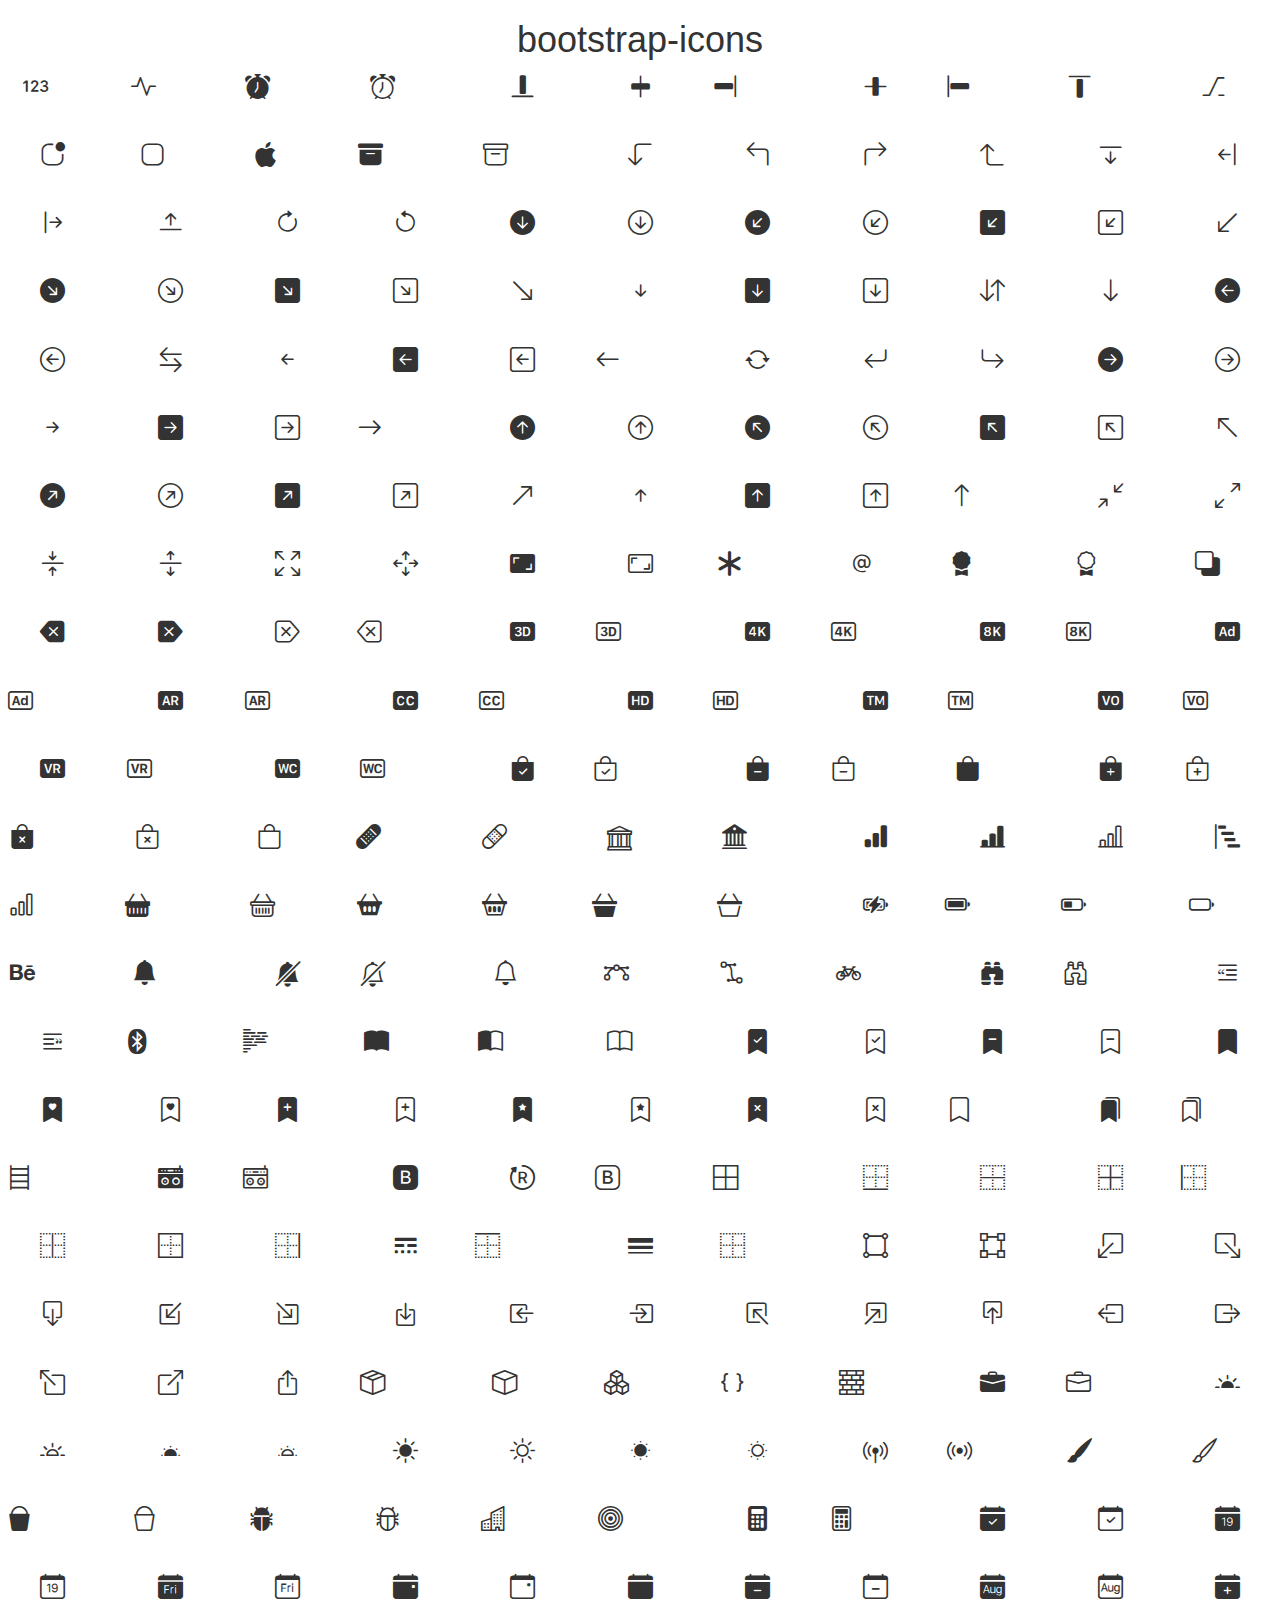
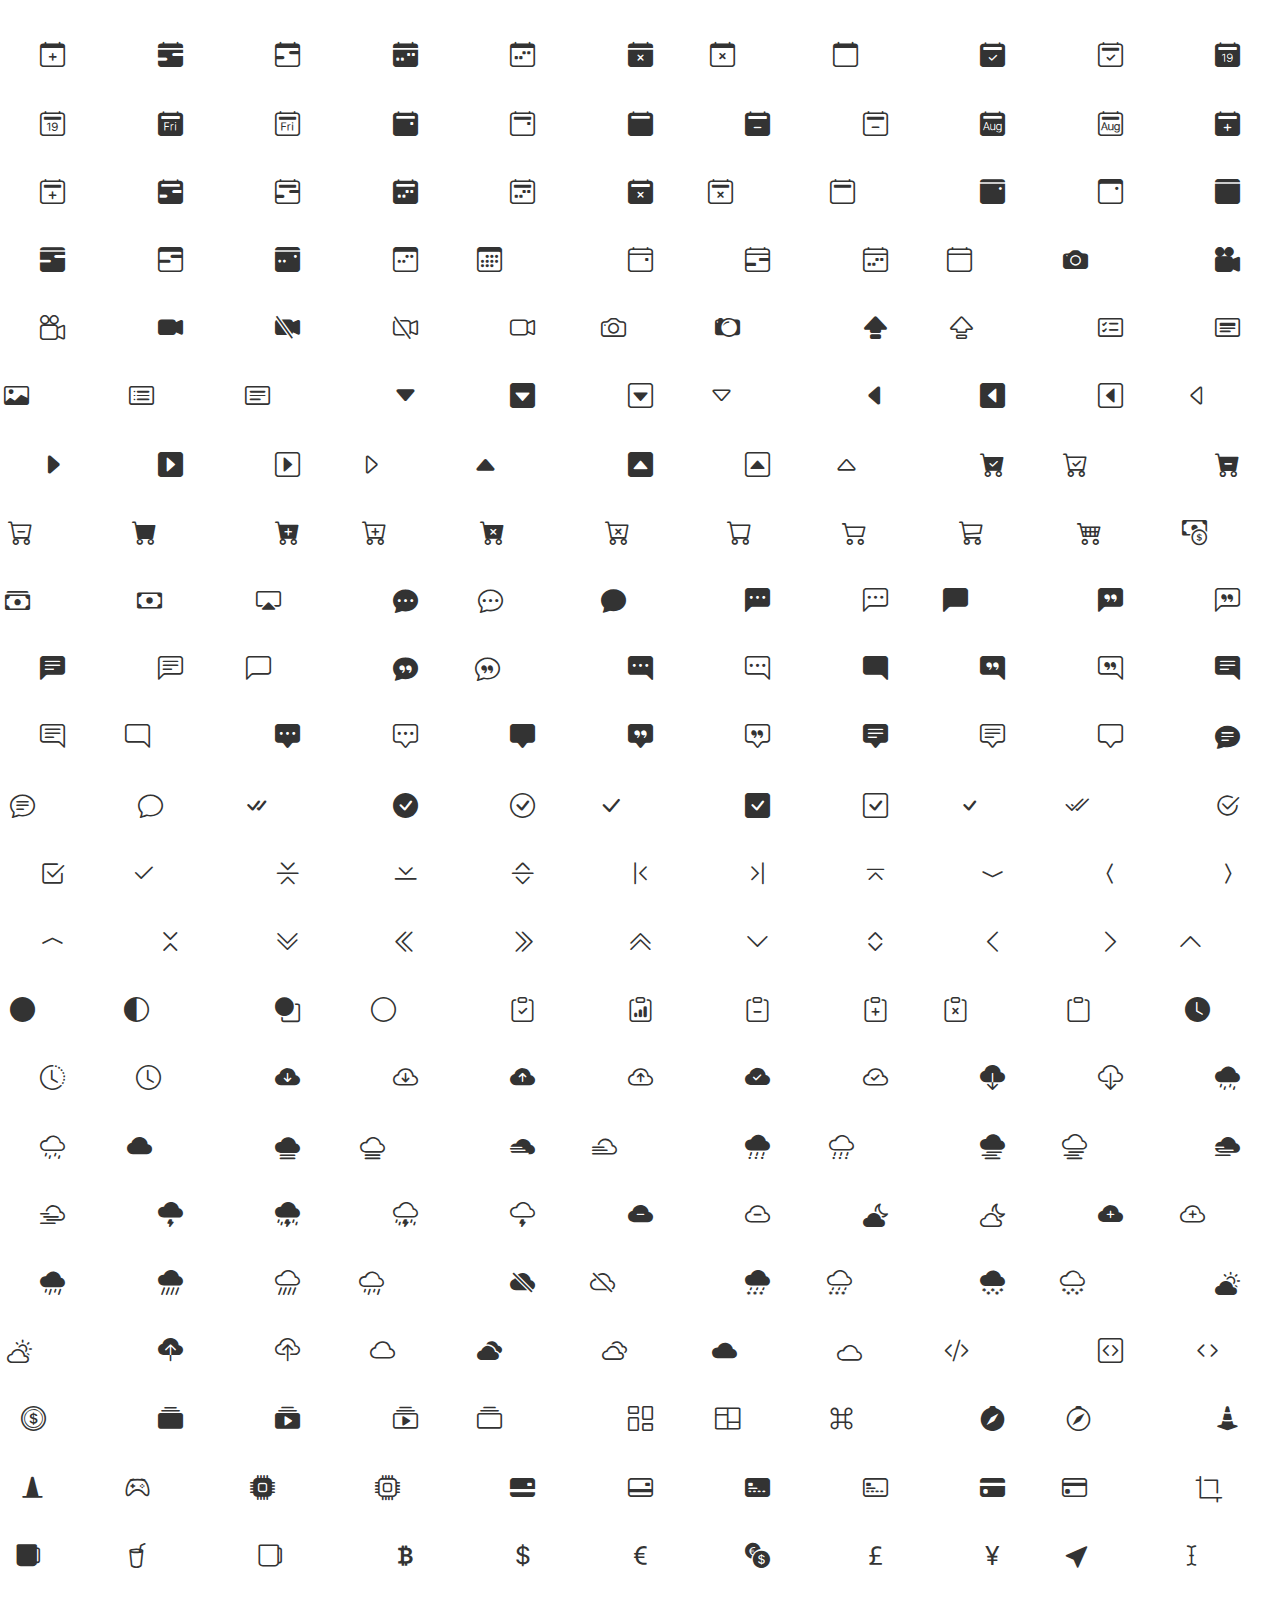
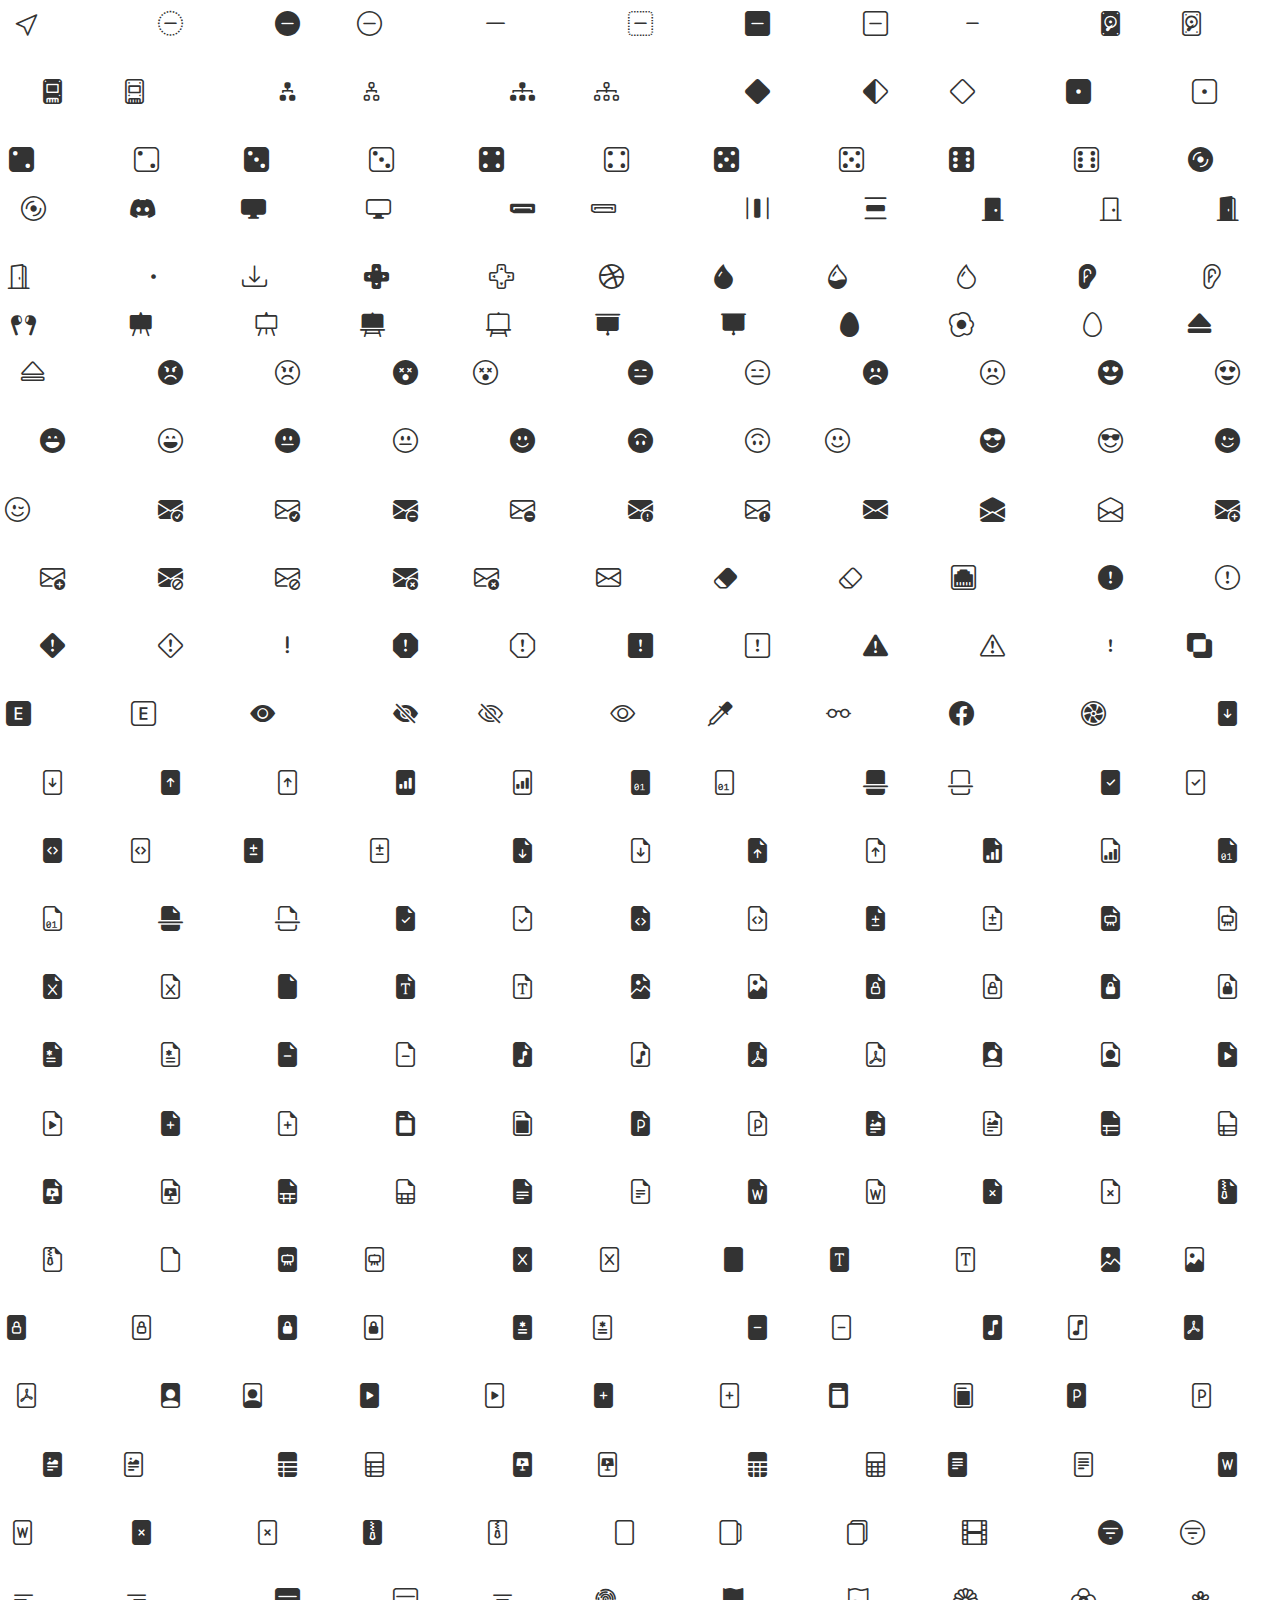
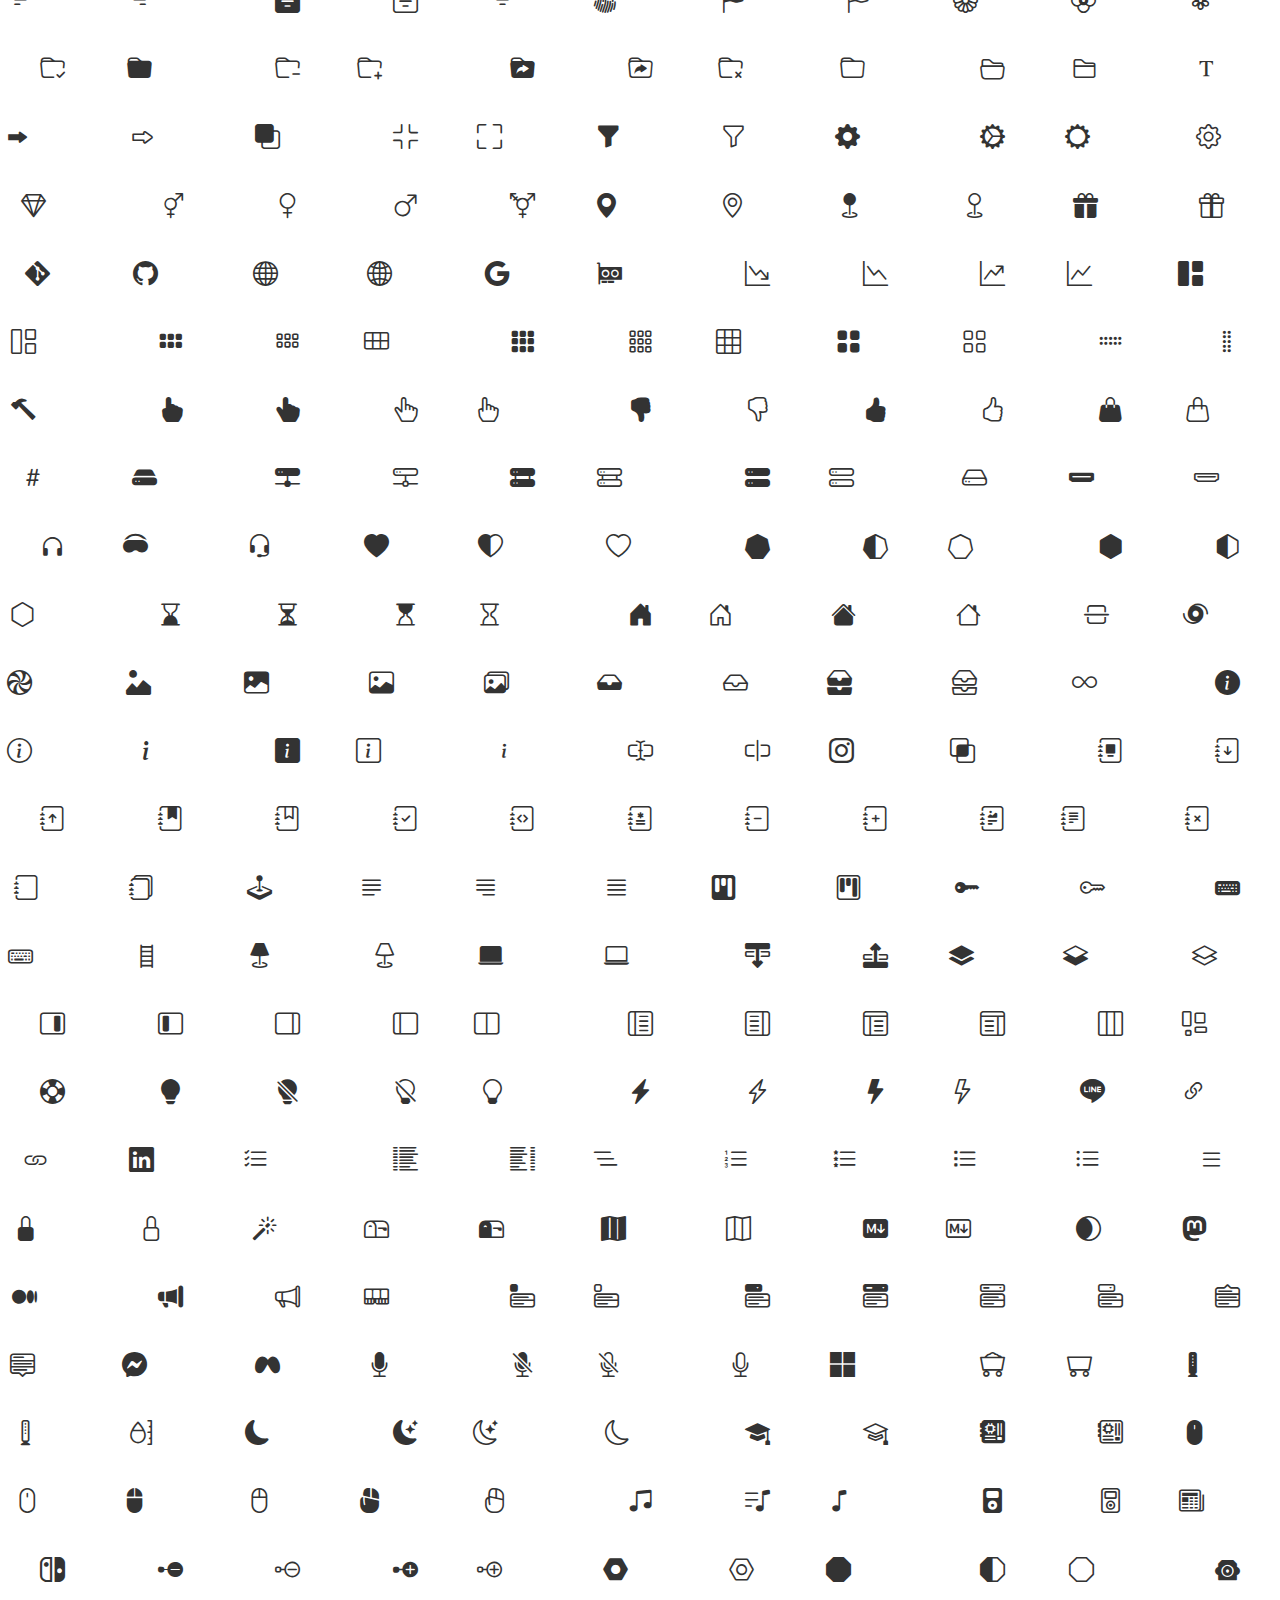
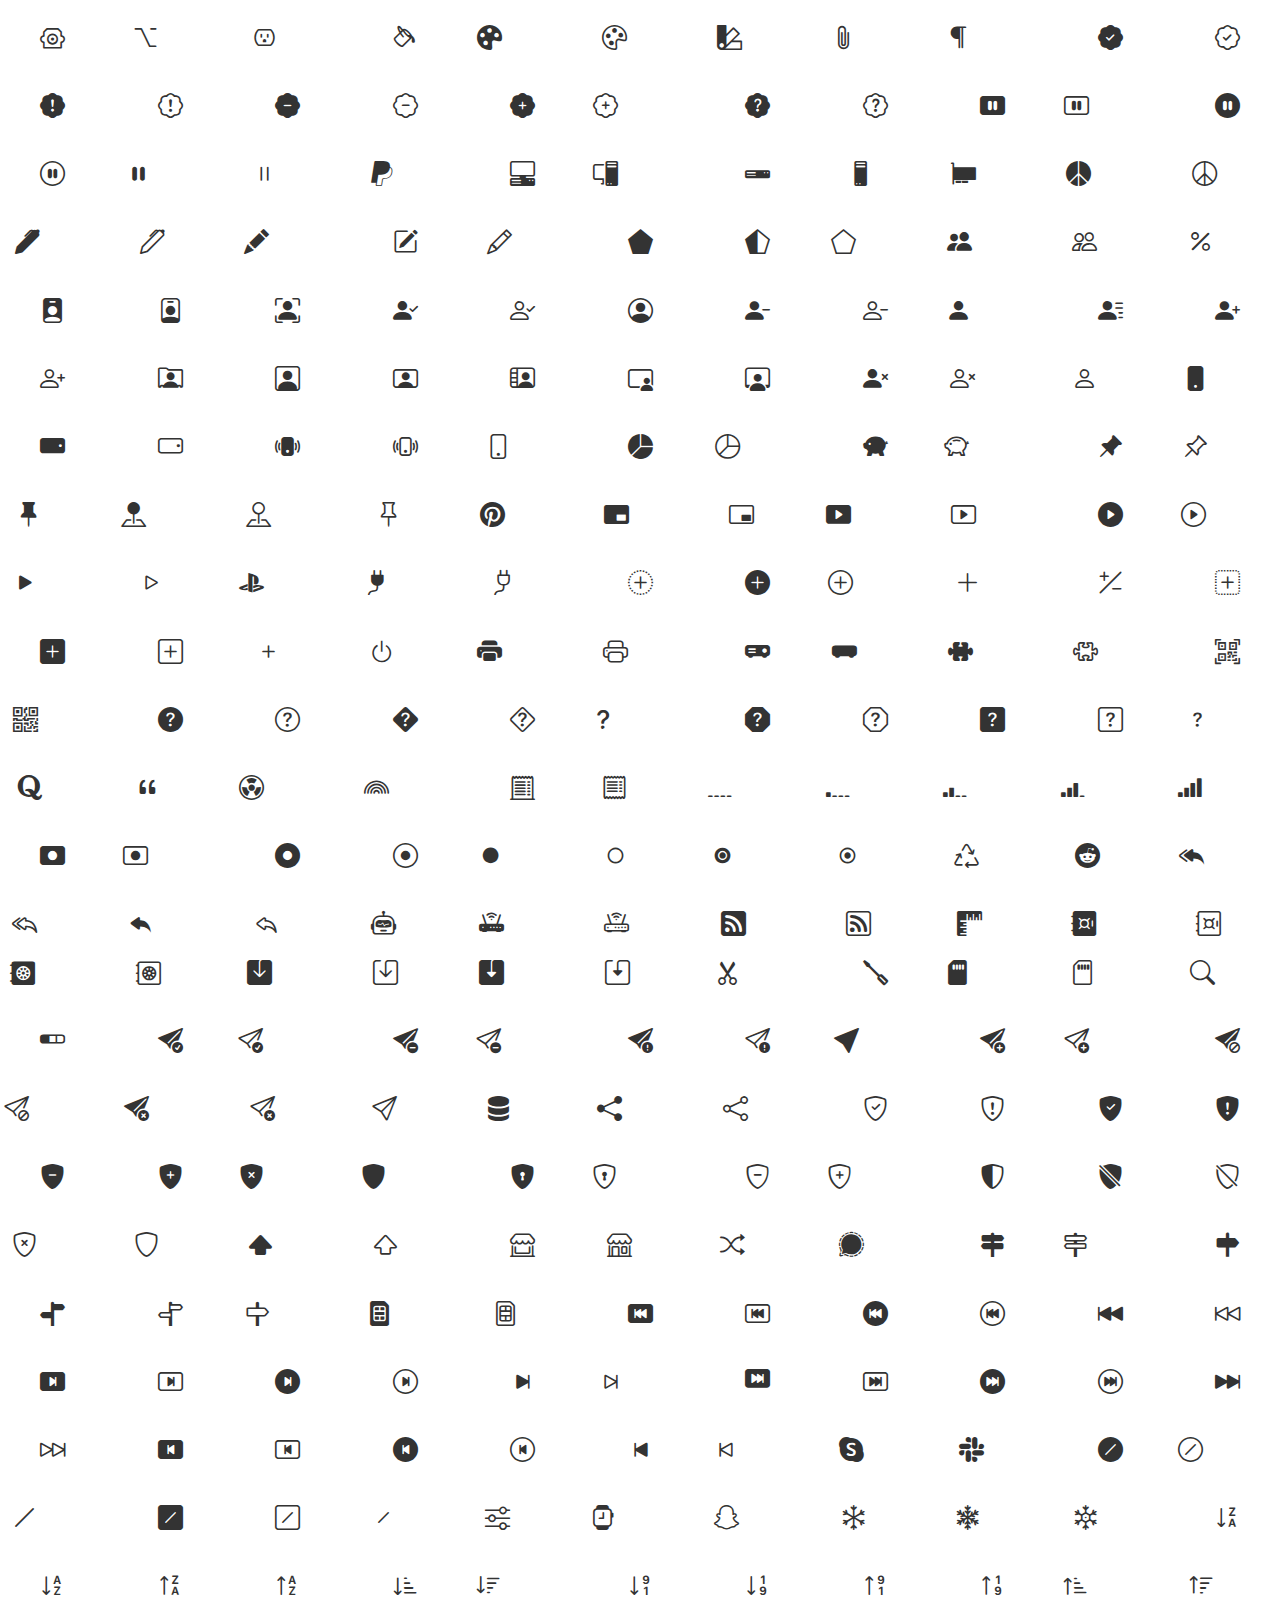
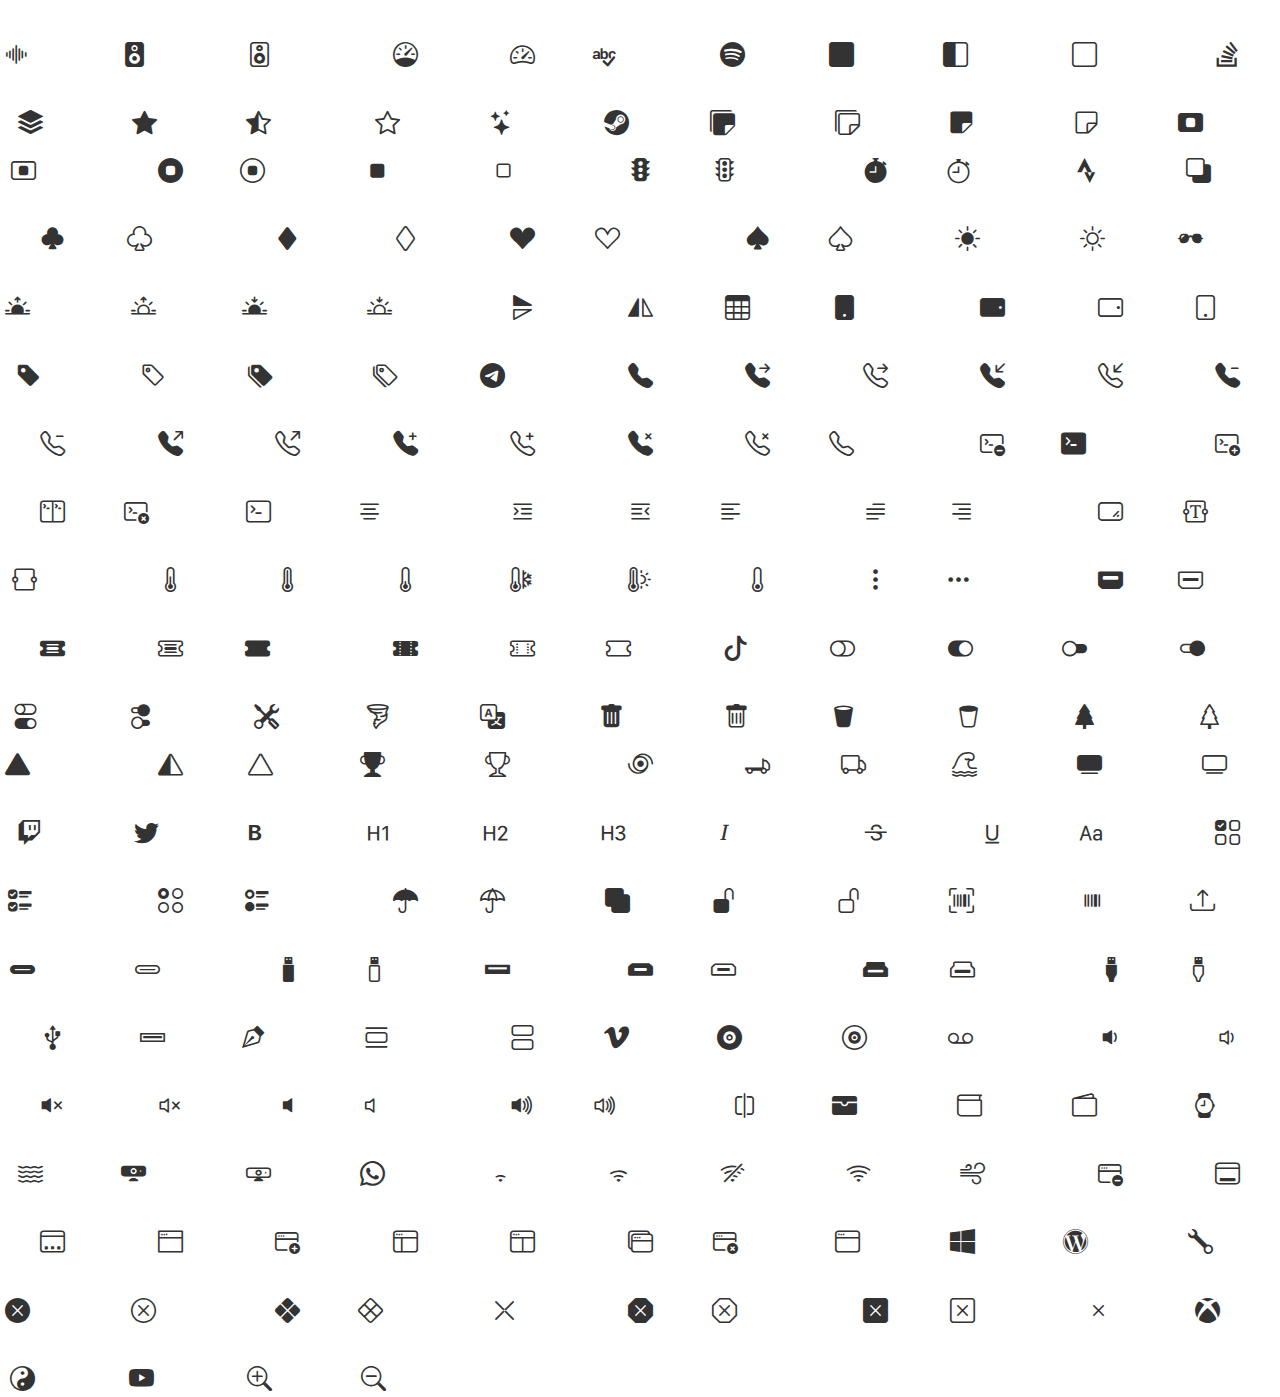
<file: assets/vendor/bootstrap-icons/index.html>
<!doctype html>
<html lang="en">
<head>
  <meta charset="utf-8">
  <title>bootstrap-icons</title>

  <style>
    .icons {
      display: grid;
      max-width: 100%;
      grid-template-columns: repeat(auto-fit, minmax(100px, 1fr) );
      gap: 1.25rem;
    }
    .icon {
      background-color: var(--bs-light);
      border-radius: .25rem;
    }
    .bi {
      margin: .25rem;
      font-size: 2.5rem;
    }
    .label {
      font-family: var(--bs-font-monospace);
    }
    .label {
      display: inline-block;
      width: 100%;
      overflow: hidden;
      padding: .25rem;
      font-size: .625rem;
      text-overflow: ellipsis;
      white-space: nowrap;
    }
  </style>

  <link rel="stylesheet" href="/assets/css/bootstrap.min.css">
  <link rel="stylesheet" href="bootstrap-icons.css">
</head>
<body class="text-center">

  <h1>bootstrap-icons</h1>

  <div class="icons">
    <div class="icon">
      <i class="bi bi-123"></i>
      <div class="label">123</div>
    </div>
    <div class="icon">
      <i class="bi bi-activity"></i>
      <div class="label">activity</div>
    </div>
    <div class="icon">
      <i class="bi bi-alarm-fill"></i>
      <div class="label">alarm-fill</div>
    </div>
    <div class="icon">
      <i class="bi bi-alarm"></i>
      <div class="label">alarm</div>
    </div>
    <div class="icon">
      <i class="bi bi-align-bottom"></i>
      <div class="label">align-bottom</div>
    </div>
    <div class="icon">
      <i class="bi bi-align-center"></i>
      <div class="label">align-center</div>
    </div>
    <div class="icon">
      <i class="bi bi-align-end"></i>
      <div class="label">align-end</div>
    </div>
    <div class="icon">
      <i class="bi bi-align-middle"></i>
      <div class="label">align-middle</div>
    </div>
    <div class="icon">
      <i class="bi bi-align-start"></i>
      <div class="label">align-start</div>
    </div>
    <div class="icon">
      <i class="bi bi-align-top"></i>
      <div class="label">align-top</div>
    </div>
    <div class="icon">
      <i class="bi bi-alt"></i>
      <div class="label">alt</div>
    </div>
    <div class="icon">
      <i class="bi bi-app-indicator"></i>
      <div class="label">app-indicator</div>
    </div>
    <div class="icon">
      <i class="bi bi-app"></i>
      <div class="label">app</div>
    </div>
    <div class="icon">
      <i class="bi bi-apple"></i>
      <div class="label">apple</div>
    </div>
    <div class="icon">
      <i class="bi bi-archive-fill"></i>
      <div class="label">archive-fill</div>
    </div>
    <div class="icon">
      <i class="bi bi-archive"></i>
      <div class="label">archive</div>
    </div>
    <div class="icon">
      <i class="bi bi-arrow-90deg-down"></i>
      <div class="label">arrow-90deg-down</div>
    </div>
    <div class="icon">
      <i class="bi bi-arrow-90deg-left"></i>
      <div class="label">arrow-90deg-left</div>
    </div>
    <div class="icon">
      <i class="bi bi-arrow-90deg-right"></i>
      <div class="label">arrow-90deg-right</div>
    </div>
    <div class="icon">
      <i class="bi bi-arrow-90deg-up"></i>
      <div class="label">arrow-90deg-up</div>
    </div>
    <div class="icon">
      <i class="bi bi-arrow-bar-down"></i>
      <div class="label">arrow-bar-down</div>
    </div>
    <div class="icon">
      <i class="bi bi-arrow-bar-left"></i>
      <div class="label">arrow-bar-left</div>
    </div>
    <div class="icon">
      <i class="bi bi-arrow-bar-right"></i>
      <div class="label">arrow-bar-right</div>
    </div>
    <div class="icon">
      <i class="bi bi-arrow-bar-up"></i>
      <div class="label">arrow-bar-up</div>
    </div>
    <div class="icon">
      <i class="bi bi-arrow-clockwise"></i>
      <div class="label">arrow-clockwise</div>
    </div>
    <div class="icon">
      <i class="bi bi-arrow-counterclockwise"></i>
      <div class="label">arrow-counterclockwise</div>
    </div>
    <div class="icon">
      <i class="bi bi-arrow-down-circle-fill"></i>
      <div class="label">arrow-down-circle-fill</div>
    </div>
    <div class="icon">
      <i class="bi bi-arrow-down-circle"></i>
      <div class="label">arrow-down-circle</div>
    </div>
    <div class="icon">
      <i class="bi bi-arrow-down-left-circle-fill"></i>
      <div class="label">arrow-down-left-circle-fill</div>
    </div>
    <div class="icon">
      <i class="bi bi-arrow-down-left-circle"></i>
      <div class="label">arrow-down-left-circle</div>
    </div>
    <div class="icon">
      <i class="bi bi-arrow-down-left-square-fill"></i>
      <div class="label">arrow-down-left-square-fill</div>
    </div>
    <div class="icon">
      <i class="bi bi-arrow-down-left-square"></i>
      <div class="label">arrow-down-left-square</div>
    </div>
    <div class="icon">
      <i class="bi bi-arrow-down-left"></i>
      <div class="label">arrow-down-left</div>
    </div>
    <div class="icon">
      <i class="bi bi-arrow-down-right-circle-fill"></i>
      <div class="label">arrow-down-right-circle-fill</div>
    </div>
    <div class="icon">
      <i class="bi bi-arrow-down-right-circle"></i>
      <div class="label">arrow-down-right-circle</div>
    </div>
    <div class="icon">
      <i class="bi bi-arrow-down-right-square-fill"></i>
      <div class="label">arrow-down-right-square-fill</div>
    </div>
    <div class="icon">
      <i class="bi bi-arrow-down-right-square"></i>
      <div class="label">arrow-down-right-square</div>
    </div>
    <div class="icon">
      <i class="bi bi-arrow-down-right"></i>
      <div class="label">arrow-down-right</div>
    </div>
    <div class="icon">
      <i class="bi bi-arrow-down-short"></i>
      <div class="label">arrow-down-short</div>
    </div>
    <div class="icon">
      <i class="bi bi-arrow-down-square-fill"></i>
      <div class="label">arrow-down-square-fill</div>
    </div>
    <div class="icon">
      <i class="bi bi-arrow-down-square"></i>
      <div class="label">arrow-down-square</div>
    </div>
    <div class="icon">
      <i class="bi bi-arrow-down-up"></i>
      <div class="label">arrow-down-up</div>
    </div>
    <div class="icon">
      <i class="bi bi-arrow-down"></i>
      <div class="label">arrow-down</div>
    </div>
    <div class="icon">
      <i class="bi bi-arrow-left-circle-fill"></i>
      <div class="label">arrow-left-circle-fill</div>
    </div>
    <div class="icon">
      <i class="bi bi-arrow-left-circle"></i>
      <div class="label">arrow-left-circle</div>
    </div>
    <div class="icon">
      <i class="bi bi-arrow-left-right"></i>
      <div class="label">arrow-left-right</div>
    </div>
    <div class="icon">
      <i class="bi bi-arrow-left-short"></i>
      <div class="label">arrow-left-short</div>
    </div>
    <div class="icon">
      <i class="bi bi-arrow-left-square-fill"></i>
      <div class="label">arrow-left-square-fill</div>
    </div>
    <div class="icon">
      <i class="bi bi-arrow-left-square"></i>
      <div class="label">arrow-left-square</div>
    </div>
    <div class="icon">
      <i class="bi bi-arrow-left"></i>
      <div class="label">arrow-left</div>
    </div>
    <div class="icon">
      <i class="bi bi-arrow-repeat"></i>
      <div class="label">arrow-repeat</div>
    </div>
    <div class="icon">
      <i class="bi bi-arrow-return-left"></i>
      <div class="label">arrow-return-left</div>
    </div>
    <div class="icon">
      <i class="bi bi-arrow-return-right"></i>
      <div class="label">arrow-return-right</div>
    </div>
    <div class="icon">
      <i class="bi bi-arrow-right-circle-fill"></i>
      <div class="label">arrow-right-circle-fill</div>
    </div>
    <div class="icon">
      <i class="bi bi-arrow-right-circle"></i>
      <div class="label">arrow-right-circle</div>
    </div>
    <div class="icon">
      <i class="bi bi-arrow-right-short"></i>
      <div class="label">arrow-right-short</div>
    </div>
    <div class="icon">
      <i class="bi bi-arrow-right-square-fill"></i>
      <div class="label">arrow-right-square-fill</div>
    </div>
    <div class="icon">
      <i class="bi bi-arrow-right-square"></i>
      <div class="label">arrow-right-square</div>
    </div>
    <div class="icon">
      <i class="bi bi-arrow-right"></i>
      <div class="label">arrow-right</div>
    </div>
    <div class="icon">
      <i class="bi bi-arrow-up-circle-fill"></i>
      <div class="label">arrow-up-circle-fill</div>
    </div>
    <div class="icon">
      <i class="bi bi-arrow-up-circle"></i>
      <div class="label">arrow-up-circle</div>
    </div>
    <div class="icon">
      <i class="bi bi-arrow-up-left-circle-fill"></i>
      <div class="label">arrow-up-left-circle-fill</div>
    </div>
    <div class="icon">
      <i class="bi bi-arrow-up-left-circle"></i>
      <div class="label">arrow-up-left-circle</div>
    </div>
    <div class="icon">
      <i class="bi bi-arrow-up-left-square-fill"></i>
      <div class="label">arrow-up-left-square-fill</div>
    </div>
    <div class="icon">
      <i class="bi bi-arrow-up-left-square"></i>
      <div class="label">arrow-up-left-square</div>
    </div>
    <div class="icon">
      <i class="bi bi-arrow-up-left"></i>
      <div class="label">arrow-up-left</div>
    </div>
    <div class="icon">
      <i class="bi bi-arrow-up-right-circle-fill"></i>
      <div class="label">arrow-up-right-circle-fill</div>
    </div>
    <div class="icon">
      <i class="bi bi-arrow-up-right-circle"></i>
      <div class="label">arrow-up-right-circle</div>
    </div>
    <div class="icon">
      <i class="bi bi-arrow-up-right-square-fill"></i>
      <div class="label">arrow-up-right-square-fill</div>
    </div>
    <div class="icon">
      <i class="bi bi-arrow-up-right-square"></i>
      <div class="label">arrow-up-right-square</div>
    </div>
    <div class="icon">
      <i class="bi bi-arrow-up-right"></i>
      <div class="label">arrow-up-right</div>
    </div>
    <div class="icon">
      <i class="bi bi-arrow-up-short"></i>
      <div class="label">arrow-up-short</div>
    </div>
    <div class="icon">
      <i class="bi bi-arrow-up-square-fill"></i>
      <div class="label">arrow-up-square-fill</div>
    </div>
    <div class="icon">
      <i class="bi bi-arrow-up-square"></i>
      <div class="label">arrow-up-square</div>
    </div>
    <div class="icon">
      <i class="bi bi-arrow-up"></i>
      <div class="label">arrow-up</div>
    </div>
    <div class="icon">
      <i class="bi bi-arrows-angle-contract"></i>
      <div class="label">arrows-angle-contract</div>
    </div>
    <div class="icon">
      <i class="bi bi-arrows-angle-expand"></i>
      <div class="label">arrows-angle-expand</div>
    </div>
    <div class="icon">
      <i class="bi bi-arrows-collapse"></i>
      <div class="label">arrows-collapse</div>
    </div>
    <div class="icon">
      <i class="bi bi-arrows-expand"></i>
      <div class="label">arrows-expand</div>
    </div>
    <div class="icon">
      <i class="bi bi-arrows-fullscreen"></i>
      <div class="label">arrows-fullscreen</div>
    </div>
    <div class="icon">
      <i class="bi bi-arrows-move"></i>
      <div class="label">arrows-move</div>
    </div>
    <div class="icon">
      <i class="bi bi-aspect-ratio-fill"></i>
      <div class="label">aspect-ratio-fill</div>
    </div>
    <div class="icon">
      <i class="bi bi-aspect-ratio"></i>
      <div class="label">aspect-ratio</div>
    </div>
    <div class="icon">
      <i class="bi bi-asterisk"></i>
      <div class="label">asterisk</div>
    </div>
    <div class="icon">
      <i class="bi bi-at"></i>
      <div class="label">at</div>
    </div>
    <div class="icon">
      <i class="bi bi-award-fill"></i>
      <div class="label">award-fill</div>
    </div>
    <div class="icon">
      <i class="bi bi-award"></i>
      <div class="label">award</div>
    </div>
    <div class="icon">
      <i class="bi bi-back"></i>
      <div class="label">back</div>
    </div>
    <div class="icon">
      <i class="bi bi-backspace-fill"></i>
      <div class="label">backspace-fill</div>
    </div>
    <div class="icon">
      <i class="bi bi-backspace-reverse-fill"></i>
      <div class="label">backspace-reverse-fill</div>
    </div>
    <div class="icon">
      <i class="bi bi-backspace-reverse"></i>
      <div class="label">backspace-reverse</div>
    </div>
    <div class="icon">
      <i class="bi bi-backspace"></i>
      <div class="label">backspace</div>
    </div>
    <div class="icon">
      <i class="bi bi-badge-3d-fill"></i>
      <div class="label">badge-3d-fill</div>
    </div>
    <div class="icon">
      <i class="bi bi-badge-3d"></i>
      <div class="label">badge-3d</div>
    </div>
    <div class="icon">
      <i class="bi bi-badge-4k-fill"></i>
      <div class="label">badge-4k-fill</div>
    </div>
    <div class="icon">
      <i class="bi bi-badge-4k"></i>
      <div class="label">badge-4k</div>
    </div>
    <div class="icon">
      <i class="bi bi-badge-8k-fill"></i>
      <div class="label">badge-8k-fill</div>
    </div>
    <div class="icon">
      <i class="bi bi-badge-8k"></i>
      <div class="label">badge-8k</div>
    </div>
    <div class="icon">
      <i class="bi bi-badge-ad-fill"></i>
      <div class="label">badge-ad-fill</div>
    </div>
    <div class="icon">
      <i class="bi bi-badge-ad"></i>
      <div class="label">badge-ad</div>
    </div>
    <div class="icon">
      <i class="bi bi-badge-ar-fill"></i>
      <div class="label">badge-ar-fill</div>
    </div>
    <div class="icon">
      <i class="bi bi-badge-ar"></i>
      <div class="label">badge-ar</div>
    </div>
    <div class="icon">
      <i class="bi bi-badge-cc-fill"></i>
      <div class="label">badge-cc-fill</div>
    </div>
    <div class="icon">
      <i class="bi bi-badge-cc"></i>
      <div class="label">badge-cc</div>
    </div>
    <div class="icon">
      <i class="bi bi-badge-hd-fill"></i>
      <div class="label">badge-hd-fill</div>
    </div>
    <div class="icon">
      <i class="bi bi-badge-hd"></i>
      <div class="label">badge-hd</div>
    </div>
    <div class="icon">
      <i class="bi bi-badge-tm-fill"></i>
      <div class="label">badge-tm-fill</div>
    </div>
    <div class="icon">
      <i class="bi bi-badge-tm"></i>
      <div class="label">badge-tm</div>
    </div>
    <div class="icon">
      <i class="bi bi-badge-vo-fill"></i>
      <div class="label">badge-vo-fill</div>
    </div>
    <div class="icon">
      <i class="bi bi-badge-vo"></i>
      <div class="label">badge-vo</div>
    </div>
    <div class="icon">
      <i class="bi bi-badge-vr-fill"></i>
      <div class="label">badge-vr-fill</div>
    </div>
    <div class="icon">
      <i class="bi bi-badge-vr"></i>
      <div class="label">badge-vr</div>
    </div>
    <div class="icon">
      <i class="bi bi-badge-wc-fill"></i>
      <div class="label">badge-wc-fill</div>
    </div>
    <div class="icon">
      <i class="bi bi-badge-wc"></i>
      <div class="label">badge-wc</div>
    </div>
    <div class="icon">
      <i class="bi bi-bag-check-fill"></i>
      <div class="label">bag-check-fill</div>
    </div>
    <div class="icon">
      <i class="bi bi-bag-check"></i>
      <div class="label">bag-check</div>
    </div>
    <div class="icon">
      <i class="bi bi-bag-dash-fill"></i>
      <div class="label">bag-dash-fill</div>
    </div>
    <div class="icon">
      <i class="bi bi-bag-dash"></i>
      <div class="label">bag-dash</div>
    </div>
    <div class="icon">
      <i class="bi bi-bag-fill"></i>
      <div class="label">bag-fill</div>
    </div>
    <div class="icon">
      <i class="bi bi-bag-plus-fill"></i>
      <div class="label">bag-plus-fill</div>
    </div>
    <div class="icon">
      <i class="bi bi-bag-plus"></i>
      <div class="label">bag-plus</div>
    </div>
    <div class="icon">
      <i class="bi bi-bag-x-fill"></i>
      <div class="label">bag-x-fill</div>
    </div>
    <div class="icon">
      <i class="bi bi-bag-x"></i>
      <div class="label">bag-x</div>
    </div>
    <div class="icon">
      <i class="bi bi-bag"></i>
      <div class="label">bag</div>
    </div>
    <div class="icon">
      <i class="bi bi-bandaid-fill"></i>
      <div class="label">bandaid-fill</div>
    </div>
    <div class="icon">
      <i class="bi bi-bandaid"></i>
      <div class="label">bandaid</div>
    </div>
    <div class="icon">
      <i class="bi bi-bank"></i>
      <div class="label">bank</div>
    </div>
    <div class="icon">
      <i class="bi bi-bank2"></i>
      <div class="label">bank2</div>
    </div>
    <div class="icon">
      <i class="bi bi-bar-chart-fill"></i>
      <div class="label">bar-chart-fill</div>
    </div>
    <div class="icon">
      <i class="bi bi-bar-chart-line-fill"></i>
      <div class="label">bar-chart-line-fill</div>
    </div>
    <div class="icon">
      <i class="bi bi-bar-chart-line"></i>
      <div class="label">bar-chart-line</div>
    </div>
    <div class="icon">
      <i class="bi bi-bar-chart-steps"></i>
      <div class="label">bar-chart-steps</div>
    </div>
    <div class="icon">
      <i class="bi bi-bar-chart"></i>
      <div class="label">bar-chart</div>
    </div>
    <div class="icon">
      <i class="bi bi-basket-fill"></i>
      <div class="label">basket-fill</div>
    </div>
    <div class="icon">
      <i class="bi bi-basket"></i>
      <div class="label">basket</div>
    </div>
    <div class="icon">
      <i class="bi bi-basket2-fill"></i>
      <div class="label">basket2-fill</div>
    </div>
    <div class="icon">
      <i class="bi bi-basket2"></i>
      <div class="label">basket2</div>
    </div>
    <div class="icon">
      <i class="bi bi-basket3-fill"></i>
      <div class="label">basket3-fill</div>
    </div>
    <div class="icon">
      <i class="bi bi-basket3"></i>
      <div class="label">basket3</div>
    </div>
    <div class="icon">
      <i class="bi bi-battery-charging"></i>
      <div class="label">battery-charging</div>
    </div>
    <div class="icon">
      <i class="bi bi-battery-full"></i>
      <div class="label">battery-full</div>
    </div>
    <div class="icon">
      <i class="bi bi-battery-half"></i>
      <div class="label">battery-half</div>
    </div>
    <div class="icon">
      <i class="bi bi-battery"></i>
      <div class="label">battery</div>
    </div>
    <div class="icon">
      <i class="bi bi-behance"></i>
      <div class="label">behance</div>
    </div>
    <div class="icon">
      <i class="bi bi-bell-fill"></i>
      <div class="label">bell-fill</div>
    </div>
    <div class="icon">
      <i class="bi bi-bell-slash-fill"></i>
      <div class="label">bell-slash-fill</div>
    </div>
    <div class="icon">
      <i class="bi bi-bell-slash"></i>
      <div class="label">bell-slash</div>
    </div>
    <div class="icon">
      <i class="bi bi-bell"></i>
      <div class="label">bell</div>
    </div>
    <div class="icon">
      <i class="bi bi-bezier"></i>
      <div class="label">bezier</div>
    </div>
    <div class="icon">
      <i class="bi bi-bezier2"></i>
      <div class="label">bezier2</div>
    </div>
    <div class="icon">
      <i class="bi bi-bicycle"></i>
      <div class="label">bicycle</div>
    </div>
    <div class="icon">
      <i class="bi bi-binoculars-fill"></i>
      <div class="label">binoculars-fill</div>
    </div>
    <div class="icon">
      <i class="bi bi-binoculars"></i>
      <div class="label">binoculars</div>
    </div>
    <div class="icon">
      <i class="bi bi-blockquote-left"></i>
      <div class="label">blockquote-left</div>
    </div>
    <div class="icon">
      <i class="bi bi-blockquote-right"></i>
      <div class="label">blockquote-right</div>
    </div>
    <div class="icon">
      <i class="bi bi-bluetooth"></i>
      <div class="label">bluetooth</div>
    </div>
    <div class="icon">
      <i class="bi bi-body-text"></i>
      <div class="label">body-text</div>
    </div>
    <div class="icon">
      <i class="bi bi-book-fill"></i>
      <div class="label">book-fill</div>
    </div>
    <div class="icon">
      <i class="bi bi-book-half"></i>
      <div class="label">book-half</div>
    </div>
    <div class="icon">
      <i class="bi bi-book"></i>
      <div class="label">book</div>
    </div>
    <div class="icon">
      <i class="bi bi-bookmark-check-fill"></i>
      <div class="label">bookmark-check-fill</div>
    </div>
    <div class="icon">
      <i class="bi bi-bookmark-check"></i>
      <div class="label">bookmark-check</div>
    </div>
    <div class="icon">
      <i class="bi bi-bookmark-dash-fill"></i>
      <div class="label">bookmark-dash-fill</div>
    </div>
    <div class="icon">
      <i class="bi bi-bookmark-dash"></i>
      <div class="label">bookmark-dash</div>
    </div>
    <div class="icon">
      <i class="bi bi-bookmark-fill"></i>
      <div class="label">bookmark-fill</div>
    </div>
    <div class="icon">
      <i class="bi bi-bookmark-heart-fill"></i>
      <div class="label">bookmark-heart-fill</div>
    </div>
    <div class="icon">
      <i class="bi bi-bookmark-heart"></i>
      <div class="label">bookmark-heart</div>
    </div>
    <div class="icon">
      <i class="bi bi-bookmark-plus-fill"></i>
      <div class="label">bookmark-plus-fill</div>
    </div>
    <div class="icon">
      <i class="bi bi-bookmark-plus"></i>
      <div class="label">bookmark-plus</div>
    </div>
    <div class="icon">
      <i class="bi bi-bookmark-star-fill"></i>
      <div class="label">bookmark-star-fill</div>
    </div>
    <div class="icon">
      <i class="bi bi-bookmark-star"></i>
      <div class="label">bookmark-star</div>
    </div>
    <div class="icon">
      <i class="bi bi-bookmark-x-fill"></i>
      <div class="label">bookmark-x-fill</div>
    </div>
    <div class="icon">
      <i class="bi bi-bookmark-x"></i>
      <div class="label">bookmark-x</div>
    </div>
    <div class="icon">
      <i class="bi bi-bookmark"></i>
      <div class="label">bookmark</div>
    </div>
    <div class="icon">
      <i class="bi bi-bookmarks-fill"></i>
      <div class="label">bookmarks-fill</div>
    </div>
    <div class="icon">
      <i class="bi bi-bookmarks"></i>
      <div class="label">bookmarks</div>
    </div>
    <div class="icon">
      <i class="bi bi-bookshelf"></i>
      <div class="label">bookshelf</div>
    </div>
    <div class="icon">
      <i class="bi bi-boombox-fill"></i>
      <div class="label">boombox-fill</div>
    </div>
    <div class="icon">
      <i class="bi bi-boombox"></i>
      <div class="label">boombox</div>
    </div>
    <div class="icon">
      <i class="bi bi-bootstrap-fill"></i>
      <div class="label">bootstrap-fill</div>
    </div>
    <div class="icon">
      <i class="bi bi-bootstrap-reboot"></i>
      <div class="label">bootstrap-reboot</div>
    </div>
    <div class="icon">
      <i class="bi bi-bootstrap"></i>
      <div class="label">bootstrap</div>
    </div>
    <div class="icon">
      <i class="bi bi-border-all"></i>
      <div class="label">border-all</div>
    </div>
    <div class="icon">
      <i class="bi bi-border-bottom"></i>
      <div class="label">border-bottom</div>
    </div>
    <div class="icon">
      <i class="bi bi-border-center"></i>
      <div class="label">border-center</div>
    </div>
    <div class="icon">
      <i class="bi bi-border-inner"></i>
      <div class="label">border-inner</div>
    </div>
    <div class="icon">
      <i class="bi bi-border-left"></i>
      <div class="label">border-left</div>
    </div>
    <div class="icon">
      <i class="bi bi-border-middle"></i>
      <div class="label">border-middle</div>
    </div>
    <div class="icon">
      <i class="bi bi-border-outer"></i>
      <div class="label">border-outer</div>
    </div>
    <div class="icon">
      <i class="bi bi-border-right"></i>
      <div class="label">border-right</div>
    </div>
    <div class="icon">
      <i class="bi bi-border-style"></i>
      <div class="label">border-style</div>
    </div>
    <div class="icon">
      <i class="bi bi-border-top"></i>
      <div class="label">border-top</div>
    </div>
    <div class="icon">
      <i class="bi bi-border-width"></i>
      <div class="label">border-width</div>
    </div>
    <div class="icon">
      <i class="bi bi-border"></i>
      <div class="label">border</div>
    </div>
    <div class="icon">
      <i class="bi bi-bounding-box-circles"></i>
      <div class="label">bounding-box-circles</div>
    </div>
    <div class="icon">
      <i class="bi bi-bounding-box"></i>
      <div class="label">bounding-box</div>
    </div>
    <div class="icon">
      <i class="bi bi-box-arrow-down-left"></i>
      <div class="label">box-arrow-down-left</div>
    </div>
    <div class="icon">
      <i class="bi bi-box-arrow-down-right"></i>
      <div class="label">box-arrow-down-right</div>
    </div>
    <div class="icon">
      <i class="bi bi-box-arrow-down"></i>
      <div class="label">box-arrow-down</div>
    </div>
    <div class="icon">
      <i class="bi bi-box-arrow-in-down-left"></i>
      <div class="label">box-arrow-in-down-left</div>
    </div>
    <div class="icon">
      <i class="bi bi-box-arrow-in-down-right"></i>
      <div class="label">box-arrow-in-down-right</div>
    </div>
    <div class="icon">
      <i class="bi bi-box-arrow-in-down"></i>
      <div class="label">box-arrow-in-down</div>
    </div>
    <div class="icon">
      <i class="bi bi-box-arrow-in-left"></i>
      <div class="label">box-arrow-in-left</div>
    </div>
    <div class="icon">
      <i class="bi bi-box-arrow-in-right"></i>
      <div class="label">box-arrow-in-right</div>
    </div>
    <div class="icon">
      <i class="bi bi-box-arrow-in-up-left"></i>
      <div class="label">box-arrow-in-up-left</div>
    </div>
    <div class="icon">
      <i class="bi bi-box-arrow-in-up-right"></i>
      <div class="label">box-arrow-in-up-right</div>
    </div>
    <div class="icon">
      <i class="bi bi-box-arrow-in-up"></i>
      <div class="label">box-arrow-in-up</div>
    </div>
    <div class="icon">
      <i class="bi bi-box-arrow-left"></i>
      <div class="label">box-arrow-left</div>
    </div>
    <div class="icon">
      <i class="bi bi-box-arrow-right"></i>
      <div class="label">box-arrow-right</div>
    </div>
    <div class="icon">
      <i class="bi bi-box-arrow-up-left"></i>
      <div class="label">box-arrow-up-left</div>
    </div>
    <div class="icon">
      <i class="bi bi-box-arrow-up-right"></i>
      <div class="label">box-arrow-up-right</div>
    </div>
    <div class="icon">
      <i class="bi bi-box-arrow-up"></i>
      <div class="label">box-arrow-up</div>
    </div>
    <div class="icon">
      <i class="bi bi-box-seam"></i>
      <div class="label">box-seam</div>
    </div>
    <div class="icon">
      <i class="bi bi-box"></i>
      <div class="label">box</div>
    </div>
    <div class="icon">
      <i class="bi bi-boxes"></i>
      <div class="label">boxes</div>
    </div>
    <div class="icon">
      <i class="bi bi-braces"></i>
      <div class="label">braces</div>
    </div>
    <div class="icon">
      <i class="bi bi-bricks"></i>
      <div class="label">bricks</div>
    </div>
    <div class="icon">
      <i class="bi bi-briefcase-fill"></i>
      <div class="label">briefcase-fill</div>
    </div>
    <div class="icon">
      <i class="bi bi-briefcase"></i>
      <div class="label">briefcase</div>
    </div>
    <div class="icon">
      <i class="bi bi-brightness-alt-high-fill"></i>
      <div class="label">brightness-alt-high-fill</div>
    </div>
    <div class="icon">
      <i class="bi bi-brightness-alt-high"></i>
      <div class="label">brightness-alt-high</div>
    </div>
    <div class="icon">
      <i class="bi bi-brightness-alt-low-fill"></i>
      <div class="label">brightness-alt-low-fill</div>
    </div>
    <div class="icon">
      <i class="bi bi-brightness-alt-low"></i>
      <div class="label">brightness-alt-low</div>
    </div>
    <div class="icon">
      <i class="bi bi-brightness-high-fill"></i>
      <div class="label">brightness-high-fill</div>
    </div>
    <div class="icon">
      <i class="bi bi-brightness-high"></i>
      <div class="label">brightness-high</div>
    </div>
    <div class="icon">
      <i class="bi bi-brightness-low-fill"></i>
      <div class="label">brightness-low-fill</div>
    </div>
    <div class="icon">
      <i class="bi bi-brightness-low"></i>
      <div class="label">brightness-low</div>
    </div>
    <div class="icon">
      <i class="bi bi-broadcast-pin"></i>
      <div class="label">broadcast-pin</div>
    </div>
    <div class="icon">
      <i class="bi bi-broadcast"></i>
      <div class="label">broadcast</div>
    </div>
    <div class="icon">
      <i class="bi bi-brush-fill"></i>
      <div class="label">brush-fill</div>
    </div>
    <div class="icon">
      <i class="bi bi-brush"></i>
      <div class="label">brush</div>
    </div>
    <div class="icon">
      <i class="bi bi-bucket-fill"></i>
      <div class="label">bucket-fill</div>
    </div>
    <div class="icon">
      <i class="bi bi-bucket"></i>
      <div class="label">bucket</div>
    </div>
    <div class="icon">
      <i class="bi bi-bug-fill"></i>
      <div class="label">bug-fill</div>
    </div>
    <div class="icon">
      <i class="bi bi-bug"></i>
      <div class="label">bug</div>
    </div>
    <div class="icon">
      <i class="bi bi-building"></i>
      <div class="label">building</div>
    </div>
    <div class="icon">
      <i class="bi bi-bullseye"></i>
      <div class="label">bullseye</div>
    </div>
    <div class="icon">
      <i class="bi bi-calculator-fill"></i>
      <div class="label">calculator-fill</div>
    </div>
    <div class="icon">
      <i class="bi bi-calculator"></i>
      <div class="label">calculator</div>
    </div>
    <div class="icon">
      <i class="bi bi-calendar-check-fill"></i>
      <div class="label">calendar-check-fill</div>
    </div>
    <div class="icon">
      <i class="bi bi-calendar-check"></i>
      <div class="label">calendar-check</div>
    </div>
    <div class="icon">
      <i class="bi bi-calendar-date-fill"></i>
      <div class="label">calendar-date-fill</div>
    </div>
    <div class="icon">
      <i class="bi bi-calendar-date"></i>
      <div class="label">calendar-date</div>
    </div>
    <div class="icon">
      <i class="bi bi-calendar-day-fill"></i>
      <div class="label">calendar-day-fill</div>
    </div>
    <div class="icon">
      <i class="bi bi-calendar-day"></i>
      <div class="label">calendar-day</div>
    </div>
    <div class="icon">
      <i class="bi bi-calendar-event-fill"></i>
      <div class="label">calendar-event-fill</div>
    </div>
    <div class="icon">
      <i class="bi bi-calendar-event"></i>
      <div class="label">calendar-event</div>
    </div>
    <div class="icon">
      <i class="bi bi-calendar-fill"></i>
      <div class="label">calendar-fill</div>
    </div>
    <div class="icon">
      <i class="bi bi-calendar-minus-fill"></i>
      <div class="label">calendar-minus-fill</div>
    </div>
    <div class="icon">
      <i class="bi bi-calendar-minus"></i>
      <div class="label">calendar-minus</div>
    </div>
    <div class="icon">
      <i class="bi bi-calendar-month-fill"></i>
      <div class="label">calendar-month-fill</div>
    </div>
    <div class="icon">
      <i class="bi bi-calendar-month"></i>
      <div class="label">calendar-month</div>
    </div>
    <div class="icon">
      <i class="bi bi-calendar-plus-fill"></i>
      <div class="label">calendar-plus-fill</div>
    </div>
    <div class="icon">
      <i class="bi bi-calendar-plus"></i>
      <div class="label">calendar-plus</div>
    </div>
    <div class="icon">
      <i class="bi bi-calendar-range-fill"></i>
      <div class="label">calendar-range-fill</div>
    </div>
    <div class="icon">
      <i class="bi bi-calendar-range"></i>
      <div class="label">calendar-range</div>
    </div>
    <div class="icon">
      <i class="bi bi-calendar-week-fill"></i>
      <div class="label">calendar-week-fill</div>
    </div>
    <div class="icon">
      <i class="bi bi-calendar-week"></i>
      <div class="label">calendar-week</div>
    </div>
    <div class="icon">
      <i class="bi bi-calendar-x-fill"></i>
      <div class="label">calendar-x-fill</div>
    </div>
    <div class="icon">
      <i class="bi bi-calendar-x"></i>
      <div class="label">calendar-x</div>
    </div>
    <div class="icon">
      <i class="bi bi-calendar"></i>
      <div class="label">calendar</div>
    </div>
    <div class="icon">
      <i class="bi bi-calendar2-check-fill"></i>
      <div class="label">calendar2-check-fill</div>
    </div>
    <div class="icon">
      <i class="bi bi-calendar2-check"></i>
      <div class="label">calendar2-check</div>
    </div>
    <div class="icon">
      <i class="bi bi-calendar2-date-fill"></i>
      <div class="label">calendar2-date-fill</div>
    </div>
    <div class="icon">
      <i class="bi bi-calendar2-date"></i>
      <div class="label">calendar2-date</div>
    </div>
    <div class="icon">
      <i class="bi bi-calendar2-day-fill"></i>
      <div class="label">calendar2-day-fill</div>
    </div>
    <div class="icon">
      <i class="bi bi-calendar2-day"></i>
      <div class="label">calendar2-day</div>
    </div>
    <div class="icon">
      <i class="bi bi-calendar2-event-fill"></i>
      <div class="label">calendar2-event-fill</div>
    </div>
    <div class="icon">
      <i class="bi bi-calendar2-event"></i>
      <div class="label">calendar2-event</div>
    </div>
    <div class="icon">
      <i class="bi bi-calendar2-fill"></i>
      <div class="label">calendar2-fill</div>
    </div>
    <div class="icon">
      <i class="bi bi-calendar2-minus-fill"></i>
      <div class="label">calendar2-minus-fill</div>
    </div>
    <div class="icon">
      <i class="bi bi-calendar2-minus"></i>
      <div class="label">calendar2-minus</div>
    </div>
    <div class="icon">
      <i class="bi bi-calendar2-month-fill"></i>
      <div class="label">calendar2-month-fill</div>
    </div>
    <div class="icon">
      <i class="bi bi-calendar2-month"></i>
      <div class="label">calendar2-month</div>
    </div>
    <div class="icon">
      <i class="bi bi-calendar2-plus-fill"></i>
      <div class="label">calendar2-plus-fill</div>
    </div>
    <div class="icon">
      <i class="bi bi-calendar2-plus"></i>
      <div class="label">calendar2-plus</div>
    </div>
    <div class="icon">
      <i class="bi bi-calendar2-range-fill"></i>
      <div class="label">calendar2-range-fill</div>
    </div>
    <div class="icon">
      <i class="bi bi-calendar2-range"></i>
      <div class="label">calendar2-range</div>
    </div>
    <div class="icon">
      <i class="bi bi-calendar2-week-fill"></i>
      <div class="label">calendar2-week-fill</div>
    </div>
    <div class="icon">
      <i class="bi bi-calendar2-week"></i>
      <div class="label">calendar2-week</div>
    </div>
    <div class="icon">
      <i class="bi bi-calendar2-x-fill"></i>
      <div class="label">calendar2-x-fill</div>
    </div>
    <div class="icon">
      <i class="bi bi-calendar2-x"></i>
      <div class="label">calendar2-x</div>
    </div>
    <div class="icon">
      <i class="bi bi-calendar2"></i>
      <div class="label">calendar2</div>
    </div>
    <div class="icon">
      <i class="bi bi-calendar3-event-fill"></i>
      <div class="label">calendar3-event-fill</div>
    </div>
    <div class="icon">
      <i class="bi bi-calendar3-event"></i>
      <div class="label">calendar3-event</div>
    </div>
    <div class="icon">
      <i class="bi bi-calendar3-fill"></i>
      <div class="label">calendar3-fill</div>
    </div>
    <div class="icon">
      <i class="bi bi-calendar3-range-fill"></i>
      <div class="label">calendar3-range-fill</div>
    </div>
    <div class="icon">
      <i class="bi bi-calendar3-range"></i>
      <div class="label">calendar3-range</div>
    </div>
    <div class="icon">
      <i class="bi bi-calendar3-week-fill"></i>
      <div class="label">calendar3-week-fill</div>
    </div>
    <div class="icon">
      <i class="bi bi-calendar3-week"></i>
      <div class="label">calendar3-week</div>
    </div>
    <div class="icon">
      <i class="bi bi-calendar3"></i>
      <div class="label">calendar3</div>
    </div>
    <div class="icon">
      <i class="bi bi-calendar4-event"></i>
      <div class="label">calendar4-event</div>
    </div>
    <div class="icon">
      <i class="bi bi-calendar4-range"></i>
      <div class="label">calendar4-range</div>
    </div>
    <div class="icon">
      <i class="bi bi-calendar4-week"></i>
      <div class="label">calendar4-week</div>
    </div>
    <div class="icon">
      <i class="bi bi-calendar4"></i>
      <div class="label">calendar4</div>
    </div>
    <div class="icon">
      <i class="bi bi-camera-fill"></i>
      <div class="label">camera-fill</div>
    </div>
    <div class="icon">
      <i class="bi bi-camera-reels-fill"></i>
      <div class="label">camera-reels-fill</div>
    </div>
    <div class="icon">
      <i class="bi bi-camera-reels"></i>
      <div class="label">camera-reels</div>
    </div>
    <div class="icon">
      <i class="bi bi-camera-video-fill"></i>
      <div class="label">camera-video-fill</div>
    </div>
    <div class="icon">
      <i class="bi bi-camera-video-off-fill"></i>
      <div class="label">camera-video-off-fill</div>
    </div>
    <div class="icon">
      <i class="bi bi-camera-video-off"></i>
      <div class="label">camera-video-off</div>
    </div>
    <div class="icon">
      <i class="bi bi-camera-video"></i>
      <div class="label">camera-video</div>
    </div>
    <div class="icon">
      <i class="bi bi-camera"></i>
      <div class="label">camera</div>
    </div>
    <div class="icon">
      <i class="bi bi-camera2"></i>
      <div class="label">camera2</div>
    </div>
    <div class="icon">
      <i class="bi bi-capslock-fill"></i>
      <div class="label">capslock-fill</div>
    </div>
    <div class="icon">
      <i class="bi bi-capslock"></i>
      <div class="label">capslock</div>
    </div>
    <div class="icon">
      <i class="bi bi-card-checklist"></i>
      <div class="label">card-checklist</div>
    </div>
    <div class="icon">
      <i class="bi bi-card-heading"></i>
      <div class="label">card-heading</div>
    </div>
    <div class="icon">
      <i class="bi bi-card-image"></i>
      <div class="label">card-image</div>
    </div>
    <div class="icon">
      <i class="bi bi-card-list"></i>
      <div class="label">card-list</div>
    </div>
    <div class="icon">
      <i class="bi bi-card-text"></i>
      <div class="label">card-text</div>
    </div>
    <div class="icon">
      <i class="bi bi-caret-down-fill"></i>
      <div class="label">caret-down-fill</div>
    </div>
    <div class="icon">
      <i class="bi bi-caret-down-square-fill"></i>
      <div class="label">caret-down-square-fill</div>
    </div>
    <div class="icon">
      <i class="bi bi-caret-down-square"></i>
      <div class="label">caret-down-square</div>
    </div>
    <div class="icon">
      <i class="bi bi-caret-down"></i>
      <div class="label">caret-down</div>
    </div>
    <div class="icon">
      <i class="bi bi-caret-left-fill"></i>
      <div class="label">caret-left-fill</div>
    </div>
    <div class="icon">
      <i class="bi bi-caret-left-square-fill"></i>
      <div class="label">caret-left-square-fill</div>
    </div>
    <div class="icon">
      <i class="bi bi-caret-left-square"></i>
      <div class="label">caret-left-square</div>
    </div>
    <div class="icon">
      <i class="bi bi-caret-left"></i>
      <div class="label">caret-left</div>
    </div>
    <div class="icon">
      <i class="bi bi-caret-right-fill"></i>
      <div class="label">caret-right-fill</div>
    </div>
    <div class="icon">
      <i class="bi bi-caret-right-square-fill"></i>
      <div class="label">caret-right-square-fill</div>
    </div>
    <div class="icon">
      <i class="bi bi-caret-right-square"></i>
      <div class="label">caret-right-square</div>
    </div>
    <div class="icon">
      <i class="bi bi-caret-right"></i>
      <div class="label">caret-right</div>
    </div>
    <div class="icon">
      <i class="bi bi-caret-up-fill"></i>
      <div class="label">caret-up-fill</div>
    </div>
    <div class="icon">
      <i class="bi bi-caret-up-square-fill"></i>
      <div class="label">caret-up-square-fill</div>
    </div>
    <div class="icon">
      <i class="bi bi-caret-up-square"></i>
      <div class="label">caret-up-square</div>
    </div>
    <div class="icon">
      <i class="bi bi-caret-up"></i>
      <div class="label">caret-up</div>
    </div>
    <div class="icon">
      <i class="bi bi-cart-check-fill"></i>
      <div class="label">cart-check-fill</div>
    </div>
    <div class="icon">
      <i class="bi bi-cart-check"></i>
      <div class="label">cart-check</div>
    </div>
    <div class="icon">
      <i class="bi bi-cart-dash-fill"></i>
      <div class="label">cart-dash-fill</div>
    </div>
    <div class="icon">
      <i class="bi bi-cart-dash"></i>
      <div class="label">cart-dash</div>
    </div>
    <div class="icon">
      <i class="bi bi-cart-fill"></i>
      <div class="label">cart-fill</div>
    </div>
    <div class="icon">
      <i class="bi bi-cart-plus-fill"></i>
      <div class="label">cart-plus-fill</div>
    </div>
    <div class="icon">
      <i class="bi bi-cart-plus"></i>
      <div class="label">cart-plus</div>
    </div>
    <div class="icon">
      <i class="bi bi-cart-x-fill"></i>
      <div class="label">cart-x-fill</div>
    </div>
    <div class="icon">
      <i class="bi bi-cart-x"></i>
      <div class="label">cart-x</div>
    </div>
    <div class="icon">
      <i class="bi bi-cart"></i>
      <div class="label">cart</div>
    </div>
    <div class="icon">
      <i class="bi bi-cart2"></i>
      <div class="label">cart2</div>
    </div>
    <div class="icon">
      <i class="bi bi-cart3"></i>
      <div class="label">cart3</div>
    </div>
    <div class="icon">
      <i class="bi bi-cart4"></i>
      <div class="label">cart4</div>
    </div>
    <div class="icon">
      <i class="bi bi-cash-coin"></i>
      <div class="label">cash-coin</div>
    </div>
    <div class="icon">
      <i class="bi bi-cash-stack"></i>
      <div class="label">cash-stack</div>
    </div>
    <div class="icon">
      <i class="bi bi-cash"></i>
      <div class="label">cash</div>
    </div>
    <div class="icon">
      <i class="bi bi-cast"></i>
      <div class="label">cast</div>
    </div>
    <div class="icon">
      <i class="bi bi-chat-dots-fill"></i>
      <div class="label">chat-dots-fill</div>
    </div>
    <div class="icon">
      <i class="bi bi-chat-dots"></i>
      <div class="label">chat-dots</div>
    </div>
    <div class="icon">
      <i class="bi bi-chat-fill"></i>
      <div class="label">chat-fill</div>
    </div>
    <div class="icon">
      <i class="bi bi-chat-left-dots-fill"></i>
      <div class="label">chat-left-dots-fill</div>
    </div>
    <div class="icon">
      <i class="bi bi-chat-left-dots"></i>
      <div class="label">chat-left-dots</div>
    </div>
    <div class="icon">
      <i class="bi bi-chat-left-fill"></i>
      <div class="label">chat-left-fill</div>
    </div>
    <div class="icon">
      <i class="bi bi-chat-left-quote-fill"></i>
      <div class="label">chat-left-quote-fill</div>
    </div>
    <div class="icon">
      <i class="bi bi-chat-left-quote"></i>
      <div class="label">chat-left-quote</div>
    </div>
    <div class="icon">
      <i class="bi bi-chat-left-text-fill"></i>
      <div class="label">chat-left-text-fill</div>
    </div>
    <div class="icon">
      <i class="bi bi-chat-left-text"></i>
      <div class="label">chat-left-text</div>
    </div>
    <div class="icon">
      <i class="bi bi-chat-left"></i>
      <div class="label">chat-left</div>
    </div>
    <div class="icon">
      <i class="bi bi-chat-quote-fill"></i>
      <div class="label">chat-quote-fill</div>
    </div>
    <div class="icon">
      <i class="bi bi-chat-quote"></i>
      <div class="label">chat-quote</div>
    </div>
    <div class="icon">
      <i class="bi bi-chat-right-dots-fill"></i>
      <div class="label">chat-right-dots-fill</div>
    </div>
    <div class="icon">
      <i class="bi bi-chat-right-dots"></i>
      <div class="label">chat-right-dots</div>
    </div>
    <div class="icon">
      <i class="bi bi-chat-right-fill"></i>
      <div class="label">chat-right-fill</div>
    </div>
    <div class="icon">
      <i class="bi bi-chat-right-quote-fill"></i>
      <div class="label">chat-right-quote-fill</div>
    </div>
    <div class="icon">
      <i class="bi bi-chat-right-quote"></i>
      <div class="label">chat-right-quote</div>
    </div>
    <div class="icon">
      <i class="bi bi-chat-right-text-fill"></i>
      <div class="label">chat-right-text-fill</div>
    </div>
    <div class="icon">
      <i class="bi bi-chat-right-text"></i>
      <div class="label">chat-right-text</div>
    </div>
    <div class="icon">
      <i class="bi bi-chat-right"></i>
      <div class="label">chat-right</div>
    </div>
    <div class="icon">
      <i class="bi bi-chat-square-dots-fill"></i>
      <div class="label">chat-square-dots-fill</div>
    </div>
    <div class="icon">
      <i class="bi bi-chat-square-dots"></i>
      <div class="label">chat-square-dots</div>
    </div>
    <div class="icon">
      <i class="bi bi-chat-square-fill"></i>
      <div class="label">chat-square-fill</div>
    </div>
    <div class="icon">
      <i class="bi bi-chat-square-quote-fill"></i>
      <div class="label">chat-square-quote-fill</div>
    </div>
    <div class="icon">
      <i class="bi bi-chat-square-quote"></i>
      <div class="label">chat-square-quote</div>
    </div>
    <div class="icon">
      <i class="bi bi-chat-square-text-fill"></i>
      <div class="label">chat-square-text-fill</div>
    </div>
    <div class="icon">
      <i class="bi bi-chat-square-text"></i>
      <div class="label">chat-square-text</div>
    </div>
    <div class="icon">
      <i class="bi bi-chat-square"></i>
      <div class="label">chat-square</div>
    </div>
    <div class="icon">
      <i class="bi bi-chat-text-fill"></i>
      <div class="label">chat-text-fill</div>
    </div>
    <div class="icon">
      <i class="bi bi-chat-text"></i>
      <div class="label">chat-text</div>
    </div>
    <div class="icon">
      <i class="bi bi-chat"></i>
      <div class="label">chat</div>
    </div>
    <div class="icon">
      <i class="bi bi-check-all"></i>
      <div class="label">check-all</div>
    </div>
    <div class="icon">
      <i class="bi bi-check-circle-fill"></i>
      <div class="label">check-circle-fill</div>
    </div>
    <div class="icon">
      <i class="bi bi-check-circle"></i>
      <div class="label">check-circle</div>
    </div>
    <div class="icon">
      <i class="bi bi-check-lg"></i>
      <div class="label">check-lg</div>
    </div>
    <div class="icon">
      <i class="bi bi-check-square-fill"></i>
      <div class="label">check-square-fill</div>
    </div>
    <div class="icon">
      <i class="bi bi-check-square"></i>
      <div class="label">check-square</div>
    </div>
    <div class="icon">
      <i class="bi bi-check"></i>
      <div class="label">check</div>
    </div>
    <div class="icon">
      <i class="bi bi-check2-all"></i>
      <div class="label">check2-all</div>
    </div>
    <div class="icon">
      <i class="bi bi-check2-circle"></i>
      <div class="label">check2-circle</div>
    </div>
    <div class="icon">
      <i class="bi bi-check2-square"></i>
      <div class="label">check2-square</div>
    </div>
    <div class="icon">
      <i class="bi bi-check2"></i>
      <div class="label">check2</div>
    </div>
    <div class="icon">
      <i class="bi bi-chevron-bar-contract"></i>
      <div class="label">chevron-bar-contract</div>
    </div>
    <div class="icon">
      <i class="bi bi-chevron-bar-down"></i>
      <div class="label">chevron-bar-down</div>
    </div>
    <div class="icon">
      <i class="bi bi-chevron-bar-expand"></i>
      <div class="label">chevron-bar-expand</div>
    </div>
    <div class="icon">
      <i class="bi bi-chevron-bar-left"></i>
      <div class="label">chevron-bar-left</div>
    </div>
    <div class="icon">
      <i class="bi bi-chevron-bar-right"></i>
      <div class="label">chevron-bar-right</div>
    </div>
    <div class="icon">
      <i class="bi bi-chevron-bar-up"></i>
      <div class="label">chevron-bar-up</div>
    </div>
    <div class="icon">
      <i class="bi bi-chevron-compact-down"></i>
      <div class="label">chevron-compact-down</div>
    </div>
    <div class="icon">
      <i class="bi bi-chevron-compact-left"></i>
      <div class="label">chevron-compact-left</div>
    </div>
    <div class="icon">
      <i class="bi bi-chevron-compact-right"></i>
      <div class="label">chevron-compact-right</div>
    </div>
    <div class="icon">
      <i class="bi bi-chevron-compact-up"></i>
      <div class="label">chevron-compact-up</div>
    </div>
    <div class="icon">
      <i class="bi bi-chevron-contract"></i>
      <div class="label">chevron-contract</div>
    </div>
    <div class="icon">
      <i class="bi bi-chevron-double-down"></i>
      <div class="label">chevron-double-down</div>
    </div>
    <div class="icon">
      <i class="bi bi-chevron-double-left"></i>
      <div class="label">chevron-double-left</div>
    </div>
    <div class="icon">
      <i class="bi bi-chevron-double-right"></i>
      <div class="label">chevron-double-right</div>
    </div>
    <div class="icon">
      <i class="bi bi-chevron-double-up"></i>
      <div class="label">chevron-double-up</div>
    </div>
    <div class="icon">
      <i class="bi bi-chevron-down"></i>
      <div class="label">chevron-down</div>
    </div>
    <div class="icon">
      <i class="bi bi-chevron-expand"></i>
      <div class="label">chevron-expand</div>
    </div>
    <div class="icon">
      <i class="bi bi-chevron-left"></i>
      <div class="label">chevron-left</div>
    </div>
    <div class="icon">
      <i class="bi bi-chevron-right"></i>
      <div class="label">chevron-right</div>
    </div>
    <div class="icon">
      <i class="bi bi-chevron-up"></i>
      <div class="label">chevron-up</div>
    </div>
    <div class="icon">
      <i class="bi bi-circle-fill"></i>
      <div class="label">circle-fill</div>
    </div>
    <div class="icon">
      <i class="bi bi-circle-half"></i>
      <div class="label">circle-half</div>
    </div>
    <div class="icon">
      <i class="bi bi-circle-square"></i>
      <div class="label">circle-square</div>
    </div>
    <div class="icon">
      <i class="bi bi-circle"></i>
      <div class="label">circle</div>
    </div>
    <div class="icon">
      <i class="bi bi-clipboard-check"></i>
      <div class="label">clipboard-check</div>
    </div>
    <div class="icon">
      <i class="bi bi-clipboard-data"></i>
      <div class="label">clipboard-data</div>
    </div>
    <div class="icon">
      <i class="bi bi-clipboard-minus"></i>
      <div class="label">clipboard-minus</div>
    </div>
    <div class="icon">
      <i class="bi bi-clipboard-plus"></i>
      <div class="label">clipboard-plus</div>
    </div>
    <div class="icon">
      <i class="bi bi-clipboard-x"></i>
      <div class="label">clipboard-x</div>
    </div>
    <div class="icon">
      <i class="bi bi-clipboard"></i>
      <div class="label">clipboard</div>
    </div>
    <div class="icon">
      <i class="bi bi-clock-fill"></i>
      <div class="label">clock-fill</div>
    </div>
    <div class="icon">
      <i class="bi bi-clock-history"></i>
      <div class="label">clock-history</div>
    </div>
    <div class="icon">
      <i class="bi bi-clock"></i>
      <div class="label">clock</div>
    </div>
    <div class="icon">
      <i class="bi bi-cloud-arrow-down-fill"></i>
      <div class="label">cloud-arrow-down-fill</div>
    </div>
    <div class="icon">
      <i class="bi bi-cloud-arrow-down"></i>
      <div class="label">cloud-arrow-down</div>
    </div>
    <div class="icon">
      <i class="bi bi-cloud-arrow-up-fill"></i>
      <div class="label">cloud-arrow-up-fill</div>
    </div>
    <div class="icon">
      <i class="bi bi-cloud-arrow-up"></i>
      <div class="label">cloud-arrow-up</div>
    </div>
    <div class="icon">
      <i class="bi bi-cloud-check-fill"></i>
      <div class="label">cloud-check-fill</div>
    </div>
    <div class="icon">
      <i class="bi bi-cloud-check"></i>
      <div class="label">cloud-check</div>
    </div>
    <div class="icon">
      <i class="bi bi-cloud-download-fill"></i>
      <div class="label">cloud-download-fill</div>
    </div>
    <div class="icon">
      <i class="bi bi-cloud-download"></i>
      <div class="label">cloud-download</div>
    </div>
    <div class="icon">
      <i class="bi bi-cloud-drizzle-fill"></i>
      <div class="label">cloud-drizzle-fill</div>
    </div>
    <div class="icon">
      <i class="bi bi-cloud-drizzle"></i>
      <div class="label">cloud-drizzle</div>
    </div>
    <div class="icon">
      <i class="bi bi-cloud-fill"></i>
      <div class="label">cloud-fill</div>
    </div>
    <div class="icon">
      <i class="bi bi-cloud-fog-fill"></i>
      <div class="label">cloud-fog-fill</div>
    </div>
    <div class="icon">
      <i class="bi bi-cloud-fog"></i>
      <div class="label">cloud-fog</div>
    </div>
    <div class="icon">
      <i class="bi bi-cloud-fog2-fill"></i>
      <div class="label">cloud-fog2-fill</div>
    </div>
    <div class="icon">
      <i class="bi bi-cloud-fog2"></i>
      <div class="label">cloud-fog2</div>
    </div>
    <div class="icon">
      <i class="bi bi-cloud-hail-fill"></i>
      <div class="label">cloud-hail-fill</div>
    </div>
    <div class="icon">
      <i class="bi bi-cloud-hail"></i>
      <div class="label">cloud-hail</div>
    </div>
    <div class="icon">
      <i class="bi bi-cloud-haze-fill"></i>
      <div class="label">cloud-haze-fill</div>
    </div>
    <div class="icon">
      <i class="bi bi-cloud-haze"></i>
      <div class="label">cloud-haze</div>
    </div>
    <div class="icon">
      <i class="bi bi-cloud-haze2-fill"></i>
      <div class="label">cloud-haze2-fill</div>
    </div>
    <div class="icon">
      <i class="bi bi-cloud-haze2"></i>
      <div class="label">cloud-haze2</div>
    </div>
    <div class="icon">
      <i class="bi bi-cloud-lightning-fill"></i>
      <div class="label">cloud-lightning-fill</div>
    </div>
    <div class="icon">
      <i class="bi bi-cloud-lightning-rain-fill"></i>
      <div class="label">cloud-lightning-rain-fill</div>
    </div>
    <div class="icon">
      <i class="bi bi-cloud-lightning-rain"></i>
      <div class="label">cloud-lightning-rain</div>
    </div>
    <div class="icon">
      <i class="bi bi-cloud-lightning"></i>
      <div class="label">cloud-lightning</div>
    </div>
    <div class="icon">
      <i class="bi bi-cloud-minus-fill"></i>
      <div class="label">cloud-minus-fill</div>
    </div>
    <div class="icon">
      <i class="bi bi-cloud-minus"></i>
      <div class="label">cloud-minus</div>
    </div>
    <div class="icon">
      <i class="bi bi-cloud-moon-fill"></i>
      <div class="label">cloud-moon-fill</div>
    </div>
    <div class="icon">
      <i class="bi bi-cloud-moon"></i>
      <div class="label">cloud-moon</div>
    </div>
    <div class="icon">
      <i class="bi bi-cloud-plus-fill"></i>
      <div class="label">cloud-plus-fill</div>
    </div>
    <div class="icon">
      <i class="bi bi-cloud-plus"></i>
      <div class="label">cloud-plus</div>
    </div>
    <div class="icon">
      <i class="bi bi-cloud-rain-fill"></i>
      <div class="label">cloud-rain-fill</div>
    </div>
    <div class="icon">
      <i class="bi bi-cloud-rain-heavy-fill"></i>
      <div class="label">cloud-rain-heavy-fill</div>
    </div>
    <div class="icon">
      <i class="bi bi-cloud-rain-heavy"></i>
      <div class="label">cloud-rain-heavy</div>
    </div>
    <div class="icon">
      <i class="bi bi-cloud-rain"></i>
      <div class="label">cloud-rain</div>
    </div>
    <div class="icon">
      <i class="bi bi-cloud-slash-fill"></i>
      <div class="label">cloud-slash-fill</div>
    </div>
    <div class="icon">
      <i class="bi bi-cloud-slash"></i>
      <div class="label">cloud-slash</div>
    </div>
    <div class="icon">
      <i class="bi bi-cloud-sleet-fill"></i>
      <div class="label">cloud-sleet-fill</div>
    </div>
    <div class="icon">
      <i class="bi bi-cloud-sleet"></i>
      <div class="label">cloud-sleet</div>
    </div>
    <div class="icon">
      <i class="bi bi-cloud-snow-fill"></i>
      <div class="label">cloud-snow-fill</div>
    </div>
    <div class="icon">
      <i class="bi bi-cloud-snow"></i>
      <div class="label">cloud-snow</div>
    </div>
    <div class="icon">
      <i class="bi bi-cloud-sun-fill"></i>
      <div class="label">cloud-sun-fill</div>
    </div>
    <div class="icon">
      <i class="bi bi-cloud-sun"></i>
      <div class="label">cloud-sun</div>
    </div>
    <div class="icon">
      <i class="bi bi-cloud-upload-fill"></i>
      <div class="label">cloud-upload-fill</div>
    </div>
    <div class="icon">
      <i class="bi bi-cloud-upload"></i>
      <div class="label">cloud-upload</div>
    </div>
    <div class="icon">
      <i class="bi bi-cloud"></i>
      <div class="label">cloud</div>
    </div>
    <div class="icon">
      <i class="bi bi-clouds-fill"></i>
      <div class="label">clouds-fill</div>
    </div>
    <div class="icon">
      <i class="bi bi-clouds"></i>
      <div class="label">clouds</div>
    </div>
    <div class="icon">
      <i class="bi bi-cloudy-fill"></i>
      <div class="label">cloudy-fill</div>
    </div>
    <div class="icon">
      <i class="bi bi-cloudy"></i>
      <div class="label">cloudy</div>
    </div>
    <div class="icon">
      <i class="bi bi-code-slash"></i>
      <div class="label">code-slash</div>
    </div>
    <div class="icon">
      <i class="bi bi-code-square"></i>
      <div class="label">code-square</div>
    </div>
    <div class="icon">
      <i class="bi bi-code"></i>
      <div class="label">code</div>
    </div>
    <div class="icon">
      <i class="bi bi-coin"></i>
      <div class="label">coin</div>
    </div>
    <div class="icon">
      <i class="bi bi-collection-fill"></i>
      <div class="label">collection-fill</div>
    </div>
    <div class="icon">
      <i class="bi bi-collection-play-fill"></i>
      <div class="label">collection-play-fill</div>
    </div>
    <div class="icon">
      <i class="bi bi-collection-play"></i>
      <div class="label">collection-play</div>
    </div>
    <div class="icon">
      <i class="bi bi-collection"></i>
      <div class="label">collection</div>
    </div>
    <div class="icon">
      <i class="bi bi-columns-gap"></i>
      <div class="label">columns-gap</div>
    </div>
    <div class="icon">
      <i class="bi bi-columns"></i>
      <div class="label">columns</div>
    </div>
    <div class="icon">
      <i class="bi bi-command"></i>
      <div class="label">command</div>
    </div>
    <div class="icon">
      <i class="bi bi-compass-fill"></i>
      <div class="label">compass-fill</div>
    </div>
    <div class="icon">
      <i class="bi bi-compass"></i>
      <div class="label">compass</div>
    </div>
    <div class="icon">
      <i class="bi bi-cone-striped"></i>
      <div class="label">cone-striped</div>
    </div>
    <div class="icon">
      <i class="bi bi-cone"></i>
      <div class="label">cone</div>
    </div>
    <div class="icon">
      <i class="bi bi-controller"></i>
      <div class="label">controller</div>
    </div>
    <div class="icon">
      <i class="bi bi-cpu-fill"></i>
      <div class="label">cpu-fill</div>
    </div>
    <div class="icon">
      <i class="bi bi-cpu"></i>
      <div class="label">cpu</div>
    </div>
    <div class="icon">
      <i class="bi bi-credit-card-2-back-fill"></i>
      <div class="label">credit-card-2-back-fill</div>
    </div>
    <div class="icon">
      <i class="bi bi-credit-card-2-back"></i>
      <div class="label">credit-card-2-back</div>
    </div>
    <div class="icon">
      <i class="bi bi-credit-card-2-front-fill"></i>
      <div class="label">credit-card-2-front-fill</div>
    </div>
    <div class="icon">
      <i class="bi bi-credit-card-2-front"></i>
      <div class="label">credit-card-2-front</div>
    </div>
    <div class="icon">
      <i class="bi bi-credit-card-fill"></i>
      <div class="label">credit-card-fill</div>
    </div>
    <div class="icon">
      <i class="bi bi-credit-card"></i>
      <div class="label">credit-card</div>
    </div>
    <div class="icon">
      <i class="bi bi-crop"></i>
      <div class="label">crop</div>
    </div>
    <div class="icon">
      <i class="bi bi-cup-fill"></i>
      <div class="label">cup-fill</div>
    </div>
    <div class="icon">
      <i class="bi bi-cup-straw"></i>
      <div class="label">cup-straw</div>
    </div>
    <div class="icon">
      <i class="bi bi-cup"></i>
      <div class="label">cup</div>
    </div>
    <div class="icon">
      <i class="bi bi-currency-bitcoin"></i>
      <div class="label">currency-bitcoin</div>
    </div>
    <div class="icon">
      <i class="bi bi-currency-dollar"></i>
      <div class="label">currency-dollar</div>
    </div>
    <div class="icon">
      <i class="bi bi-currency-euro"></i>
      <div class="label">currency-euro</div>
    </div>
    <div class="icon">
      <i class="bi bi-currency-exchange"></i>
      <div class="label">currency-exchange</div>
    </div>
    <div class="icon">
      <i class="bi bi-currency-pound"></i>
      <div class="label">currency-pound</div>
    </div>
    <div class="icon">
      <i class="bi bi-currency-yen"></i>
      <div class="label">currency-yen</div>
    </div>
    <div class="icon">
      <i class="bi bi-cursor-fill"></i>
      <div class="label">cursor-fill</div>
    </div>
    <div class="icon">
      <i class="bi bi-cursor-text"></i>
      <div class="label">cursor-text</div>
    </div>
    <div class="icon">
      <i class="bi bi-cursor"></i>
      <div class="label">cursor</div>
    </div>
    <div class="icon">
      <i class="bi bi-dash-circle-dotted"></i>
      <div class="label">dash-circle-dotted</div>
    </div>
    <div class="icon">
      <i class="bi bi-dash-circle-fill"></i>
      <div class="label">dash-circle-fill</div>
    </div>
    <div class="icon">
      <i class="bi bi-dash-circle"></i>
      <div class="label">dash-circle</div>
    </div>
    <div class="icon">
      <i class="bi bi-dash-lg"></i>
      <div class="label">dash-lg</div>
    </div>
    <div class="icon">
      <i class="bi bi-dash-square-dotted"></i>
      <div class="label">dash-square-dotted</div>
    </div>
    <div class="icon">
      <i class="bi bi-dash-square-fill"></i>
      <div class="label">dash-square-fill</div>
    </div>
    <div class="icon">
      <i class="bi bi-dash-square"></i>
      <div class="label">dash-square</div>
    </div>
    <div class="icon">
      <i class="bi bi-dash"></i>
      <div class="label">dash</div>
    </div>
    <div class="icon">
      <i class="bi bi-device-hdd-fill"></i>
      <div class="label">device-hdd-fill</div>
    </div>
    <div class="icon">
      <i class="bi bi-device-hdd"></i>
      <div class="label">device-hdd</div>
    </div>
    <div class="icon">
      <i class="bi bi-device-ssd-fill"></i>
      <div class="label">device-ssd-fill</div>
    </div>
    <div class="icon">
      <i class="bi bi-device-ssd"></i>
      <div class="label">device-ssd</div>
    </div>
    <div class="icon">
      <i class="bi bi-diagram-2-fill"></i>
      <div class="label">diagram-2-fill</div>
    </div>
    <div class="icon">
      <i class="bi bi-diagram-2"></i>
      <div class="label">diagram-2</div>
    </div>
    <div class="icon">
      <i class="bi bi-diagram-3-fill"></i>
      <div class="label">diagram-3-fill</div>
    </div>
    <div class="icon">
      <i class="bi bi-diagram-3"></i>
      <div class="label">diagram-3</div>
    </div>
    <div class="icon">
      <i class="bi bi-diamond-fill"></i>
      <div class="label">diamond-fill</div>
    </div>
    <div class="icon">
      <i class="bi bi-diamond-half"></i>
      <div class="label">diamond-half</div>
    </div>
    <div class="icon">
      <i class="bi bi-diamond"></i>
      <div class="label">diamond</div>
    </div>
    <div class="icon">
      <i class="bi bi-dice-1-fill"></i>
      <div class="label">dice-1-fill</div>
    </div>
    <div class="icon">
      <i class="bi bi-dice-1"></i>
      <div class="label">dice-1</div>
    </div>
    <div class="icon">
      <i class="bi bi-dice-2-fill"></i>
      <div class="label">dice-2-fill</div>
    </div>
    <div class="icon">
      <i class="bi bi-dice-2"></i>
      <div class="label">dice-2</div>
    </div>
    <div class="icon">
      <i class="bi bi-dice-3-fill"></i>
      <div class="label">dice-3-fill</div>
    </div>
    <div class="icon">
      <i class="bi bi-dice-3"></i>
      <div class="label">dice-3</div>
    </div>
    <div class="icon">
      <i class="bi bi-dice-4-fill"></i>
      <div class="label">dice-4-fill</div>
    </div>
    <div class="icon">
      <i class="bi bi-dice-4"></i>
      <div class="label">dice-4</div>
    </div>
    <div class="icon">
      <i class="bi bi-dice-5-fill"></i>
      <div class="label">dice-5-fill</div>
    </div>
    <div class="icon">
      <i class="bi bi-dice-5"></i>
      <div class="label">dice-5</div>
    </div>
    <div class="icon">
      <i class="bi bi-dice-6-fill"></i>
      <div class="label">dice-6-fill</div>
    </div>
    <div class="icon">
      <i class="bi bi-dice-6"></i>
      <div class="label">dice-6</div>
    </div>
    <div class="icon">
      <i class="bi bi-disc-fill"></i>
      <div class="label">disc-fill</div>
    </div>
    <div class="icon">
      <i class="bi bi-disc"></i>
      <div class="label">disc</div>
    </div>
    <div class="icon">
      <i class="bi bi-discord"></i>
      <div class="label">discord</div>
    </div>
    <div class="icon">
      <i class="bi bi-display-fill"></i>
      <div class="label">display-fill</div>
    </div>
    <div class="icon">
      <i class="bi bi-display"></i>
      <div class="label">display</div>
    </div>
    <div class="icon">
      <i class="bi bi-displayport-fill"></i>
      <div class="label">displayport-fill</div>
    </div>
    <div class="icon">
      <i class="bi bi-displayport"></i>
      <div class="label">displayport</div>
    </div>
    <div class="icon">
      <i class="bi bi-distribute-horizontal"></i>
      <div class="label">distribute-horizontal</div>
    </div>
    <div class="icon">
      <i class="bi bi-distribute-vertical"></i>
      <div class="label">distribute-vertical</div>
    </div>
    <div class="icon">
      <i class="bi bi-door-closed-fill"></i>
      <div class="label">door-closed-fill</div>
    </div>
    <div class="icon">
      <i class="bi bi-door-closed"></i>
      <div class="label">door-closed</div>
    </div>
    <div class="icon">
      <i class="bi bi-door-open-fill"></i>
      <div class="label">door-open-fill</div>
    </div>
    <div class="icon">
      <i class="bi bi-door-open"></i>
      <div class="label">door-open</div>
    </div>
    <div class="icon">
      <i class="bi bi-dot"></i>
      <div class="label">dot</div>
    </div>
    <div class="icon">
      <i class="bi bi-download"></i>
      <div class="label">download</div>
    </div>
    <div class="icon">
      <i class="bi bi-dpad-fill"></i>
      <div class="label">dpad-fill</div>
    </div>
    <div class="icon">
      <i class="bi bi-dpad"></i>
      <div class="label">dpad</div>
    </div>
    <div class="icon">
      <i class="bi bi-dribbble"></i>
      <div class="label">dribbble</div>
    </div>
    <div class="icon">
      <i class="bi bi-droplet-fill"></i>
      <div class="label">droplet-fill</div>
    </div>
    <div class="icon">
      <i class="bi bi-droplet-half"></i>
      <div class="label">droplet-half</div>
    </div>
    <div class="icon">
      <i class="bi bi-droplet"></i>
      <div class="label">droplet</div>
    </div>
    <div class="icon">
      <i class="bi bi-ear-fill"></i>
      <div class="label">ear-fill</div>
    </div>
    <div class="icon">
      <i class="bi bi-ear"></i>
      <div class="label">ear</div>
    </div>
    <div class="icon">
      <i class="bi bi-earbuds"></i>
      <div class="label">earbuds</div>
    </div>
    <div class="icon">
      <i class="bi bi-easel-fill"></i>
      <div class="label">easel-fill</div>
    </div>
    <div class="icon">
      <i class="bi bi-easel"></i>
      <div class="label">easel</div>
    </div>
    <div class="icon">
      <i class="bi bi-easel2-fill"></i>
      <div class="label">easel2-fill</div>
    </div>
    <div class="icon">
      <i class="bi bi-easel2"></i>
      <div class="label">easel2</div>
    </div>
    <div class="icon">
      <i class="bi bi-easel3-fill"></i>
      <div class="label">easel3-fill</div>
    </div>
    <div class="icon">
      <i class="bi bi-easel3"></i>
      <div class="label">easel3</div>
    </div>
    <div class="icon">
      <i class="bi bi-egg-fill"></i>
      <div class="label">egg-fill</div>
    </div>
    <div class="icon">
      <i class="bi bi-egg-fried"></i>
      <div class="label">egg-fried</div>
    </div>
    <div class="icon">
      <i class="bi bi-egg"></i>
      <div class="label">egg</div>
    </div>
    <div class="icon">
      <i class="bi bi-eject-fill"></i>
      <div class="label">eject-fill</div>
    </div>
    <div class="icon">
      <i class="bi bi-eject"></i>
      <div class="label">eject</div>
    </div>
    <div class="icon">
      <i class="bi bi-emoji-angry-fill"></i>
      <div class="label">emoji-angry-fill</div>
    </div>
    <div class="icon">
      <i class="bi bi-emoji-angry"></i>
      <div class="label">emoji-angry</div>
    </div>
    <div class="icon">
      <i class="bi bi-emoji-dizzy-fill"></i>
      <div class="label">emoji-dizzy-fill</div>
    </div>
    <div class="icon">
      <i class="bi bi-emoji-dizzy"></i>
      <div class="label">emoji-dizzy</div>
    </div>
    <div class="icon">
      <i class="bi bi-emoji-expressionless-fill"></i>
      <div class="label">emoji-expressionless-fill</div>
    </div>
    <div class="icon">
      <i class="bi bi-emoji-expressionless"></i>
      <div class="label">emoji-expressionless</div>
    </div>
    <div class="icon">
      <i class="bi bi-emoji-frown-fill"></i>
      <div class="label">emoji-frown-fill</div>
    </div>
    <div class="icon">
      <i class="bi bi-emoji-frown"></i>
      <div class="label">emoji-frown</div>
    </div>
    <div class="icon">
      <i class="bi bi-emoji-heart-eyes-fill"></i>
      <div class="label">emoji-heart-eyes-fill</div>
    </div>
    <div class="icon">
      <i class="bi bi-emoji-heart-eyes"></i>
      <div class="label">emoji-heart-eyes</div>
    </div>
    <div class="icon">
      <i class="bi bi-emoji-laughing-fill"></i>
      <div class="label">emoji-laughing-fill</div>
    </div>
    <div class="icon">
      <i class="bi bi-emoji-laughing"></i>
      <div class="label">emoji-laughing</div>
    </div>
    <div class="icon">
      <i class="bi bi-emoji-neutral-fill"></i>
      <div class="label">emoji-neutral-fill</div>
    </div>
    <div class="icon">
      <i class="bi bi-emoji-neutral"></i>
      <div class="label">emoji-neutral</div>
    </div>
    <div class="icon">
      <i class="bi bi-emoji-smile-fill"></i>
      <div class="label">emoji-smile-fill</div>
    </div>
    <div class="icon">
      <i class="bi bi-emoji-smile-upside-down-fill"></i>
      <div class="label">emoji-smile-upside-down-fill</div>
    </div>
    <div class="icon">
      <i class="bi bi-emoji-smile-upside-down"></i>
      <div class="label">emoji-smile-upside-down</div>
    </div>
    <div class="icon">
      <i class="bi bi-emoji-smile"></i>
      <div class="label">emoji-smile</div>
    </div>
    <div class="icon">
      <i class="bi bi-emoji-sunglasses-fill"></i>
      <div class="label">emoji-sunglasses-fill</div>
    </div>
    <div class="icon">
      <i class="bi bi-emoji-sunglasses"></i>
      <div class="label">emoji-sunglasses</div>
    </div>
    <div class="icon">
      <i class="bi bi-emoji-wink-fill"></i>
      <div class="label">emoji-wink-fill</div>
    </div>
    <div class="icon">
      <i class="bi bi-emoji-wink"></i>
      <div class="label">emoji-wink</div>
    </div>
    <div class="icon">
      <i class="bi bi-envelope-check-fill"></i>
      <div class="label">envelope-check-fill</div>
    </div>
    <div class="icon">
      <i class="bi bi-envelope-check"></i>
      <div class="label">envelope-check</div>
    </div>
    <div class="icon">
      <i class="bi bi-envelope-dash-fill"></i>
      <div class="label">envelope-dash-fill</div>
    </div>
    <div class="icon">
      <i class="bi bi-envelope-dash"></i>
      <div class="label">envelope-dash</div>
    </div>
    <div class="icon">
      <i class="bi bi-envelope-exclamation-fill"></i>
      <div class="label">envelope-exclamation-fill</div>
    </div>
    <div class="icon">
      <i class="bi bi-envelope-exclamation"></i>
      <div class="label">envelope-exclamation</div>
    </div>
    <div class="icon">
      <i class="bi bi-envelope-fill"></i>
      <div class="label">envelope-fill</div>
    </div>
    <div class="icon">
      <i class="bi bi-envelope-open-fill"></i>
      <div class="label">envelope-open-fill</div>
    </div>
    <div class="icon">
      <i class="bi bi-envelope-open"></i>
      <div class="label">envelope-open</div>
    </div>
    <div class="icon">
      <i class="bi bi-envelope-plus-fill"></i>
      <div class="label">envelope-plus-fill</div>
    </div>
    <div class="icon">
      <i class="bi bi-envelope-plus"></i>
      <div class="label">envelope-plus</div>
    </div>
    <div class="icon">
      <i class="bi bi-envelope-slash-fill"></i>
      <div class="label">envelope-slash-fill</div>
    </div>
    <div class="icon">
      <i class="bi bi-envelope-slash"></i>
      <div class="label">envelope-slash</div>
    </div>
    <div class="icon">
      <i class="bi bi-envelope-x-fill"></i>
      <div class="label">envelope-x-fill</div>
    </div>
    <div class="icon">
      <i class="bi bi-envelope-x"></i>
      <div class="label">envelope-x</div>
    </div>
    <div class="icon">
      <i class="bi bi-envelope"></i>
      <div class="label">envelope</div>
    </div>
    <div class="icon">
      <i class="bi bi-eraser-fill"></i>
      <div class="label">eraser-fill</div>
    </div>
    <div class="icon">
      <i class="bi bi-eraser"></i>
      <div class="label">eraser</div>
    </div>
    <div class="icon">
      <i class="bi bi-ethernet"></i>
      <div class="label">ethernet</div>
    </div>
    <div class="icon">
      <i class="bi bi-exclamation-circle-fill"></i>
      <div class="label">exclamation-circle-fill</div>
    </div>
    <div class="icon">
      <i class="bi bi-exclamation-circle"></i>
      <div class="label">exclamation-circle</div>
    </div>
    <div class="icon">
      <i class="bi bi-exclamation-diamond-fill"></i>
      <div class="label">exclamation-diamond-fill</div>
    </div>
    <div class="icon">
      <i class="bi bi-exclamation-diamond"></i>
      <div class="label">exclamation-diamond</div>
    </div>
    <div class="icon">
      <i class="bi bi-exclamation-lg"></i>
      <div class="label">exclamation-lg</div>
    </div>
    <div class="icon">
      <i class="bi bi-exclamation-octagon-fill"></i>
      <div class="label">exclamation-octagon-fill</div>
    </div>
    <div class="icon">
      <i class="bi bi-exclamation-octagon"></i>
      <div class="label">exclamation-octagon</div>
    </div>
    <div class="icon">
      <i class="bi bi-exclamation-square-fill"></i>
      <div class="label">exclamation-square-fill</div>
    </div>
    <div class="icon">
      <i class="bi bi-exclamation-square"></i>
      <div class="label">exclamation-square</div>
    </div>
    <div class="icon">
      <i class="bi bi-exclamation-triangle-fill"></i>
      <div class="label">exclamation-triangle-fill</div>
    </div>
    <div class="icon">
      <i class="bi bi-exclamation-triangle"></i>
      <div class="label">exclamation-triangle</div>
    </div>
    <div class="icon">
      <i class="bi bi-exclamation"></i>
      <div class="label">exclamation</div>
    </div>
    <div class="icon">
      <i class="bi bi-exclude"></i>
      <div class="label">exclude</div>
    </div>
    <div class="icon">
      <i class="bi bi-explicit-fill"></i>
      <div class="label">explicit-fill</div>
    </div>
    <div class="icon">
      <i class="bi bi-explicit"></i>
      <div class="label">explicit</div>
    </div>
    <div class="icon">
      <i class="bi bi-eye-fill"></i>
      <div class="label">eye-fill</div>
    </div>
    <div class="icon">
      <i class="bi bi-eye-slash-fill"></i>
      <div class="label">eye-slash-fill</div>
    </div>
    <div class="icon">
      <i class="bi bi-eye-slash"></i>
      <div class="label">eye-slash</div>
    </div>
    <div class="icon">
      <i class="bi bi-eye"></i>
      <div class="label">eye</div>
    </div>
    <div class="icon">
      <i class="bi bi-eyedropper"></i>
      <div class="label">eyedropper</div>
    </div>
    <div class="icon">
      <i class="bi bi-eyeglasses"></i>
      <div class="label">eyeglasses</div>
    </div>
    <div class="icon">
      <i class="bi bi-facebook"></i>
      <div class="label">facebook</div>
    </div>
    <div class="icon">
      <i class="bi bi-fan"></i>
      <div class="label">fan</div>
    </div>
    <div class="icon">
      <i class="bi bi-file-arrow-down-fill"></i>
      <div class="label">file-arrow-down-fill</div>
    </div>
    <div class="icon">
      <i class="bi bi-file-arrow-down"></i>
      <div class="label">file-arrow-down</div>
    </div>
    <div class="icon">
      <i class="bi bi-file-arrow-up-fill"></i>
      <div class="label">file-arrow-up-fill</div>
    </div>
    <div class="icon">
      <i class="bi bi-file-arrow-up"></i>
      <div class="label">file-arrow-up</div>
    </div>
    <div class="icon">
      <i class="bi bi-file-bar-graph-fill"></i>
      <div class="label">file-bar-graph-fill</div>
    </div>
    <div class="icon">
      <i class="bi bi-file-bar-graph"></i>
      <div class="label">file-bar-graph</div>
    </div>
    <div class="icon">
      <i class="bi bi-file-binary-fill"></i>
      <div class="label">file-binary-fill</div>
    </div>
    <div class="icon">
      <i class="bi bi-file-binary"></i>
      <div class="label">file-binary</div>
    </div>
    <div class="icon">
      <i class="bi bi-file-break-fill"></i>
      <div class="label">file-break-fill</div>
    </div>
    <div class="icon">
      <i class="bi bi-file-break"></i>
      <div class="label">file-break</div>
    </div>
    <div class="icon">
      <i class="bi bi-file-check-fill"></i>
      <div class="label">file-check-fill</div>
    </div>
    <div class="icon">
      <i class="bi bi-file-check"></i>
      <div class="label">file-check</div>
    </div>
    <div class="icon">
      <i class="bi bi-file-code-fill"></i>
      <div class="label">file-code-fill</div>
    </div>
    <div class="icon">
      <i class="bi bi-file-code"></i>
      <div class="label">file-code</div>
    </div>
    <div class="icon">
      <i class="bi bi-file-diff-fill"></i>
      <div class="label">file-diff-fill</div>
    </div>
    <div class="icon">
      <i class="bi bi-file-diff"></i>
      <div class="label">file-diff</div>
    </div>
    <div class="icon">
      <i class="bi bi-file-earmark-arrow-down-fill"></i>
      <div class="label">file-earmark-arrow-down-fill</div>
    </div>
    <div class="icon">
      <i class="bi bi-file-earmark-arrow-down"></i>
      <div class="label">file-earmark-arrow-down</div>
    </div>
    <div class="icon">
      <i class="bi bi-file-earmark-arrow-up-fill"></i>
      <div class="label">file-earmark-arrow-up-fill</div>
    </div>
    <div class="icon">
      <i class="bi bi-file-earmark-arrow-up"></i>
      <div class="label">file-earmark-arrow-up</div>
    </div>
    <div class="icon">
      <i class="bi bi-file-earmark-bar-graph-fill"></i>
      <div class="label">file-earmark-bar-graph-fill</div>
    </div>
    <div class="icon">
      <i class="bi bi-file-earmark-bar-graph"></i>
      <div class="label">file-earmark-bar-graph</div>
    </div>
    <div class="icon">
      <i class="bi bi-file-earmark-binary-fill"></i>
      <div class="label">file-earmark-binary-fill</div>
    </div>
    <div class="icon">
      <i class="bi bi-file-earmark-binary"></i>
      <div class="label">file-earmark-binary</div>
    </div>
    <div class="icon">
      <i class="bi bi-file-earmark-break-fill"></i>
      <div class="label">file-earmark-break-fill</div>
    </div>
    <div class="icon">
      <i class="bi bi-file-earmark-break"></i>
      <div class="label">file-earmark-break</div>
    </div>
    <div class="icon">
      <i class="bi bi-file-earmark-check-fill"></i>
      <div class="label">file-earmark-check-fill</div>
    </div>
    <div class="icon">
      <i class="bi bi-file-earmark-check"></i>
      <div class="label">file-earmark-check</div>
    </div>
    <div class="icon">
      <i class="bi bi-file-earmark-code-fill"></i>
      <div class="label">file-earmark-code-fill</div>
    </div>
    <div class="icon">
      <i class="bi bi-file-earmark-code"></i>
      <div class="label">file-earmark-code</div>
    </div>
    <div class="icon">
      <i class="bi bi-file-earmark-diff-fill"></i>
      <div class="label">file-earmark-diff-fill</div>
    </div>
    <div class="icon">
      <i class="bi bi-file-earmark-diff"></i>
      <div class="label">file-earmark-diff</div>
    </div>
    <div class="icon">
      <i class="bi bi-file-earmark-easel-fill"></i>
      <div class="label">file-earmark-easel-fill</div>
    </div>
    <div class="icon">
      <i class="bi bi-file-earmark-easel"></i>
      <div class="label">file-earmark-easel</div>
    </div>
    <div class="icon">
      <i class="bi bi-file-earmark-excel-fill"></i>
      <div class="label">file-earmark-excel-fill</div>
    </div>
    <div class="icon">
      <i class="bi bi-file-earmark-excel"></i>
      <div class="label">file-earmark-excel</div>
    </div>
    <div class="icon">
      <i class="bi bi-file-earmark-fill"></i>
      <div class="label">file-earmark-fill</div>
    </div>
    <div class="icon">
      <i class="bi bi-file-earmark-font-fill"></i>
      <div class="label">file-earmark-font-fill</div>
    </div>
    <div class="icon">
      <i class="bi bi-file-earmark-font"></i>
      <div class="label">file-earmark-font</div>
    </div>
    <div class="icon">
      <i class="bi bi-file-earmark-image-fill"></i>
      <div class="label">file-earmark-image-fill</div>
    </div>
    <div class="icon">
      <i class="bi bi-file-earmark-image"></i>
      <div class="label">file-earmark-image</div>
    </div>
    <div class="icon">
      <i class="bi bi-file-earmark-lock-fill"></i>
      <div class="label">file-earmark-lock-fill</div>
    </div>
    <div class="icon">
      <i class="bi bi-file-earmark-lock"></i>
      <div class="label">file-earmark-lock</div>
    </div>
    <div class="icon">
      <i class="bi bi-file-earmark-lock2-fill"></i>
      <div class="label">file-earmark-lock2-fill</div>
    </div>
    <div class="icon">
      <i class="bi bi-file-earmark-lock2"></i>
      <div class="label">file-earmark-lock2</div>
    </div>
    <div class="icon">
      <i class="bi bi-file-earmark-medical-fill"></i>
      <div class="label">file-earmark-medical-fill</div>
    </div>
    <div class="icon">
      <i class="bi bi-file-earmark-medical"></i>
      <div class="label">file-earmark-medical</div>
    </div>
    <div class="icon">
      <i class="bi bi-file-earmark-minus-fill"></i>
      <div class="label">file-earmark-minus-fill</div>
    </div>
    <div class="icon">
      <i class="bi bi-file-earmark-minus"></i>
      <div class="label">file-earmark-minus</div>
    </div>
    <div class="icon">
      <i class="bi bi-file-earmark-music-fill"></i>
      <div class="label">file-earmark-music-fill</div>
    </div>
    <div class="icon">
      <i class="bi bi-file-earmark-music"></i>
      <div class="label">file-earmark-music</div>
    </div>
    <div class="icon">
      <i class="bi bi-file-earmark-pdf-fill"></i>
      <div class="label">file-earmark-pdf-fill</div>
    </div>
    <div class="icon">
      <i class="bi bi-file-earmark-pdf"></i>
      <div class="label">file-earmark-pdf</div>
    </div>
    <div class="icon">
      <i class="bi bi-file-earmark-person-fill"></i>
      <div class="label">file-earmark-person-fill</div>
    </div>
    <div class="icon">
      <i class="bi bi-file-earmark-person"></i>
      <div class="label">file-earmark-person</div>
    </div>
    <div class="icon">
      <i class="bi bi-file-earmark-play-fill"></i>
      <div class="label">file-earmark-play-fill</div>
    </div>
    <div class="icon">
      <i class="bi bi-file-earmark-play"></i>
      <div class="label">file-earmark-play</div>
    </div>
    <div class="icon">
      <i class="bi bi-file-earmark-plus-fill"></i>
      <div class="label">file-earmark-plus-fill</div>
    </div>
    <div class="icon">
      <i class="bi bi-file-earmark-plus"></i>
      <div class="label">file-earmark-plus</div>
    </div>
    <div class="icon">
      <i class="bi bi-file-earmark-post-fill"></i>
      <div class="label">file-earmark-post-fill</div>
    </div>
    <div class="icon">
      <i class="bi bi-file-earmark-post"></i>
      <div class="label">file-earmark-post</div>
    </div>
    <div class="icon">
      <i class="bi bi-file-earmark-ppt-fill"></i>
      <div class="label">file-earmark-ppt-fill</div>
    </div>
    <div class="icon">
      <i class="bi bi-file-earmark-ppt"></i>
      <div class="label">file-earmark-ppt</div>
    </div>
    <div class="icon">
      <i class="bi bi-file-earmark-richtext-fill"></i>
      <div class="label">file-earmark-richtext-fill</div>
    </div>
    <div class="icon">
      <i class="bi bi-file-earmark-richtext"></i>
      <div class="label">file-earmark-richtext</div>
    </div>
    <div class="icon">
      <i class="bi bi-file-earmark-ruled-fill"></i>
      <div class="label">file-earmark-ruled-fill</div>
    </div>
    <div class="icon">
      <i class="bi bi-file-earmark-ruled"></i>
      <div class="label">file-earmark-ruled</div>
    </div>
    <div class="icon">
      <i class="bi bi-file-earmark-slides-fill"></i>
      <div class="label">file-earmark-slides-fill</div>
    </div>
    <div class="icon">
      <i class="bi bi-file-earmark-slides"></i>
      <div class="label">file-earmark-slides</div>
    </div>
    <div class="icon">
      <i class="bi bi-file-earmark-spreadsheet-fill"></i>
      <div class="label">file-earmark-spreadsheet-fill</div>
    </div>
    <div class="icon">
      <i class="bi bi-file-earmark-spreadsheet"></i>
      <div class="label">file-earmark-spreadsheet</div>
    </div>
    <div class="icon">
      <i class="bi bi-file-earmark-text-fill"></i>
      <div class="label">file-earmark-text-fill</div>
    </div>
    <div class="icon">
      <i class="bi bi-file-earmark-text"></i>
      <div class="label">file-earmark-text</div>
    </div>
    <div class="icon">
      <i class="bi bi-file-earmark-word-fill"></i>
      <div class="label">file-earmark-word-fill</div>
    </div>
    <div class="icon">
      <i class="bi bi-file-earmark-word"></i>
      <div class="label">file-earmark-word</div>
    </div>
    <div class="icon">
      <i class="bi bi-file-earmark-x-fill"></i>
      <div class="label">file-earmark-x-fill</div>
    </div>
    <div class="icon">
      <i class="bi bi-file-earmark-x"></i>
      <div class="label">file-earmark-x</div>
    </div>
    <div class="icon">
      <i class="bi bi-file-earmark-zip-fill"></i>
      <div class="label">file-earmark-zip-fill</div>
    </div>
    <div class="icon">
      <i class="bi bi-file-earmark-zip"></i>
      <div class="label">file-earmark-zip</div>
    </div>
    <div class="icon">
      <i class="bi bi-file-earmark"></i>
      <div class="label">file-earmark</div>
    </div>
    <div class="icon">
      <i class="bi bi-file-easel-fill"></i>
      <div class="label">file-easel-fill</div>
    </div>
    <div class="icon">
      <i class="bi bi-file-easel"></i>
      <div class="label">file-easel</div>
    </div>
    <div class="icon">
      <i class="bi bi-file-excel-fill"></i>
      <div class="label">file-excel-fill</div>
    </div>
    <div class="icon">
      <i class="bi bi-file-excel"></i>
      <div class="label">file-excel</div>
    </div>
    <div class="icon">
      <i class="bi bi-file-fill"></i>
      <div class="label">file-fill</div>
    </div>
    <div class="icon">
      <i class="bi bi-file-font-fill"></i>
      <div class="label">file-font-fill</div>
    </div>
    <div class="icon">
      <i class="bi bi-file-font"></i>
      <div class="label">file-font</div>
    </div>
    <div class="icon">
      <i class="bi bi-file-image-fill"></i>
      <div class="label">file-image-fill</div>
    </div>
    <div class="icon">
      <i class="bi bi-file-image"></i>
      <div class="label">file-image</div>
    </div>
    <div class="icon">
      <i class="bi bi-file-lock-fill"></i>
      <div class="label">file-lock-fill</div>
    </div>
    <div class="icon">
      <i class="bi bi-file-lock"></i>
      <div class="label">file-lock</div>
    </div>
    <div class="icon">
      <i class="bi bi-file-lock2-fill"></i>
      <div class="label">file-lock2-fill</div>
    </div>
    <div class="icon">
      <i class="bi bi-file-lock2"></i>
      <div class="label">file-lock2</div>
    </div>
    <div class="icon">
      <i class="bi bi-file-medical-fill"></i>
      <div class="label">file-medical-fill</div>
    </div>
    <div class="icon">
      <i class="bi bi-file-medical"></i>
      <div class="label">file-medical</div>
    </div>
    <div class="icon">
      <i class="bi bi-file-minus-fill"></i>
      <div class="label">file-minus-fill</div>
    </div>
    <div class="icon">
      <i class="bi bi-file-minus"></i>
      <div class="label">file-minus</div>
    </div>
    <div class="icon">
      <i class="bi bi-file-music-fill"></i>
      <div class="label">file-music-fill</div>
    </div>
    <div class="icon">
      <i class="bi bi-file-music"></i>
      <div class="label">file-music</div>
    </div>
    <div class="icon">
      <i class="bi bi-file-pdf-fill"></i>
      <div class="label">file-pdf-fill</div>
    </div>
    <div class="icon">
      <i class="bi bi-file-pdf"></i>
      <div class="label">file-pdf</div>
    </div>
    <div class="icon">
      <i class="bi bi-file-person-fill"></i>
      <div class="label">file-person-fill</div>
    </div>
    <div class="icon">
      <i class="bi bi-file-person"></i>
      <div class="label">file-person</div>
    </div>
    <div class="icon">
      <i class="bi bi-file-play-fill"></i>
      <div class="label">file-play-fill</div>
    </div>
    <div class="icon">
      <i class="bi bi-file-play"></i>
      <div class="label">file-play</div>
    </div>
    <div class="icon">
      <i class="bi bi-file-plus-fill"></i>
      <div class="label">file-plus-fill</div>
    </div>
    <div class="icon">
      <i class="bi bi-file-plus"></i>
      <div class="label">file-plus</div>
    </div>
    <div class="icon">
      <i class="bi bi-file-post-fill"></i>
      <div class="label">file-post-fill</div>
    </div>
    <div class="icon">
      <i class="bi bi-file-post"></i>
      <div class="label">file-post</div>
    </div>
    <div class="icon">
      <i class="bi bi-file-ppt-fill"></i>
      <div class="label">file-ppt-fill</div>
    </div>
    <div class="icon">
      <i class="bi bi-file-ppt"></i>
      <div class="label">file-ppt</div>
    </div>
    <div class="icon">
      <i class="bi bi-file-richtext-fill"></i>
      <div class="label">file-richtext-fill</div>
    </div>
    <div class="icon">
      <i class="bi bi-file-richtext"></i>
      <div class="label">file-richtext</div>
    </div>
    <div class="icon">
      <i class="bi bi-file-ruled-fill"></i>
      <div class="label">file-ruled-fill</div>
    </div>
    <div class="icon">
      <i class="bi bi-file-ruled"></i>
      <div class="label">file-ruled</div>
    </div>
    <div class="icon">
      <i class="bi bi-file-slides-fill"></i>
      <div class="label">file-slides-fill</div>
    </div>
    <div class="icon">
      <i class="bi bi-file-slides"></i>
      <div class="label">file-slides</div>
    </div>
    <div class="icon">
      <i class="bi bi-file-spreadsheet-fill"></i>
      <div class="label">file-spreadsheet-fill</div>
    </div>
    <div class="icon">
      <i class="bi bi-file-spreadsheet"></i>
      <div class="label">file-spreadsheet</div>
    </div>
    <div class="icon">
      <i class="bi bi-file-text-fill"></i>
      <div class="label">file-text-fill</div>
    </div>
    <div class="icon">
      <i class="bi bi-file-text"></i>
      <div class="label">file-text</div>
    </div>
    <div class="icon">
      <i class="bi bi-file-word-fill"></i>
      <div class="label">file-word-fill</div>
    </div>
    <div class="icon">
      <i class="bi bi-file-word"></i>
      <div class="label">file-word</div>
    </div>
    <div class="icon">
      <i class="bi bi-file-x-fill"></i>
      <div class="label">file-x-fill</div>
    </div>
    <div class="icon">
      <i class="bi bi-file-x"></i>
      <div class="label">file-x</div>
    </div>
    <div class="icon">
      <i class="bi bi-file-zip-fill"></i>
      <div class="label">file-zip-fill</div>
    </div>
    <div class="icon">
      <i class="bi bi-file-zip"></i>
      <div class="label">file-zip</div>
    </div>
    <div class="icon">
      <i class="bi bi-file"></i>
      <div class="label">file</div>
    </div>
    <div class="icon">
      <i class="bi bi-files-alt"></i>
      <div class="label">files-alt</div>
    </div>
    <div class="icon">
      <i class="bi bi-files"></i>
      <div class="label">files</div>
    </div>
    <div class="icon">
      <i class="bi bi-film"></i>
      <div class="label">film</div>
    </div>
    <div class="icon">
      <i class="bi bi-filter-circle-fill"></i>
      <div class="label">filter-circle-fill</div>
    </div>
    <div class="icon">
      <i class="bi bi-filter-circle"></i>
      <div class="label">filter-circle</div>
    </div>
    <div class="icon">
      <i class="bi bi-filter-left"></i>
      <div class="label">filter-left</div>
    </div>
    <div class="icon">
      <i class="bi bi-filter-right"></i>
      <div class="label">filter-right</div>
    </div>
    <div class="icon">
      <i class="bi bi-filter-square-fill"></i>
      <div class="label">filter-square-fill</div>
    </div>
    <div class="icon">
      <i class="bi bi-filter-square"></i>
      <div class="label">filter-square</div>
    </div>
    <div class="icon">
      <i class="bi bi-filter"></i>
      <div class="label">filter</div>
    </div>
    <div class="icon">
      <i class="bi bi-fingerprint"></i>
      <div class="label">fingerprint</div>
    </div>
    <div class="icon">
      <i class="bi bi-flag-fill"></i>
      <div class="label">flag-fill</div>
    </div>
    <div class="icon">
      <i class="bi bi-flag"></i>
      <div class="label">flag</div>
    </div>
    <div class="icon">
      <i class="bi bi-flower1"></i>
      <div class="label">flower1</div>
    </div>
    <div class="icon">
      <i class="bi bi-flower2"></i>
      <div class="label">flower2</div>
    </div>
    <div class="icon">
      <i class="bi bi-flower3"></i>
      <div class="label">flower3</div>
    </div>
    <div class="icon">
      <i class="bi bi-folder-check"></i>
      <div class="label">folder-check</div>
    </div>
    <div class="icon">
      <i class="bi bi-folder-fill"></i>
      <div class="label">folder-fill</div>
    </div>
    <div class="icon">
      <i class="bi bi-folder-minus"></i>
      <div class="label">folder-minus</div>
    </div>
    <div class="icon">
      <i class="bi bi-folder-plus"></i>
      <div class="label">folder-plus</div>
    </div>
    <div class="icon">
      <i class="bi bi-folder-symlink-fill"></i>
      <div class="label">folder-symlink-fill</div>
    </div>
    <div class="icon">
      <i class="bi bi-folder-symlink"></i>
      <div class="label">folder-symlink</div>
    </div>
    <div class="icon">
      <i class="bi bi-folder-x"></i>
      <div class="label">folder-x</div>
    </div>
    <div class="icon">
      <i class="bi bi-folder"></i>
      <div class="label">folder</div>
    </div>
    <div class="icon">
      <i class="bi bi-folder2-open"></i>
      <div class="label">folder2-open</div>
    </div>
    <div class="icon">
      <i class="bi bi-folder2"></i>
      <div class="label">folder2</div>
    </div>
    <div class="icon">
      <i class="bi bi-fonts"></i>
      <div class="label">fonts</div>
    </div>
    <div class="icon">
      <i class="bi bi-forward-fill"></i>
      <div class="label">forward-fill</div>
    </div>
    <div class="icon">
      <i class="bi bi-forward"></i>
      <div class="label">forward</div>
    </div>
    <div class="icon">
      <i class="bi bi-front"></i>
      <div class="label">front</div>
    </div>
    <div class="icon">
      <i class="bi bi-fullscreen-exit"></i>
      <div class="label">fullscreen-exit</div>
    </div>
    <div class="icon">
      <i class="bi bi-fullscreen"></i>
      <div class="label">fullscreen</div>
    </div>
    <div class="icon">
      <i class="bi bi-funnel-fill"></i>
      <div class="label">funnel-fill</div>
    </div>
    <div class="icon">
      <i class="bi bi-funnel"></i>
      <div class="label">funnel</div>
    </div>
    <div class="icon">
      <i class="bi bi-gear-fill"></i>
      <div class="label">gear-fill</div>
    </div>
    <div class="icon">
      <i class="bi bi-gear-wide-connected"></i>
      <div class="label">gear-wide-connected</div>
    </div>
    <div class="icon">
      <i class="bi bi-gear-wide"></i>
      <div class="label">gear-wide</div>
    </div>
    <div class="icon">
      <i class="bi bi-gear"></i>
      <div class="label">gear</div>
    </div>
    <div class="icon">
      <i class="bi bi-gem"></i>
      <div class="label">gem</div>
    </div>
    <div class="icon">
      <i class="bi bi-gender-ambiguous"></i>
      <div class="label">gender-ambiguous</div>
    </div>
    <div class="icon">
      <i class="bi bi-gender-female"></i>
      <div class="label">gender-female</div>
    </div>
    <div class="icon">
      <i class="bi bi-gender-male"></i>
      <div class="label">gender-male</div>
    </div>
    <div class="icon">
      <i class="bi bi-gender-trans"></i>
      <div class="label">gender-trans</div>
    </div>
    <div class="icon">
      <i class="bi bi-geo-alt-fill"></i>
      <div class="label">geo-alt-fill</div>
    </div>
    <div class="icon">
      <i class="bi bi-geo-alt"></i>
      <div class="label">geo-alt</div>
    </div>
    <div class="icon">
      <i class="bi bi-geo-fill"></i>
      <div class="label">geo-fill</div>
    </div>
    <div class="icon">
      <i class="bi bi-geo"></i>
      <div class="label">geo</div>
    </div>
    <div class="icon">
      <i class="bi bi-gift-fill"></i>
      <div class="label">gift-fill</div>
    </div>
    <div class="icon">
      <i class="bi bi-gift"></i>
      <div class="label">gift</div>
    </div>
    <div class="icon">
      <i class="bi bi-git"></i>
      <div class="label">git</div>
    </div>
    <div class="icon">
      <i class="bi bi-github"></i>
      <div class="label">github</div>
    </div>
    <div class="icon">
      <i class="bi bi-globe"></i>
      <div class="label">globe</div>
    </div>
    <div class="icon">
      <i class="bi bi-globe2"></i>
      <div class="label">globe2</div>
    </div>
    <div class="icon">
      <i class="bi bi-google"></i>
      <div class="label">google</div>
    </div>
    <div class="icon">
      <i class="bi bi-gpu-card"></i>
      <div class="label">gpu-card</div>
    </div>
    <div class="icon">
      <i class="bi bi-graph-down-arrow"></i>
      <div class="label">graph-down-arrow</div>
    </div>
    <div class="icon">
      <i class="bi bi-graph-down"></i>
      <div class="label">graph-down</div>
    </div>
    <div class="icon">
      <i class="bi bi-graph-up-arrow"></i>
      <div class="label">graph-up-arrow</div>
    </div>
    <div class="icon">
      <i class="bi bi-graph-up"></i>
      <div class="label">graph-up</div>
    </div>
    <div class="icon">
      <i class="bi bi-grid-1x2-fill"></i>
      <div class="label">grid-1x2-fill</div>
    </div>
    <div class="icon">
      <i class="bi bi-grid-1x2"></i>
      <div class="label">grid-1x2</div>
    </div>
    <div class="icon">
      <i class="bi bi-grid-3x2-gap-fill"></i>
      <div class="label">grid-3x2-gap-fill</div>
    </div>
    <div class="icon">
      <i class="bi bi-grid-3x2-gap"></i>
      <div class="label">grid-3x2-gap</div>
    </div>
    <div class="icon">
      <i class="bi bi-grid-3x2"></i>
      <div class="label">grid-3x2</div>
    </div>
    <div class="icon">
      <i class="bi bi-grid-3x3-gap-fill"></i>
      <div class="label">grid-3x3-gap-fill</div>
    </div>
    <div class="icon">
      <i class="bi bi-grid-3x3-gap"></i>
      <div class="label">grid-3x3-gap</div>
    </div>
    <div class="icon">
      <i class="bi bi-grid-3x3"></i>
      <div class="label">grid-3x3</div>
    </div>
    <div class="icon">
      <i class="bi bi-grid-fill"></i>
      <div class="label">grid-fill</div>
    </div>
    <div class="icon">
      <i class="bi bi-grid"></i>
      <div class="label">grid</div>
    </div>
    <div class="icon">
      <i class="bi bi-grip-horizontal"></i>
      <div class="label">grip-horizontal</div>
    </div>
    <div class="icon">
      <i class="bi bi-grip-vertical"></i>
      <div class="label">grip-vertical</div>
    </div>
    <div class="icon">
      <i class="bi bi-hammer"></i>
      <div class="label">hammer</div>
    </div>
    <div class="icon">
      <i class="bi bi-hand-index-fill"></i>
      <div class="label">hand-index-fill</div>
    </div>
    <div class="icon">
      <i class="bi bi-hand-index-thumb-fill"></i>
      <div class="label">hand-index-thumb-fill</div>
    </div>
    <div class="icon">
      <i class="bi bi-hand-index-thumb"></i>
      <div class="label">hand-index-thumb</div>
    </div>
    <div class="icon">
      <i class="bi bi-hand-index"></i>
      <div class="label">hand-index</div>
    </div>
    <div class="icon">
      <i class="bi bi-hand-thumbs-down-fill"></i>
      <div class="label">hand-thumbs-down-fill</div>
    </div>
    <div class="icon">
      <i class="bi bi-hand-thumbs-down"></i>
      <div class="label">hand-thumbs-down</div>
    </div>
    <div class="icon">
      <i class="bi bi-hand-thumbs-up-fill"></i>
      <div class="label">hand-thumbs-up-fill</div>
    </div>
    <div class="icon">
      <i class="bi bi-hand-thumbs-up"></i>
      <div class="label">hand-thumbs-up</div>
    </div>
    <div class="icon">
      <i class="bi bi-handbag-fill"></i>
      <div class="label">handbag-fill</div>
    </div>
    <div class="icon">
      <i class="bi bi-handbag"></i>
      <div class="label">handbag</div>
    </div>
    <div class="icon">
      <i class="bi bi-hash"></i>
      <div class="label">hash</div>
    </div>
    <div class="icon">
      <i class="bi bi-hdd-fill"></i>
      <div class="label">hdd-fill</div>
    </div>
    <div class="icon">
      <i class="bi bi-hdd-network-fill"></i>
      <div class="label">hdd-network-fill</div>
    </div>
    <div class="icon">
      <i class="bi bi-hdd-network"></i>
      <div class="label">hdd-network</div>
    </div>
    <div class="icon">
      <i class="bi bi-hdd-rack-fill"></i>
      <div class="label">hdd-rack-fill</div>
    </div>
    <div class="icon">
      <i class="bi bi-hdd-rack"></i>
      <div class="label">hdd-rack</div>
    </div>
    <div class="icon">
      <i class="bi bi-hdd-stack-fill"></i>
      <div class="label">hdd-stack-fill</div>
    </div>
    <div class="icon">
      <i class="bi bi-hdd-stack"></i>
      <div class="label">hdd-stack</div>
    </div>
    <div class="icon">
      <i class="bi bi-hdd"></i>
      <div class="label">hdd</div>
    </div>
    <div class="icon">
      <i class="bi bi-hdmi-fill"></i>
      <div class="label">hdmi-fill</div>
    </div>
    <div class="icon">
      <i class="bi bi-hdmi"></i>
      <div class="label">hdmi</div>
    </div>
    <div class="icon">
      <i class="bi bi-headphones"></i>
      <div class="label">headphones</div>
    </div>
    <div class="icon">
      <i class="bi bi-headset-vr"></i>
      <div class="label">headset-vr</div>
    </div>
    <div class="icon">
      <i class="bi bi-headset"></i>
      <div class="label">headset</div>
    </div>
    <div class="icon">
      <i class="bi bi-heart-fill"></i>
      <div class="label">heart-fill</div>
    </div>
    <div class="icon">
      <i class="bi bi-heart-half"></i>
      <div class="label">heart-half</div>
    </div>
    <div class="icon">
      <i class="bi bi-heart"></i>
      <div class="label">heart</div>
    </div>
    <div class="icon">
      <i class="bi bi-heptagon-fill"></i>
      <div class="label">heptagon-fill</div>
    </div>
    <div class="icon">
      <i class="bi bi-heptagon-half"></i>
      <div class="label">heptagon-half</div>
    </div>
    <div class="icon">
      <i class="bi bi-heptagon"></i>
      <div class="label">heptagon</div>
    </div>
    <div class="icon">
      <i class="bi bi-hexagon-fill"></i>
      <div class="label">hexagon-fill</div>
    </div>
    <div class="icon">
      <i class="bi bi-hexagon-half"></i>
      <div class="label">hexagon-half</div>
    </div>
    <div class="icon">
      <i class="bi bi-hexagon"></i>
      <div class="label">hexagon</div>
    </div>
    <div class="icon">
      <i class="bi bi-hourglass-bottom"></i>
      <div class="label">hourglass-bottom</div>
    </div>
    <div class="icon">
      <i class="bi bi-hourglass-split"></i>
      <div class="label">hourglass-split</div>
    </div>
    <div class="icon">
      <i class="bi bi-hourglass-top"></i>
      <div class="label">hourglass-top</div>
    </div>
    <div class="icon">
      <i class="bi bi-hourglass"></i>
      <div class="label">hourglass</div>
    </div>
    <div class="icon">
      <i class="bi bi-house-door-fill"></i>
      <div class="label">house-door-fill</div>
    </div>
    <div class="icon">
      <i class="bi bi-house-door"></i>
      <div class="label">house-door</div>
    </div>
    <div class="icon">
      <i class="bi bi-house-fill"></i>
      <div class="label">house-fill</div>
    </div>
    <div class="icon">
      <i class="bi bi-house"></i>
      <div class="label">house</div>
    </div>
    <div class="icon">
      <i class="bi bi-hr"></i>
      <div class="label">hr</div>
    </div>
    <div class="icon">
      <i class="bi bi-hurricane"></i>
      <div class="label">hurricane</div>
    </div>
    <div class="icon">
      <i class="bi bi-hypnotize"></i>
      <div class="label">hypnotize</div>
    </div>
    <div class="icon">
      <i class="bi bi-image-alt"></i>
      <div class="label">image-alt</div>
    </div>
    <div class="icon">
      <i class="bi bi-image-fill"></i>
      <div class="label">image-fill</div>
    </div>
    <div class="icon">
      <i class="bi bi-image"></i>
      <div class="label">image</div>
    </div>
    <div class="icon">
      <i class="bi bi-images"></i>
      <div class="label">images</div>
    </div>
    <div class="icon">
      <i class="bi bi-inbox-fill"></i>
      <div class="label">inbox-fill</div>
    </div>
    <div class="icon">
      <i class="bi bi-inbox"></i>
      <div class="label">inbox</div>
    </div>
    <div class="icon">
      <i class="bi bi-inboxes-fill"></i>
      <div class="label">inboxes-fill</div>
    </div>
    <div class="icon">
      <i class="bi bi-inboxes"></i>
      <div class="label">inboxes</div>
    </div>
    <div class="icon">
      <i class="bi bi-infinity"></i>
      <div class="label">infinity</div>
    </div>
    <div class="icon">
      <i class="bi bi-info-circle-fill"></i>
      <div class="label">info-circle-fill</div>
    </div>
    <div class="icon">
      <i class="bi bi-info-circle"></i>
      <div class="label">info-circle</div>
    </div>
    <div class="icon">
      <i class="bi bi-info-lg"></i>
      <div class="label">info-lg</div>
    </div>
    <div class="icon">
      <i class="bi bi-info-square-fill"></i>
      <div class="label">info-square-fill</div>
    </div>
    <div class="icon">
      <i class="bi bi-info-square"></i>
      <div class="label">info-square</div>
    </div>
    <div class="icon">
      <i class="bi bi-info"></i>
      <div class="label">info</div>
    </div>
    <div class="icon">
      <i class="bi bi-input-cursor-text"></i>
      <div class="label">input-cursor-text</div>
    </div>
    <div class="icon">
      <i class="bi bi-input-cursor"></i>
      <div class="label">input-cursor</div>
    </div>
    <div class="icon">
      <i class="bi bi-instagram"></i>
      <div class="label">instagram</div>
    </div>
    <div class="icon">
      <i class="bi bi-intersect"></i>
      <div class="label">intersect</div>
    </div>
    <div class="icon">
      <i class="bi bi-journal-album"></i>
      <div class="label">journal-album</div>
    </div>
    <div class="icon">
      <i class="bi bi-journal-arrow-down"></i>
      <div class="label">journal-arrow-down</div>
    </div>
    <div class="icon">
      <i class="bi bi-journal-arrow-up"></i>
      <div class="label">journal-arrow-up</div>
    </div>
    <div class="icon">
      <i class="bi bi-journal-bookmark-fill"></i>
      <div class="label">journal-bookmark-fill</div>
    </div>
    <div class="icon">
      <i class="bi bi-journal-bookmark"></i>
      <div class="label">journal-bookmark</div>
    </div>
    <div class="icon">
      <i class="bi bi-journal-check"></i>
      <div class="label">journal-check</div>
    </div>
    <div class="icon">
      <i class="bi bi-journal-code"></i>
      <div class="label">journal-code</div>
    </div>
    <div class="icon">
      <i class="bi bi-journal-medical"></i>
      <div class="label">journal-medical</div>
    </div>
    <div class="icon">
      <i class="bi bi-journal-minus"></i>
      <div class="label">journal-minus</div>
    </div>
    <div class="icon">
      <i class="bi bi-journal-plus"></i>
      <div class="label">journal-plus</div>
    </div>
    <div class="icon">
      <i class="bi bi-journal-richtext"></i>
      <div class="label">journal-richtext</div>
    </div>
    <div class="icon">
      <i class="bi bi-journal-text"></i>
      <div class="label">journal-text</div>
    </div>
    <div class="icon">
      <i class="bi bi-journal-x"></i>
      <div class="label">journal-x</div>
    </div>
    <div class="icon">
      <i class="bi bi-journal"></i>
      <div class="label">journal</div>
    </div>
    <div class="icon">
      <i class="bi bi-journals"></i>
      <div class="label">journals</div>
    </div>
    <div class="icon">
      <i class="bi bi-joystick"></i>
      <div class="label">joystick</div>
    </div>
    <div class="icon">
      <i class="bi bi-justify-left"></i>
      <div class="label">justify-left</div>
    </div>
    <div class="icon">
      <i class="bi bi-justify-right"></i>
      <div class="label">justify-right</div>
    </div>
    <div class="icon">
      <i class="bi bi-justify"></i>
      <div class="label">justify</div>
    </div>
    <div class="icon">
      <i class="bi bi-kanban-fill"></i>
      <div class="label">kanban-fill</div>
    </div>
    <div class="icon">
      <i class="bi bi-kanban"></i>
      <div class="label">kanban</div>
    </div>
    <div class="icon">
      <i class="bi bi-key-fill"></i>
      <div class="label">key-fill</div>
    </div>
    <div class="icon">
      <i class="bi bi-key"></i>
      <div class="label">key</div>
    </div>
    <div class="icon">
      <i class="bi bi-keyboard-fill"></i>
      <div class="label">keyboard-fill</div>
    </div>
    <div class="icon">
      <i class="bi bi-keyboard"></i>
      <div class="label">keyboard</div>
    </div>
    <div class="icon">
      <i class="bi bi-ladder"></i>
      <div class="label">ladder</div>
    </div>
    <div class="icon">
      <i class="bi bi-lamp-fill"></i>
      <div class="label">lamp-fill</div>
    </div>
    <div class="icon">
      <i class="bi bi-lamp"></i>
      <div class="label">lamp</div>
    </div>
    <div class="icon">
      <i class="bi bi-laptop-fill"></i>
      <div class="label">laptop-fill</div>
    </div>
    <div class="icon">
      <i class="bi bi-laptop"></i>
      <div class="label">laptop</div>
    </div>
    <div class="icon">
      <i class="bi bi-layer-backward"></i>
      <div class="label">layer-backward</div>
    </div>
    <div class="icon">
      <i class="bi bi-layer-forward"></i>
      <div class="label">layer-forward</div>
    </div>
    <div class="icon">
      <i class="bi bi-layers-fill"></i>
      <div class="label">layers-fill</div>
    </div>
    <div class="icon">
      <i class="bi bi-layers-half"></i>
      <div class="label">layers-half</div>
    </div>
    <div class="icon">
      <i class="bi bi-layers"></i>
      <div class="label">layers</div>
    </div>
    <div class="icon">
      <i class="bi bi-layout-sidebar-inset-reverse"></i>
      <div class="label">layout-sidebar-inset-reverse</div>
    </div>
    <div class="icon">
      <i class="bi bi-layout-sidebar-inset"></i>
      <div class="label">layout-sidebar-inset</div>
    </div>
    <div class="icon">
      <i class="bi bi-layout-sidebar-reverse"></i>
      <div class="label">layout-sidebar-reverse</div>
    </div>
    <div class="icon">
      <i class="bi bi-layout-sidebar"></i>
      <div class="label">layout-sidebar</div>
    </div>
    <div class="icon">
      <i class="bi bi-layout-split"></i>
      <div class="label">layout-split</div>
    </div>
    <div class="icon">
      <i class="bi bi-layout-text-sidebar-reverse"></i>
      <div class="label">layout-text-sidebar-reverse</div>
    </div>
    <div class="icon">
      <i class="bi bi-layout-text-sidebar"></i>
      <div class="label">layout-text-sidebar</div>
    </div>
    <div class="icon">
      <i class="bi bi-layout-text-window-reverse"></i>
      <div class="label">layout-text-window-reverse</div>
    </div>
    <div class="icon">
      <i class="bi bi-layout-text-window"></i>
      <div class="label">layout-text-window</div>
    </div>
    <div class="icon">
      <i class="bi bi-layout-three-columns"></i>
      <div class="label">layout-three-columns</div>
    </div>
    <div class="icon">
      <i class="bi bi-layout-wtf"></i>
      <div class="label">layout-wtf</div>
    </div>
    <div class="icon">
      <i class="bi bi-life-preserver"></i>
      <div class="label">life-preserver</div>
    </div>
    <div class="icon">
      <i class="bi bi-lightbulb-fill"></i>
      <div class="label">lightbulb-fill</div>
    </div>
    <div class="icon">
      <i class="bi bi-lightbulb-off-fill"></i>
      <div class="label">lightbulb-off-fill</div>
    </div>
    <div class="icon">
      <i class="bi bi-lightbulb-off"></i>
      <div class="label">lightbulb-off</div>
    </div>
    <div class="icon">
      <i class="bi bi-lightbulb"></i>
      <div class="label">lightbulb</div>
    </div>
    <div class="icon">
      <i class="bi bi-lightning-charge-fill"></i>
      <div class="label">lightning-charge-fill</div>
    </div>
    <div class="icon">
      <i class="bi bi-lightning-charge"></i>
      <div class="label">lightning-charge</div>
    </div>
    <div class="icon">
      <i class="bi bi-lightning-fill"></i>
      <div class="label">lightning-fill</div>
    </div>
    <div class="icon">
      <i class="bi bi-lightning"></i>
      <div class="label">lightning</div>
    </div>
    <div class="icon">
      <i class="bi bi-line"></i>
      <div class="label">line</div>
    </div>
    <div class="icon">
      <i class="bi bi-link-45deg"></i>
      <div class="label">link-45deg</div>
    </div>
    <div class="icon">
      <i class="bi bi-link"></i>
      <div class="label">link</div>
    </div>
    <div class="icon">
      <i class="bi bi-linkedin"></i>
      <div class="label">linkedin</div>
    </div>
    <div class="icon">
      <i class="bi bi-list-check"></i>
      <div class="label">list-check</div>
    </div>
    <div class="icon">
      <i class="bi bi-list-columns-reverse"></i>
      <div class="label">list-columns-reverse</div>
    </div>
    <div class="icon">
      <i class="bi bi-list-columns"></i>
      <div class="label">list-columns</div>
    </div>
    <div class="icon">
      <i class="bi bi-list-nested"></i>
      <div class="label">list-nested</div>
    </div>
    <div class="icon">
      <i class="bi bi-list-ol"></i>
      <div class="label">list-ol</div>
    </div>
    <div class="icon">
      <i class="bi bi-list-stars"></i>
      <div class="label">list-stars</div>
    </div>
    <div class="icon">
      <i class="bi bi-list-task"></i>
      <div class="label">list-task</div>
    </div>
    <div class="icon">
      <i class="bi bi-list-ul"></i>
      <div class="label">list-ul</div>
    </div>
    <div class="icon">
      <i class="bi bi-list"></i>
      <div class="label">list</div>
    </div>
    <div class="icon">
      <i class="bi bi-lock-fill"></i>
      <div class="label">lock-fill</div>
    </div>
    <div class="icon">
      <i class="bi bi-lock"></i>
      <div class="label">lock</div>
    </div>
    <div class="icon">
      <i class="bi bi-magic"></i>
      <div class="label">magic</div>
    </div>
    <div class="icon">
      <i class="bi bi-mailbox"></i>
      <div class="label">mailbox</div>
    </div>
    <div class="icon">
      <i class="bi bi-mailbox2"></i>
      <div class="label">mailbox2</div>
    </div>
    <div class="icon">
      <i class="bi bi-map-fill"></i>
      <div class="label">map-fill</div>
    </div>
    <div class="icon">
      <i class="bi bi-map"></i>
      <div class="label">map</div>
    </div>
    <div class="icon">
      <i class="bi bi-markdown-fill"></i>
      <div class="label">markdown-fill</div>
    </div>
    <div class="icon">
      <i class="bi bi-markdown"></i>
      <div class="label">markdown</div>
    </div>
    <div class="icon">
      <i class="bi bi-mask"></i>
      <div class="label">mask</div>
    </div>
    <div class="icon">
      <i class="bi bi-mastodon"></i>
      <div class="label">mastodon</div>
    </div>
    <div class="icon">
      <i class="bi bi-medium"></i>
      <div class="label">medium</div>
    </div>
    <div class="icon">
      <i class="bi bi-megaphone-fill"></i>
      <div class="label">megaphone-fill</div>
    </div>
    <div class="icon">
      <i class="bi bi-megaphone"></i>
      <div class="label">megaphone</div>
    </div>
    <div class="icon">
      <i class="bi bi-memory"></i>
      <div class="label">memory</div>
    </div>
    <div class="icon">
      <i class="bi bi-menu-app-fill"></i>
      <div class="label">menu-app-fill</div>
    </div>
    <div class="icon">
      <i class="bi bi-menu-app"></i>
      <div class="label">menu-app</div>
    </div>
    <div class="icon">
      <i class="bi bi-menu-button-fill"></i>
      <div class="label">menu-button-fill</div>
    </div>
    <div class="icon">
      <i class="bi bi-menu-button-wide-fill"></i>
      <div class="label">menu-button-wide-fill</div>
    </div>
    <div class="icon">
      <i class="bi bi-menu-button-wide"></i>
      <div class="label">menu-button-wide</div>
    </div>
    <div class="icon">
      <i class="bi bi-menu-button"></i>
      <div class="label">menu-button</div>
    </div>
    <div class="icon">
      <i class="bi bi-menu-down"></i>
      <div class="label">menu-down</div>
    </div>
    <div class="icon">
      <i class="bi bi-menu-up"></i>
      <div class="label">menu-up</div>
    </div>
    <div class="icon">
      <i class="bi bi-messenger"></i>
      <div class="label">messenger</div>
    </div>
    <div class="icon">
      <i class="bi bi-meta"></i>
      <div class="label">meta</div>
    </div>
    <div class="icon">
      <i class="bi bi-mic-fill"></i>
      <div class="label">mic-fill</div>
    </div>
    <div class="icon">
      <i class="bi bi-mic-mute-fill"></i>
      <div class="label">mic-mute-fill</div>
    </div>
    <div class="icon">
      <i class="bi bi-mic-mute"></i>
      <div class="label">mic-mute</div>
    </div>
    <div class="icon">
      <i class="bi bi-mic"></i>
      <div class="label">mic</div>
    </div>
    <div class="icon">
      <i class="bi bi-microsoft"></i>
      <div class="label">microsoft</div>
    </div>
    <div class="icon">
      <i class="bi bi-minecart-loaded"></i>
      <div class="label">minecart-loaded</div>
    </div>
    <div class="icon">
      <i class="bi bi-minecart"></i>
      <div class="label">minecart</div>
    </div>
    <div class="icon">
      <i class="bi bi-modem-fill"></i>
      <div class="label">modem-fill</div>
    </div>
    <div class="icon">
      <i class="bi bi-modem"></i>
      <div class="label">modem</div>
    </div>
    <div class="icon">
      <i class="bi bi-moisture"></i>
      <div class="label">moisture</div>
    </div>
    <div class="icon">
      <i class="bi bi-moon-fill"></i>
      <div class="label">moon-fill</div>
    </div>
    <div class="icon">
      <i class="bi bi-moon-stars-fill"></i>
      <div class="label">moon-stars-fill</div>
    </div>
    <div class="icon">
      <i class="bi bi-moon-stars"></i>
      <div class="label">moon-stars</div>
    </div>
    <div class="icon">
      <i class="bi bi-moon"></i>
      <div class="label">moon</div>
    </div>
    <div class="icon">
      <i class="bi bi-mortarboard-fill"></i>
      <div class="label">mortarboard-fill</div>
    </div>
    <div class="icon">
      <i class="bi bi-mortarboard"></i>
      <div class="label">mortarboard</div>
    </div>
    <div class="icon">
      <i class="bi bi-motherboard-fill"></i>
      <div class="label">motherboard-fill</div>
    </div>
    <div class="icon">
      <i class="bi bi-motherboard"></i>
      <div class="label">motherboard</div>
    </div>
    <div class="icon">
      <i class="bi bi-mouse-fill"></i>
      <div class="label">mouse-fill</div>
    </div>
    <div class="icon">
      <i class="bi bi-mouse"></i>
      <div class="label">mouse</div>
    </div>
    <div class="icon">
      <i class="bi bi-mouse2-fill"></i>
      <div class="label">mouse2-fill</div>
    </div>
    <div class="icon">
      <i class="bi bi-mouse2"></i>
      <div class="label">mouse2</div>
    </div>
    <div class="icon">
      <i class="bi bi-mouse3-fill"></i>
      <div class="label">mouse3-fill</div>
    </div>
    <div class="icon">
      <i class="bi bi-mouse3"></i>
      <div class="label">mouse3</div>
    </div>
    <div class="icon">
      <i class="bi bi-music-note-beamed"></i>
      <div class="label">music-note-beamed</div>
    </div>
    <div class="icon">
      <i class="bi bi-music-note-list"></i>
      <div class="label">music-note-list</div>
    </div>
    <div class="icon">
      <i class="bi bi-music-note"></i>
      <div class="label">music-note</div>
    </div>
    <div class="icon">
      <i class="bi bi-music-player-fill"></i>
      <div class="label">music-player-fill</div>
    </div>
    <div class="icon">
      <i class="bi bi-music-player"></i>
      <div class="label">music-player</div>
    </div>
    <div class="icon">
      <i class="bi bi-newspaper"></i>
      <div class="label">newspaper</div>
    </div>
    <div class="icon">
      <i class="bi bi-nintendo-switch"></i>
      <div class="label">nintendo-switch</div>
    </div>
    <div class="icon">
      <i class="bi bi-node-minus-fill"></i>
      <div class="label">node-minus-fill</div>
    </div>
    <div class="icon">
      <i class="bi bi-node-minus"></i>
      <div class="label">node-minus</div>
    </div>
    <div class="icon">
      <i class="bi bi-node-plus-fill"></i>
      <div class="label">node-plus-fill</div>
    </div>
    <div class="icon">
      <i class="bi bi-node-plus"></i>
      <div class="label">node-plus</div>
    </div>
    <div class="icon">
      <i class="bi bi-nut-fill"></i>
      <div class="label">nut-fill</div>
    </div>
    <div class="icon">
      <i class="bi bi-nut"></i>
      <div class="label">nut</div>
    </div>
    <div class="icon">
      <i class="bi bi-octagon-fill"></i>
      <div class="label">octagon-fill</div>
    </div>
    <div class="icon">
      <i class="bi bi-octagon-half"></i>
      <div class="label">octagon-half</div>
    </div>
    <div class="icon">
      <i class="bi bi-octagon"></i>
      <div class="label">octagon</div>
    </div>
    <div class="icon">
      <i class="bi bi-optical-audio-fill"></i>
      <div class="label">optical-audio-fill</div>
    </div>
    <div class="icon">
      <i class="bi bi-optical-audio"></i>
      <div class="label">optical-audio</div>
    </div>
    <div class="icon">
      <i class="bi bi-option"></i>
      <div class="label">option</div>
    </div>
    <div class="icon">
      <i class="bi bi-outlet"></i>
      <div class="label">outlet</div>
    </div>
    <div class="icon">
      <i class="bi bi-paint-bucket"></i>
      <div class="label">paint-bucket</div>
    </div>
    <div class="icon">
      <i class="bi bi-palette-fill"></i>
      <div class="label">palette-fill</div>
    </div>
    <div class="icon">
      <i class="bi bi-palette"></i>
      <div class="label">palette</div>
    </div>
    <div class="icon">
      <i class="bi bi-palette2"></i>
      <div class="label">palette2</div>
    </div>
    <div class="icon">
      <i class="bi bi-paperclip"></i>
      <div class="label">paperclip</div>
    </div>
    <div class="icon">
      <i class="bi bi-paragraph"></i>
      <div class="label">paragraph</div>
    </div>
    <div class="icon">
      <i class="bi bi-patch-check-fill"></i>
      <div class="label">patch-check-fill</div>
    </div>
    <div class="icon">
      <i class="bi bi-patch-check"></i>
      <div class="label">patch-check</div>
    </div>
    <div class="icon">
      <i class="bi bi-patch-exclamation-fill"></i>
      <div class="label">patch-exclamation-fill</div>
    </div>
    <div class="icon">
      <i class="bi bi-patch-exclamation"></i>
      <div class="label">patch-exclamation</div>
    </div>
    <div class="icon">
      <i class="bi bi-patch-minus-fill"></i>
      <div class="label">patch-minus-fill</div>
    </div>
    <div class="icon">
      <i class="bi bi-patch-minus"></i>
      <div class="label">patch-minus</div>
    </div>
    <div class="icon">
      <i class="bi bi-patch-plus-fill"></i>
      <div class="label">patch-plus-fill</div>
    </div>
    <div class="icon">
      <i class="bi bi-patch-plus"></i>
      <div class="label">patch-plus</div>
    </div>
    <div class="icon">
      <i class="bi bi-patch-question-fill"></i>
      <div class="label">patch-question-fill</div>
    </div>
    <div class="icon">
      <i class="bi bi-patch-question"></i>
      <div class="label">patch-question</div>
    </div>
    <div class="icon">
      <i class="bi bi-pause-btn-fill"></i>
      <div class="label">pause-btn-fill</div>
    </div>
    <div class="icon">
      <i class="bi bi-pause-btn"></i>
      <div class="label">pause-btn</div>
    </div>
    <div class="icon">
      <i class="bi bi-pause-circle-fill"></i>
      <div class="label">pause-circle-fill</div>
    </div>
    <div class="icon">
      <i class="bi bi-pause-circle"></i>
      <div class="label">pause-circle</div>
    </div>
    <div class="icon">
      <i class="bi bi-pause-fill"></i>
      <div class="label">pause-fill</div>
    </div>
    <div class="icon">
      <i class="bi bi-pause"></i>
      <div class="label">pause</div>
    </div>
    <div class="icon">
      <i class="bi bi-paypal"></i>
      <div class="label">paypal</div>
    </div>
    <div class="icon">
      <i class="bi bi-pc-display-horizontal"></i>
      <div class="label">pc-display-horizontal</div>
    </div>
    <div class="icon">
      <i class="bi bi-pc-display"></i>
      <div class="label">pc-display</div>
    </div>
    <div class="icon">
      <i class="bi bi-pc-horizontal"></i>
      <div class="label">pc-horizontal</div>
    </div>
    <div class="icon">
      <i class="bi bi-pc"></i>
      <div class="label">pc</div>
    </div>
    <div class="icon">
      <i class="bi bi-pci-card"></i>
      <div class="label">pci-card</div>
    </div>
    <div class="icon">
      <i class="bi bi-peace-fill"></i>
      <div class="label">peace-fill</div>
    </div>
    <div class="icon">
      <i class="bi bi-peace"></i>
      <div class="label">peace</div>
    </div>
    <div class="icon">
      <i class="bi bi-pen-fill"></i>
      <div class="label">pen-fill</div>
    </div>
    <div class="icon">
      <i class="bi bi-pen"></i>
      <div class="label">pen</div>
    </div>
    <div class="icon">
      <i class="bi bi-pencil-fill"></i>
      <div class="label">pencil-fill</div>
    </div>
    <div class="icon">
      <i class="bi bi-pencil-square"></i>
      <div class="label">pencil-square</div>
    </div>
    <div class="icon">
      <i class="bi bi-pencil"></i>
      <div class="label">pencil</div>
    </div>
    <div class="icon">
      <i class="bi bi-pentagon-fill"></i>
      <div class="label">pentagon-fill</div>
    </div>
    <div class="icon">
      <i class="bi bi-pentagon-half"></i>
      <div class="label">pentagon-half</div>
    </div>
    <div class="icon">
      <i class="bi bi-pentagon"></i>
      <div class="label">pentagon</div>
    </div>
    <div class="icon">
      <i class="bi bi-people-fill"></i>
      <div class="label">people-fill</div>
    </div>
    <div class="icon">
      <i class="bi bi-people"></i>
      <div class="label">people</div>
    </div>
    <div class="icon">
      <i class="bi bi-percent"></i>
      <div class="label">percent</div>
    </div>
    <div class="icon">
      <i class="bi bi-person-badge-fill"></i>
      <div class="label">person-badge-fill</div>
    </div>
    <div class="icon">
      <i class="bi bi-person-badge"></i>
      <div class="label">person-badge</div>
    </div>
    <div class="icon">
      <i class="bi bi-person-bounding-box"></i>
      <div class="label">person-bounding-box</div>
    </div>
    <div class="icon">
      <i class="bi bi-person-check-fill"></i>
      <div class="label">person-check-fill</div>
    </div>
    <div class="icon">
      <i class="bi bi-person-check"></i>
      <div class="label">person-check</div>
    </div>
    <div class="icon">
      <i class="bi bi-person-circle"></i>
      <div class="label">person-circle</div>
    </div>
    <div class="icon">
      <i class="bi bi-person-dash-fill"></i>
      <div class="label">person-dash-fill</div>
    </div>
    <div class="icon">
      <i class="bi bi-person-dash"></i>
      <div class="label">person-dash</div>
    </div>
    <div class="icon">
      <i class="bi bi-person-fill"></i>
      <div class="label">person-fill</div>
    </div>
    <div class="icon">
      <i class="bi bi-person-lines-fill"></i>
      <div class="label">person-lines-fill</div>
    </div>
    <div class="icon">
      <i class="bi bi-person-plus-fill"></i>
      <div class="label">person-plus-fill</div>
    </div>
    <div class="icon">
      <i class="bi bi-person-plus"></i>
      <div class="label">person-plus</div>
    </div>
    <div class="icon">
      <i class="bi bi-person-rolodex"></i>
      <div class="label">person-rolodex</div>
    </div>
    <div class="icon">
      <i class="bi bi-person-square"></i>
      <div class="label">person-square</div>
    </div>
    <div class="icon">
      <i class="bi bi-person-video"></i>
      <div class="label">person-video</div>
    </div>
    <div class="icon">
      <i class="bi bi-person-video2"></i>
      <div class="label">person-video2</div>
    </div>
    <div class="icon">
      <i class="bi bi-person-video3"></i>
      <div class="label">person-video3</div>
    </div>
    <div class="icon">
      <i class="bi bi-person-workspace"></i>
      <div class="label">person-workspace</div>
    </div>
    <div class="icon">
      <i class="bi bi-person-x-fill"></i>
      <div class="label">person-x-fill</div>
    </div>
    <div class="icon">
      <i class="bi bi-person-x"></i>
      <div class="label">person-x</div>
    </div>
    <div class="icon">
      <i class="bi bi-person"></i>
      <div class="label">person</div>
    </div>
    <div class="icon">
      <i class="bi bi-phone-fill"></i>
      <div class="label">phone-fill</div>
    </div>
    <div class="icon">
      <i class="bi bi-phone-landscape-fill"></i>
      <div class="label">phone-landscape-fill</div>
    </div>
    <div class="icon">
      <i class="bi bi-phone-landscape"></i>
      <div class="label">phone-landscape</div>
    </div>
    <div class="icon">
      <i class="bi bi-phone-vibrate-fill"></i>
      <div class="label">phone-vibrate-fill</div>
    </div>
    <div class="icon">
      <i class="bi bi-phone-vibrate"></i>
      <div class="label">phone-vibrate</div>
    </div>
    <div class="icon">
      <i class="bi bi-phone"></i>
      <div class="label">phone</div>
    </div>
    <div class="icon">
      <i class="bi bi-pie-chart-fill"></i>
      <div class="label">pie-chart-fill</div>
    </div>
    <div class="icon">
      <i class="bi bi-pie-chart"></i>
      <div class="label">pie-chart</div>
    </div>
    <div class="icon">
      <i class="bi bi-piggy-bank-fill"></i>
      <div class="label">piggy-bank-fill</div>
    </div>
    <div class="icon">
      <i class="bi bi-piggy-bank"></i>
      <div class="label">piggy-bank</div>
    </div>
    <div class="icon">
      <i class="bi bi-pin-angle-fill"></i>
      <div class="label">pin-angle-fill</div>
    </div>
    <div class="icon">
      <i class="bi bi-pin-angle"></i>
      <div class="label">pin-angle</div>
    </div>
    <div class="icon">
      <i class="bi bi-pin-fill"></i>
      <div class="label">pin-fill</div>
    </div>
    <div class="icon">
      <i class="bi bi-pin-map-fill"></i>
      <div class="label">pin-map-fill</div>
    </div>
    <div class="icon">
      <i class="bi bi-pin-map"></i>
      <div class="label">pin-map</div>
    </div>
    <div class="icon">
      <i class="bi bi-pin"></i>
      <div class="label">pin</div>
    </div>
    <div class="icon">
      <i class="bi bi-pinterest"></i>
      <div class="label">pinterest</div>
    </div>
    <div class="icon">
      <i class="bi bi-pip-fill"></i>
      <div class="label">pip-fill</div>
    </div>
    <div class="icon">
      <i class="bi bi-pip"></i>
      <div class="label">pip</div>
    </div>
    <div class="icon">
      <i class="bi bi-play-btn-fill"></i>
      <div class="label">play-btn-fill</div>
    </div>
    <div class="icon">
      <i class="bi bi-play-btn"></i>
      <div class="label">play-btn</div>
    </div>
    <div class="icon">
      <i class="bi bi-play-circle-fill"></i>
      <div class="label">play-circle-fill</div>
    </div>
    <div class="icon">
      <i class="bi bi-play-circle"></i>
      <div class="label">play-circle</div>
    </div>
    <div class="icon">
      <i class="bi bi-play-fill"></i>
      <div class="label">play-fill</div>
    </div>
    <div class="icon">
      <i class="bi bi-play"></i>
      <div class="label">play</div>
    </div>
    <div class="icon">
      <i class="bi bi-playstation"></i>
      <div class="label">playstation</div>
    </div>
    <div class="icon">
      <i class="bi bi-plug-fill"></i>
      <div class="label">plug-fill</div>
    </div>
    <div class="icon">
      <i class="bi bi-plug"></i>
      <div class="label">plug</div>
    </div>
    <div class="icon">
      <i class="bi bi-plus-circle-dotted"></i>
      <div class="label">plus-circle-dotted</div>
    </div>
    <div class="icon">
      <i class="bi bi-plus-circle-fill"></i>
      <div class="label">plus-circle-fill</div>
    </div>
    <div class="icon">
      <i class="bi bi-plus-circle"></i>
      <div class="label">plus-circle</div>
    </div>
    <div class="icon">
      <i class="bi bi-plus-lg"></i>
      <div class="label">plus-lg</div>
    </div>
    <div class="icon">
      <i class="bi bi-plus-slash-minus"></i>
      <div class="label">plus-slash-minus</div>
    </div>
    <div class="icon">
      <i class="bi bi-plus-square-dotted"></i>
      <div class="label">plus-square-dotted</div>
    </div>
    <div class="icon">
      <i class="bi bi-plus-square-fill"></i>
      <div class="label">plus-square-fill</div>
    </div>
    <div class="icon">
      <i class="bi bi-plus-square"></i>
      <div class="label">plus-square</div>
    </div>
    <div class="icon">
      <i class="bi bi-plus"></i>
      <div class="label">plus</div>
    </div>
    <div class="icon">
      <i class="bi bi-power"></i>
      <div class="label">power</div>
    </div>
    <div class="icon">
      <i class="bi bi-printer-fill"></i>
      <div class="label">printer-fill</div>
    </div>
    <div class="icon">
      <i class="bi bi-printer"></i>
      <div class="label">printer</div>
    </div>
    <div class="icon">
      <i class="bi bi-projector-fill"></i>
      <div class="label">projector-fill</div>
    </div>
    <div class="icon">
      <i class="bi bi-projector"></i>
      <div class="label">projector</div>
    </div>
    <div class="icon">
      <i class="bi bi-puzzle-fill"></i>
      <div class="label">puzzle-fill</div>
    </div>
    <div class="icon">
      <i class="bi bi-puzzle"></i>
      <div class="label">puzzle</div>
    </div>
    <div class="icon">
      <i class="bi bi-qr-code-scan"></i>
      <div class="label">qr-code-scan</div>
    </div>
    <div class="icon">
      <i class="bi bi-qr-code"></i>
      <div class="label">qr-code</div>
    </div>
    <div class="icon">
      <i class="bi bi-question-circle-fill"></i>
      <div class="label">question-circle-fill</div>
    </div>
    <div class="icon">
      <i class="bi bi-question-circle"></i>
      <div class="label">question-circle</div>
    </div>
    <div class="icon">
      <i class="bi bi-question-diamond-fill"></i>
      <div class="label">question-diamond-fill</div>
    </div>
    <div class="icon">
      <i class="bi bi-question-diamond"></i>
      <div class="label">question-diamond</div>
    </div>
    <div class="icon">
      <i class="bi bi-question-lg"></i>
      <div class="label">question-lg</div>
    </div>
    <div class="icon">
      <i class="bi bi-question-octagon-fill"></i>
      <div class="label">question-octagon-fill</div>
    </div>
    <div class="icon">
      <i class="bi bi-question-octagon"></i>
      <div class="label">question-octagon</div>
    </div>
    <div class="icon">
      <i class="bi bi-question-square-fill"></i>
      <div class="label">question-square-fill</div>
    </div>
    <div class="icon">
      <i class="bi bi-question-square"></i>
      <div class="label">question-square</div>
    </div>
    <div class="icon">
      <i class="bi bi-question"></i>
      <div class="label">question</div>
    </div>
    <div class="icon">
      <i class="bi bi-quora"></i>
      <div class="label">quora</div>
    </div>
    <div class="icon">
      <i class="bi bi-quote"></i>
      <div class="label">quote</div>
    </div>
    <div class="icon">
      <i class="bi bi-radioactive"></i>
      <div class="label">radioactive</div>
    </div>
    <div class="icon">
      <i class="bi bi-rainbow"></i>
      <div class="label">rainbow</div>
    </div>
    <div class="icon">
      <i class="bi bi-receipt-cutoff"></i>
      <div class="label">receipt-cutoff</div>
    </div>
    <div class="icon">
      <i class="bi bi-receipt"></i>
      <div class="label">receipt</div>
    </div>
    <div class="icon">
      <i class="bi bi-reception-0"></i>
      <div class="label">reception-0</div>
    </div>
    <div class="icon">
      <i class="bi bi-reception-1"></i>
      <div class="label">reception-1</div>
    </div>
    <div class="icon">
      <i class="bi bi-reception-2"></i>
      <div class="label">reception-2</div>
    </div>
    <div class="icon">
      <i class="bi bi-reception-3"></i>
      <div class="label">reception-3</div>
    </div>
    <div class="icon">
      <i class="bi bi-reception-4"></i>
      <div class="label">reception-4</div>
    </div>
    <div class="icon">
      <i class="bi bi-record-btn-fill"></i>
      <div class="label">record-btn-fill</div>
    </div>
    <div class="icon">
      <i class="bi bi-record-btn"></i>
      <div class="label">record-btn</div>
    </div>
    <div class="icon">
      <i class="bi bi-record-circle-fill"></i>
      <div class="label">record-circle-fill</div>
    </div>
    <div class="icon">
      <i class="bi bi-record-circle"></i>
      <div class="label">record-circle</div>
    </div>
    <div class="icon">
      <i class="bi bi-record-fill"></i>
      <div class="label">record-fill</div>
    </div>
    <div class="icon">
      <i class="bi bi-record"></i>
      <div class="label">record</div>
    </div>
    <div class="icon">
      <i class="bi bi-record2-fill"></i>
      <div class="label">record2-fill</div>
    </div>
    <div class="icon">
      <i class="bi bi-record2"></i>
      <div class="label">record2</div>
    </div>
    <div class="icon">
      <i class="bi bi-recycle"></i>
      <div class="label">recycle</div>
    </div>
    <div class="icon">
      <i class="bi bi-reddit"></i>
      <div class="label">reddit</div>
    </div>
    <div class="icon">
      <i class="bi bi-reply-all-fill"></i>
      <div class="label">reply-all-fill</div>
    </div>
    <div class="icon">
      <i class="bi bi-reply-all"></i>
      <div class="label">reply-all</div>
    </div>
    <div class="icon">
      <i class="bi bi-reply-fill"></i>
      <div class="label">reply-fill</div>
    </div>
    <div class="icon">
      <i class="bi bi-reply"></i>
      <div class="label">reply</div>
    </div>
    <div class="icon">
      <i class="bi bi-robot"></i>
      <div class="label">robot</div>
    </div>
    <div class="icon">
      <i class="bi bi-router-fill"></i>
      <div class="label">router-fill</div>
    </div>
    <div class="icon">
      <i class="bi bi-router"></i>
      <div class="label">router</div>
    </div>
    <div class="icon">
      <i class="bi bi-rss-fill"></i>
      <div class="label">rss-fill</div>
    </div>
    <div class="icon">
      <i class="bi bi-rss"></i>
      <div class="label">rss</div>
    </div>
    <div class="icon">
      <i class="bi bi-rulers"></i>
      <div class="label">rulers</div>
    </div>
    <div class="icon">
      <i class="bi bi-safe-fill"></i>
      <div class="label">safe-fill</div>
    </div>
    <div class="icon">
      <i class="bi bi-safe"></i>
      <div class="label">safe</div>
    </div>
    <div class="icon">
      <i class="bi bi-safe2-fill"></i>
      <div class="label">safe2-fill</div>
    </div>
    <div class="icon">
      <i class="bi bi-safe2"></i>
      <div class="label">safe2</div>
    </div>
    <div class="icon">
      <i class="bi bi-save-fill"></i>
      <div class="label">save-fill</div>
    </div>
    <div class="icon">
      <i class="bi bi-save"></i>
      <div class="label">save</div>
    </div>
    <div class="icon">
      <i class="bi bi-save2-fill"></i>
      <div class="label">save2-fill</div>
    </div>
    <div class="icon">
      <i class="bi bi-save2"></i>
      <div class="label">save2</div>
    </div>
    <div class="icon">
      <i class="bi bi-scissors"></i>
      <div class="label">scissors</div>
    </div>
    <div class="icon">
      <i class="bi bi-screwdriver"></i>
      <div class="label">screwdriver</div>
    </div>
    <div class="icon">
      <i class="bi bi-sd-card-fill"></i>
      <div class="label">sd-card-fill</div>
    </div>
    <div class="icon">
      <i class="bi bi-sd-card"></i>
      <div class="label">sd-card</div>
    </div>
    <div class="icon">
      <i class="bi bi-search"></i>
      <div class="label">search</div>
    </div>
    <div class="icon">
      <i class="bi bi-segmented-nav"></i>
      <div class="label">segmented-nav</div>
    </div>
    <div class="icon">
      <i class="bi bi-send-check-fill"></i>
      <div class="label">send-check-fill</div>
    </div>
    <div class="icon">
      <i class="bi bi-send-check"></i>
      <div class="label">send-check</div>
    </div>
    <div class="icon">
      <i class="bi bi-send-dash-fill"></i>
      <div class="label">send-dash-fill</div>
    </div>
    <div class="icon">
      <i class="bi bi-send-dash"></i>
      <div class="label">send-dash</div>
    </div>
    <div class="icon">
      <i class="bi bi-send-exclamation-fill"></i>
      <div class="label">send-exclamation-fill</div>
    </div>
    <div class="icon">
      <i class="bi bi-send-exclamation"></i>
      <div class="label">send-exclamation</div>
    </div>
    <div class="icon">
      <i class="bi bi-send-fill"></i>
      <div class="label">send-fill</div>
    </div>
    <div class="icon">
      <i class="bi bi-send-plus-fill"></i>
      <div class="label">send-plus-fill</div>
    </div>
    <div class="icon">
      <i class="bi bi-send-plus"></i>
      <div class="label">send-plus</div>
    </div>
    <div class="icon">
      <i class="bi bi-send-slash-fill"></i>
      <div class="label">send-slash-fill</div>
    </div>
    <div class="icon">
      <i class="bi bi-send-slash"></i>
      <div class="label">send-slash</div>
    </div>
    <div class="icon">
      <i class="bi bi-send-x-fill"></i>
      <div class="label">send-x-fill</div>
    </div>
    <div class="icon">
      <i class="bi bi-send-x"></i>
      <div class="label">send-x</div>
    </div>
    <div class="icon">
      <i class="bi bi-send"></i>
      <div class="label">send</div>
    </div>
    <div class="icon">
      <i class="bi bi-server"></i>
      <div class="label">server</div>
    </div>
    <div class="icon">
      <i class="bi bi-share-fill"></i>
      <div class="label">share-fill</div>
    </div>
    <div class="icon">
      <i class="bi bi-share"></i>
      <div class="label">share</div>
    </div>
    <div class="icon">
      <i class="bi bi-shield-check"></i>
      <div class="label">shield-check</div>
    </div>
    <div class="icon">
      <i class="bi bi-shield-exclamation"></i>
      <div class="label">shield-exclamation</div>
    </div>
    <div class="icon">
      <i class="bi bi-shield-fill-check"></i>
      <div class="label">shield-fill-check</div>
    </div>
    <div class="icon">
      <i class="bi bi-shield-fill-exclamation"></i>
      <div class="label">shield-fill-exclamation</div>
    </div>
    <div class="icon">
      <i class="bi bi-shield-fill-minus"></i>
      <div class="label">shield-fill-minus</div>
    </div>
    <div class="icon">
      <i class="bi bi-shield-fill-plus"></i>
      <div class="label">shield-fill-plus</div>
    </div>
    <div class="icon">
      <i class="bi bi-shield-fill-x"></i>
      <div class="label">shield-fill-x</div>
    </div>
    <div class="icon">
      <i class="bi bi-shield-fill"></i>
      <div class="label">shield-fill</div>
    </div>
    <div class="icon">
      <i class="bi bi-shield-lock-fill"></i>
      <div class="label">shield-lock-fill</div>
    </div>
    <div class="icon">
      <i class="bi bi-shield-lock"></i>
      <div class="label">shield-lock</div>
    </div>
    <div class="icon">
      <i class="bi bi-shield-minus"></i>
      <div class="label">shield-minus</div>
    </div>
    <div class="icon">
      <i class="bi bi-shield-plus"></i>
      <div class="label">shield-plus</div>
    </div>
    <div class="icon">
      <i class="bi bi-shield-shaded"></i>
      <div class="label">shield-shaded</div>
    </div>
    <div class="icon">
      <i class="bi bi-shield-slash-fill"></i>
      <div class="label">shield-slash-fill</div>
    </div>
    <div class="icon">
      <i class="bi bi-shield-slash"></i>
      <div class="label">shield-slash</div>
    </div>
    <div class="icon">
      <i class="bi bi-shield-x"></i>
      <div class="label">shield-x</div>
    </div>
    <div class="icon">
      <i class="bi bi-shield"></i>
      <div class="label">shield</div>
    </div>
    <div class="icon">
      <i class="bi bi-shift-fill"></i>
      <div class="label">shift-fill</div>
    </div>
    <div class="icon">
      <i class="bi bi-shift"></i>
      <div class="label">shift</div>
    </div>
    <div class="icon">
      <i class="bi bi-shop-window"></i>
      <div class="label">shop-window</div>
    </div>
    <div class="icon">
      <i class="bi bi-shop"></i>
      <div class="label">shop</div>
    </div>
    <div class="icon">
      <i class="bi bi-shuffle"></i>
      <div class="label">shuffle</div>
    </div>
    <div class="icon">
      <i class="bi bi-signal"></i>
      <div class="label">signal</div>
    </div>
    <div class="icon">
      <i class="bi bi-signpost-2-fill"></i>
      <div class="label">signpost-2-fill</div>
    </div>
    <div class="icon">
      <i class="bi bi-signpost-2"></i>
      <div class="label">signpost-2</div>
    </div>
    <div class="icon">
      <i class="bi bi-signpost-fill"></i>
      <div class="label">signpost-fill</div>
    </div>
    <div class="icon">
      <i class="bi bi-signpost-split-fill"></i>
      <div class="label">signpost-split-fill</div>
    </div>
    <div class="icon">
      <i class="bi bi-signpost-split"></i>
      <div class="label">signpost-split</div>
    </div>
    <div class="icon">
      <i class="bi bi-signpost"></i>
      <div class="label">signpost</div>
    </div>
    <div class="icon">
      <i class="bi bi-sim-fill"></i>
      <div class="label">sim-fill</div>
    </div>
    <div class="icon">
      <i class="bi bi-sim"></i>
      <div class="label">sim</div>
    </div>
    <div class="icon">
      <i class="bi bi-skip-backward-btn-fill"></i>
      <div class="label">skip-backward-btn-fill</div>
    </div>
    <div class="icon">
      <i class="bi bi-skip-backward-btn"></i>
      <div class="label">skip-backward-btn</div>
    </div>
    <div class="icon">
      <i class="bi bi-skip-backward-circle-fill"></i>
      <div class="label">skip-backward-circle-fill</div>
    </div>
    <div class="icon">
      <i class="bi bi-skip-backward-circle"></i>
      <div class="label">skip-backward-circle</div>
    </div>
    <div class="icon">
      <i class="bi bi-skip-backward-fill"></i>
      <div class="label">skip-backward-fill</div>
    </div>
    <div class="icon">
      <i class="bi bi-skip-backward"></i>
      <div class="label">skip-backward</div>
    </div>
    <div class="icon">
      <i class="bi bi-skip-end-btn-fill"></i>
      <div class="label">skip-end-btn-fill</div>
    </div>
    <div class="icon">
      <i class="bi bi-skip-end-btn"></i>
      <div class="label">skip-end-btn</div>
    </div>
    <div class="icon">
      <i class="bi bi-skip-end-circle-fill"></i>
      <div class="label">skip-end-circle-fill</div>
    </div>
    <div class="icon">
      <i class="bi bi-skip-end-circle"></i>
      <div class="label">skip-end-circle</div>
    </div>
    <div class="icon">
      <i class="bi bi-skip-end-fill"></i>
      <div class="label">skip-end-fill</div>
    </div>
    <div class="icon">
      <i class="bi bi-skip-end"></i>
      <div class="label">skip-end</div>
    </div>
    <div class="icon">
      <i class="bi bi-skip-forward-btn-fill"></i>
      <div class="label">skip-forward-btn-fill</div>
    </div>
    <div class="icon">
      <i class="bi bi-skip-forward-btn"></i>
      <div class="label">skip-forward-btn</div>
    </div>
    <div class="icon">
      <i class="bi bi-skip-forward-circle-fill"></i>
      <div class="label">skip-forward-circle-fill</div>
    </div>
    <div class="icon">
      <i class="bi bi-skip-forward-circle"></i>
      <div class="label">skip-forward-circle</div>
    </div>
    <div class="icon">
      <i class="bi bi-skip-forward-fill"></i>
      <div class="label">skip-forward-fill</div>
    </div>
    <div class="icon">
      <i class="bi bi-skip-forward"></i>
      <div class="label">skip-forward</div>
    </div>
    <div class="icon">
      <i class="bi bi-skip-start-btn-fill"></i>
      <div class="label">skip-start-btn-fill</div>
    </div>
    <div class="icon">
      <i class="bi bi-skip-start-btn"></i>
      <div class="label">skip-start-btn</div>
    </div>
    <div class="icon">
      <i class="bi bi-skip-start-circle-fill"></i>
      <div class="label">skip-start-circle-fill</div>
    </div>
    <div class="icon">
      <i class="bi bi-skip-start-circle"></i>
      <div class="label">skip-start-circle</div>
    </div>
    <div class="icon">
      <i class="bi bi-skip-start-fill"></i>
      <div class="label">skip-start-fill</div>
    </div>
    <div class="icon">
      <i class="bi bi-skip-start"></i>
      <div class="label">skip-start</div>
    </div>
    <div class="icon">
      <i class="bi bi-skype"></i>
      <div class="label">skype</div>
    </div>
    <div class="icon">
      <i class="bi bi-slack"></i>
      <div class="label">slack</div>
    </div>
    <div class="icon">
      <i class="bi bi-slash-circle-fill"></i>
      <div class="label">slash-circle-fill</div>
    </div>
    <div class="icon">
      <i class="bi bi-slash-circle"></i>
      <div class="label">slash-circle</div>
    </div>
    <div class="icon">
      <i class="bi bi-slash-lg"></i>
      <div class="label">slash-lg</div>
    </div>
    <div class="icon">
      <i class="bi bi-slash-square-fill"></i>
      <div class="label">slash-square-fill</div>
    </div>
    <div class="icon">
      <i class="bi bi-slash-square"></i>
      <div class="label">slash-square</div>
    </div>
    <div class="icon">
      <i class="bi bi-slash"></i>
      <div class="label">slash</div>
    </div>
    <div class="icon">
      <i class="bi bi-sliders"></i>
      <div class="label">sliders</div>
    </div>
    <div class="icon">
      <i class="bi bi-smartwatch"></i>
      <div class="label">smartwatch</div>
    </div>
    <div class="icon">
      <i class="bi bi-snapchat"></i>
      <div class="label">snapchat</div>
    </div>
    <div class="icon">
      <i class="bi bi-snow"></i>
      <div class="label">snow</div>
    </div>
    <div class="icon">
      <i class="bi bi-snow2"></i>
      <div class="label">snow2</div>
    </div>
    <div class="icon">
      <i class="bi bi-snow3"></i>
      <div class="label">snow3</div>
    </div>
    <div class="icon">
      <i class="bi bi-sort-alpha-down-alt"></i>
      <div class="label">sort-alpha-down-alt</div>
    </div>
    <div class="icon">
      <i class="bi bi-sort-alpha-down"></i>
      <div class="label">sort-alpha-down</div>
    </div>
    <div class="icon">
      <i class="bi bi-sort-alpha-up-alt"></i>
      <div class="label">sort-alpha-up-alt</div>
    </div>
    <div class="icon">
      <i class="bi bi-sort-alpha-up"></i>
      <div class="label">sort-alpha-up</div>
    </div>
    <div class="icon">
      <i class="bi bi-sort-down-alt"></i>
      <div class="label">sort-down-alt</div>
    </div>
    <div class="icon">
      <i class="bi bi-sort-down"></i>
      <div class="label">sort-down</div>
    </div>
    <div class="icon">
      <i class="bi bi-sort-numeric-down-alt"></i>
      <div class="label">sort-numeric-down-alt</div>
    </div>
    <div class="icon">
      <i class="bi bi-sort-numeric-down"></i>
      <div class="label">sort-numeric-down</div>
    </div>
    <div class="icon">
      <i class="bi bi-sort-numeric-up-alt"></i>
      <div class="label">sort-numeric-up-alt</div>
    </div>
    <div class="icon">
      <i class="bi bi-sort-numeric-up"></i>
      <div class="label">sort-numeric-up</div>
    </div>
    <div class="icon">
      <i class="bi bi-sort-up-alt"></i>
      <div class="label">sort-up-alt</div>
    </div>
    <div class="icon">
      <i class="bi bi-sort-up"></i>
      <div class="label">sort-up</div>
    </div>
    <div class="icon">
      <i class="bi bi-soundwave"></i>
      <div class="label">soundwave</div>
    </div>
    <div class="icon">
      <i class="bi bi-speaker-fill"></i>
      <div class="label">speaker-fill</div>
    </div>
    <div class="icon">
      <i class="bi bi-speaker"></i>
      <div class="label">speaker</div>
    </div>
    <div class="icon">
      <i class="bi bi-speedometer"></i>
      <div class="label">speedometer</div>
    </div>
    <div class="icon">
      <i class="bi bi-speedometer2"></i>
      <div class="label">speedometer2</div>
    </div>
    <div class="icon">
      <i class="bi bi-spellcheck"></i>
      <div class="label">spellcheck</div>
    </div>
    <div class="icon">
      <i class="bi bi-spotify"></i>
      <div class="label">spotify</div>
    </div>
    <div class="icon">
      <i class="bi bi-square-fill"></i>
      <div class="label">square-fill</div>
    </div>
    <div class="icon">
      <i class="bi bi-square-half"></i>
      <div class="label">square-half</div>
    </div>
    <div class="icon">
      <i class="bi bi-square"></i>
      <div class="label">square</div>
    </div>
    <div class="icon">
      <i class="bi bi-stack-overflow"></i>
      <div class="label">stack-overflow</div>
    </div>
    <div class="icon">
      <i class="bi bi-stack"></i>
      <div class="label">stack</div>
    </div>
    <div class="icon">
      <i class="bi bi-star-fill"></i>
      <div class="label">star-fill</div>
    </div>
    <div class="icon">
      <i class="bi bi-star-half"></i>
      <div class="label">star-half</div>
    </div>
    <div class="icon">
      <i class="bi bi-star"></i>
      <div class="label">star</div>
    </div>
    <div class="icon">
      <i class="bi bi-stars"></i>
      <div class="label">stars</div>
    </div>
    <div class="icon">
      <i class="bi bi-steam"></i>
      <div class="label">steam</div>
    </div>
    <div class="icon">
      <i class="bi bi-stickies-fill"></i>
      <div class="label">stickies-fill</div>
    </div>
    <div class="icon">
      <i class="bi bi-stickies"></i>
      <div class="label">stickies</div>
    </div>
    <div class="icon">
      <i class="bi bi-sticky-fill"></i>
      <div class="label">sticky-fill</div>
    </div>
    <div class="icon">
      <i class="bi bi-sticky"></i>
      <div class="label">sticky</div>
    </div>
    <div class="icon">
      <i class="bi bi-stop-btn-fill"></i>
      <div class="label">stop-btn-fill</div>
    </div>
    <div class="icon">
      <i class="bi bi-stop-btn"></i>
      <div class="label">stop-btn</div>
    </div>
    <div class="icon">
      <i class="bi bi-stop-circle-fill"></i>
      <div class="label">stop-circle-fill</div>
    </div>
    <div class="icon">
      <i class="bi bi-stop-circle"></i>
      <div class="label">stop-circle</div>
    </div>
    <div class="icon">
      <i class="bi bi-stop-fill"></i>
      <div class="label">stop-fill</div>
    </div>
    <div class="icon">
      <i class="bi bi-stop"></i>
      <div class="label">stop</div>
    </div>
    <div class="icon">
      <i class="bi bi-stoplights-fill"></i>
      <div class="label">stoplights-fill</div>
    </div>
    <div class="icon">
      <i class="bi bi-stoplights"></i>
      <div class="label">stoplights</div>
    </div>
    <div class="icon">
      <i class="bi bi-stopwatch-fill"></i>
      <div class="label">stopwatch-fill</div>
    </div>
    <div class="icon">
      <i class="bi bi-stopwatch"></i>
      <div class="label">stopwatch</div>
    </div>
    <div class="icon">
      <i class="bi bi-strava"></i>
      <div class="label">strava</div>
    </div>
    <div class="icon">
      <i class="bi bi-subtract"></i>
      <div class="label">subtract</div>
    </div>
    <div class="icon">
      <i class="bi bi-suit-club-fill"></i>
      <div class="label">suit-club-fill</div>
    </div>
    <div class="icon">
      <i class="bi bi-suit-club"></i>
      <div class="label">suit-club</div>
    </div>
    <div class="icon">
      <i class="bi bi-suit-diamond-fill"></i>
      <div class="label">suit-diamond-fill</div>
    </div>
    <div class="icon">
      <i class="bi bi-suit-diamond"></i>
      <div class="label">suit-diamond</div>
    </div>
    <div class="icon">
      <i class="bi bi-suit-heart-fill"></i>
      <div class="label">suit-heart-fill</div>
    </div>
    <div class="icon">
      <i class="bi bi-suit-heart"></i>
      <div class="label">suit-heart</div>
    </div>
    <div class="icon">
      <i class="bi bi-suit-spade-fill"></i>
      <div class="label">suit-spade-fill</div>
    </div>
    <div class="icon">
      <i class="bi bi-suit-spade"></i>
      <div class="label">suit-spade</div>
    </div>
    <div class="icon">
      <i class="bi bi-sun-fill"></i>
      <div class="label">sun-fill</div>
    </div>
    <div class="icon">
      <i class="bi bi-sun"></i>
      <div class="label">sun</div>
    </div>
    <div class="icon">
      <i class="bi bi-sunglasses"></i>
      <div class="label">sunglasses</div>
    </div>
    <div class="icon">
      <i class="bi bi-sunrise-fill"></i>
      <div class="label">sunrise-fill</div>
    </div>
    <div class="icon">
      <i class="bi bi-sunrise"></i>
      <div class="label">sunrise</div>
    </div>
    <div class="icon">
      <i class="bi bi-sunset-fill"></i>
      <div class="label">sunset-fill</div>
    </div>
    <div class="icon">
      <i class="bi bi-sunset"></i>
      <div class="label">sunset</div>
    </div>
    <div class="icon">
      <i class="bi bi-symmetry-horizontal"></i>
      <div class="label">symmetry-horizontal</div>
    </div>
    <div class="icon">
      <i class="bi bi-symmetry-vertical"></i>
      <div class="label">symmetry-vertical</div>
    </div>
    <div class="icon">
      <i class="bi bi-table"></i>
      <div class="label">table</div>
    </div>
    <div class="icon">
      <i class="bi bi-tablet-fill"></i>
      <div class="label">tablet-fill</div>
    </div>
    <div class="icon">
      <i class="bi bi-tablet-landscape-fill"></i>
      <div class="label">tablet-landscape-fill</div>
    </div>
    <div class="icon">
      <i class="bi bi-tablet-landscape"></i>
      <div class="label">tablet-landscape</div>
    </div>
    <div class="icon">
      <i class="bi bi-tablet"></i>
      <div class="label">tablet</div>
    </div>
    <div class="icon">
      <i class="bi bi-tag-fill"></i>
      <div class="label">tag-fill</div>
    </div>
    <div class="icon">
      <i class="bi bi-tag"></i>
      <div class="label">tag</div>
    </div>
    <div class="icon">
      <i class="bi bi-tags-fill"></i>
      <div class="label">tags-fill</div>
    </div>
    <div class="icon">
      <i class="bi bi-tags"></i>
      <div class="label">tags</div>
    </div>
    <div class="icon">
      <i class="bi bi-telegram"></i>
      <div class="label">telegram</div>
    </div>
    <div class="icon">
      <i class="bi bi-telephone-fill"></i>
      <div class="label">telephone-fill</div>
    </div>
    <div class="icon">
      <i class="bi bi-telephone-forward-fill"></i>
      <div class="label">telephone-forward-fill</div>
    </div>
    <div class="icon">
      <i class="bi bi-telephone-forward"></i>
      <div class="label">telephone-forward</div>
    </div>
    <div class="icon">
      <i class="bi bi-telephone-inbound-fill"></i>
      <div class="label">telephone-inbound-fill</div>
    </div>
    <div class="icon">
      <i class="bi bi-telephone-inbound"></i>
      <div class="label">telephone-inbound</div>
    </div>
    <div class="icon">
      <i class="bi bi-telephone-minus-fill"></i>
      <div class="label">telephone-minus-fill</div>
    </div>
    <div class="icon">
      <i class="bi bi-telephone-minus"></i>
      <div class="label">telephone-minus</div>
    </div>
    <div class="icon">
      <i class="bi bi-telephone-outbound-fill"></i>
      <div class="label">telephone-outbound-fill</div>
    </div>
    <div class="icon">
      <i class="bi bi-telephone-outbound"></i>
      <div class="label">telephone-outbound</div>
    </div>
    <div class="icon">
      <i class="bi bi-telephone-plus-fill"></i>
      <div class="label">telephone-plus-fill</div>
    </div>
    <div class="icon">
      <i class="bi bi-telephone-plus"></i>
      <div class="label">telephone-plus</div>
    </div>
    <div class="icon">
      <i class="bi bi-telephone-x-fill"></i>
      <div class="label">telephone-x-fill</div>
    </div>
    <div class="icon">
      <i class="bi bi-telephone-x"></i>
      <div class="label">telephone-x</div>
    </div>
    <div class="icon">
      <i class="bi bi-telephone"></i>
      <div class="label">telephone</div>
    </div>
    <div class="icon">
      <i class="bi bi-terminal-dash"></i>
      <div class="label">terminal-dash</div>
    </div>
    <div class="icon">
      <i class="bi bi-terminal-fill"></i>
      <div class="label">terminal-fill</div>
    </div>
    <div class="icon">
      <i class="bi bi-terminal-plus"></i>
      <div class="label">terminal-plus</div>
    </div>
    <div class="icon">
      <i class="bi bi-terminal-split"></i>
      <div class="label">terminal-split</div>
    </div>
    <div class="icon">
      <i class="bi bi-terminal-x"></i>
      <div class="label">terminal-x</div>
    </div>
    <div class="icon">
      <i class="bi bi-terminal"></i>
      <div class="label">terminal</div>
    </div>
    <div class="icon">
      <i class="bi bi-text-center"></i>
      <div class="label">text-center</div>
    </div>
    <div class="icon">
      <i class="bi bi-text-indent-left"></i>
      <div class="label">text-indent-left</div>
    </div>
    <div class="icon">
      <i class="bi bi-text-indent-right"></i>
      <div class="label">text-indent-right</div>
    </div>
    <div class="icon">
      <i class="bi bi-text-left"></i>
      <div class="label">text-left</div>
    </div>
    <div class="icon">
      <i class="bi bi-text-paragraph"></i>
      <div class="label">text-paragraph</div>
    </div>
    <div class="icon">
      <i class="bi bi-text-right"></i>
      <div class="label">text-right</div>
    </div>
    <div class="icon">
      <i class="bi bi-textarea-resize"></i>
      <div class="label">textarea-resize</div>
    </div>
    <div class="icon">
      <i class="bi bi-textarea-t"></i>
      <div class="label">textarea-t</div>
    </div>
    <div class="icon">
      <i class="bi bi-textarea"></i>
      <div class="label">textarea</div>
    </div>
    <div class="icon">
      <i class="bi bi-thermometer-half"></i>
      <div class="label">thermometer-half</div>
    </div>
    <div class="icon">
      <i class="bi bi-thermometer-high"></i>
      <div class="label">thermometer-high</div>
    </div>
    <div class="icon">
      <i class="bi bi-thermometer-low"></i>
      <div class="label">thermometer-low</div>
    </div>
    <div class="icon">
      <i class="bi bi-thermometer-snow"></i>
      <div class="label">thermometer-snow</div>
    </div>
    <div class="icon">
      <i class="bi bi-thermometer-sun"></i>
      <div class="label">thermometer-sun</div>
    </div>
    <div class="icon">
      <i class="bi bi-thermometer"></i>
      <div class="label">thermometer</div>
    </div>
    <div class="icon">
      <i class="bi bi-three-dots-vertical"></i>
      <div class="label">three-dots-vertical</div>
    </div>
    <div class="icon">
      <i class="bi bi-three-dots"></i>
      <div class="label">three-dots</div>
    </div>
    <div class="icon">
      <i class="bi bi-thunderbolt-fill"></i>
      <div class="label">thunderbolt-fill</div>
    </div>
    <div class="icon">
      <i class="bi bi-thunderbolt"></i>
      <div class="label">thunderbolt</div>
    </div>
    <div class="icon">
      <i class="bi bi-ticket-detailed-fill"></i>
      <div class="label">ticket-detailed-fill</div>
    </div>
    <div class="icon">
      <i class="bi bi-ticket-detailed"></i>
      <div class="label">ticket-detailed</div>
    </div>
    <div class="icon">
      <i class="bi bi-ticket-fill"></i>
      <div class="label">ticket-fill</div>
    </div>
    <div class="icon">
      <i class="bi bi-ticket-perferated-fill"></i>
      <div class="label">ticket-perferated-fill</div>
    </div>
    <div class="icon">
      <i class="bi bi-ticket-perferated"></i>
      <div class="label">ticket-perferated</div>
    </div>
    <div class="icon">
      <i class="bi bi-ticket"></i>
      <div class="label">ticket</div>
    </div>
    <div class="icon">
      <i class="bi bi-tiktok"></i>
      <div class="label">tiktok</div>
    </div>
    <div class="icon">
      <i class="bi bi-toggle-off"></i>
      <div class="label">toggle-off</div>
    </div>
    <div class="icon">
      <i class="bi bi-toggle-on"></i>
      <div class="label">toggle-on</div>
    </div>
    <div class="icon">
      <i class="bi bi-toggle2-off"></i>
      <div class="label">toggle2-off</div>
    </div>
    <div class="icon">
      <i class="bi bi-toggle2-on"></i>
      <div class="label">toggle2-on</div>
    </div>
    <div class="icon">
      <i class="bi bi-toggles"></i>
      <div class="label">toggles</div>
    </div>
    <div class="icon">
      <i class="bi bi-toggles2"></i>
      <div class="label">toggles2</div>
    </div>
    <div class="icon">
      <i class="bi bi-tools"></i>
      <div class="label">tools</div>
    </div>
    <div class="icon">
      <i class="bi bi-tornado"></i>
      <div class="label">tornado</div>
    </div>
    <div class="icon">
      <i class="bi bi-translate"></i>
      <div class="label">translate</div>
    </div>
    <div class="icon">
      <i class="bi bi-trash-fill"></i>
      <div class="label">trash-fill</div>
    </div>
    <div class="icon">
      <i class="bi bi-trash"></i>
      <div class="label">trash</div>
    </div>
    <div class="icon">
      <i class="bi bi-trash2-fill"></i>
      <div class="label">trash2-fill</div>
    </div>
    <div class="icon">
      <i class="bi bi-trash2"></i>
      <div class="label">trash2</div>
    </div>
    <div class="icon">
      <i class="bi bi-tree-fill"></i>
      <div class="label">tree-fill</div>
    </div>
    <div class="icon">
      <i class="bi bi-tree"></i>
      <div class="label">tree</div>
    </div>
    <div class="icon">
      <i class="bi bi-triangle-fill"></i>
      <div class="label">triangle-fill</div>
    </div>
    <div class="icon">
      <i class="bi bi-triangle-half"></i>
      <div class="label">triangle-half</div>
    </div>
    <div class="icon">
      <i class="bi bi-triangle"></i>
      <div class="label">triangle</div>
    </div>
    <div class="icon">
      <i class="bi bi-trophy-fill"></i>
      <div class="label">trophy-fill</div>
    </div>
    <div class="icon">
      <i class="bi bi-trophy"></i>
      <div class="label">trophy</div>
    </div>
    <div class="icon">
      <i class="bi bi-tropical-storm"></i>
      <div class="label">tropical-storm</div>
    </div>
    <div class="icon">
      <i class="bi bi-truck-flatbed"></i>
      <div class="label">truck-flatbed</div>
    </div>
    <div class="icon">
      <i class="bi bi-truck"></i>
      <div class="label">truck</div>
    </div>
    <div class="icon">
      <i class="bi bi-tsunami"></i>
      <div class="label">tsunami</div>
    </div>
    <div class="icon">
      <i class="bi bi-tv-fill"></i>
      <div class="label">tv-fill</div>
    </div>
    <div class="icon">
      <i class="bi bi-tv"></i>
      <div class="label">tv</div>
    </div>
    <div class="icon">
      <i class="bi bi-twitch"></i>
      <div class="label">twitch</div>
    </div>
    <div class="icon">
      <i class="bi bi-twitter"></i>
      <div class="label">twitter</div>
    </div>
    <div class="icon">
      <i class="bi bi-type-bold"></i>
      <div class="label">type-bold</div>
    </div>
    <div class="icon">
      <i class="bi bi-type-h1"></i>
      <div class="label">type-h1</div>
    </div>
    <div class="icon">
      <i class="bi bi-type-h2"></i>
      <div class="label">type-h2</div>
    </div>
    <div class="icon">
      <i class="bi bi-type-h3"></i>
      <div class="label">type-h3</div>
    </div>
    <div class="icon">
      <i class="bi bi-type-italic"></i>
      <div class="label">type-italic</div>
    </div>
    <div class="icon">
      <i class="bi bi-type-strikethrough"></i>
      <div class="label">type-strikethrough</div>
    </div>
    <div class="icon">
      <i class="bi bi-type-underline"></i>
      <div class="label">type-underline</div>
    </div>
    <div class="icon">
      <i class="bi bi-type"></i>
      <div class="label">type</div>
    </div>
    <div class="icon">
      <i class="bi bi-ui-checks-grid"></i>
      <div class="label">ui-checks-grid</div>
    </div>
    <div class="icon">
      <i class="bi bi-ui-checks"></i>
      <div class="label">ui-checks</div>
    </div>
    <div class="icon">
      <i class="bi bi-ui-radios-grid"></i>
      <div class="label">ui-radios-grid</div>
    </div>
    <div class="icon">
      <i class="bi bi-ui-radios"></i>
      <div class="label">ui-radios</div>
    </div>
    <div class="icon">
      <i class="bi bi-umbrella-fill"></i>
      <div class="label">umbrella-fill</div>
    </div>
    <div class="icon">
      <i class="bi bi-umbrella"></i>
      <div class="label">umbrella</div>
    </div>
    <div class="icon">
      <i class="bi bi-union"></i>
      <div class="label">union</div>
    </div>
    <div class="icon">
      <i class="bi bi-unlock-fill"></i>
      <div class="label">unlock-fill</div>
    </div>
    <div class="icon">
      <i class="bi bi-unlock"></i>
      <div class="label">unlock</div>
    </div>
    <div class="icon">
      <i class="bi bi-upc-scan"></i>
      <div class="label">upc-scan</div>
    </div>
    <div class="icon">
      <i class="bi bi-upc"></i>
      <div class="label">upc</div>
    </div>
    <div class="icon">
      <i class="bi bi-upload"></i>
      <div class="label">upload</div>
    </div>
    <div class="icon">
      <i class="bi bi-usb-c-fill"></i>
      <div class="label">usb-c-fill</div>
    </div>
    <div class="icon">
      <i class="bi bi-usb-c"></i>
      <div class="label">usb-c</div>
    </div>
    <div class="icon">
      <i class="bi bi-usb-drive-fill"></i>
      <div class="label">usb-drive-fill</div>
    </div>
    <div class="icon">
      <i class="bi bi-usb-drive"></i>
      <div class="label">usb-drive</div>
    </div>
    <div class="icon">
      <i class="bi bi-usb-fill"></i>
      <div class="label">usb-fill</div>
    </div>
    <div class="icon">
      <i class="bi bi-usb-micro-fill"></i>
      <div class="label">usb-micro-fill</div>
    </div>
    <div class="icon">
      <i class="bi bi-usb-micro"></i>
      <div class="label">usb-micro</div>
    </div>
    <div class="icon">
      <i class="bi bi-usb-mini-fill"></i>
      <div class="label">usb-mini-fill</div>
    </div>
    <div class="icon">
      <i class="bi bi-usb-mini"></i>
      <div class="label">usb-mini</div>
    </div>
    <div class="icon">
      <i class="bi bi-usb-plug-fill"></i>
      <div class="label">usb-plug-fill</div>
    </div>
    <div class="icon">
      <i class="bi bi-usb-plug"></i>
      <div class="label">usb-plug</div>
    </div>
    <div class="icon">
      <i class="bi bi-usb-symbol"></i>
      <div class="label">usb-symbol</div>
    </div>
    <div class="icon">
      <i class="bi bi-usb"></i>
      <div class="label">usb</div>
    </div>
    <div class="icon">
      <i class="bi bi-vector-pen"></i>
      <div class="label">vector-pen</div>
    </div>
    <div class="icon">
      <i class="bi bi-view-list"></i>
      <div class="label">view-list</div>
    </div>
    <div class="icon">
      <i class="bi bi-view-stacked"></i>
      <div class="label">view-stacked</div>
    </div>
    <div class="icon">
      <i class="bi bi-vimeo"></i>
      <div class="label">vimeo</div>
    </div>
    <div class="icon">
      <i class="bi bi-vinyl-fill"></i>
      <div class="label">vinyl-fill</div>
    </div>
    <div class="icon">
      <i class="bi bi-vinyl"></i>
      <div class="label">vinyl</div>
    </div>
    <div class="icon">
      <i class="bi bi-voicemail"></i>
      <div class="label">voicemail</div>
    </div>
    <div class="icon">
      <i class="bi bi-volume-down-fill"></i>
      <div class="label">volume-down-fill</div>
    </div>
    <div class="icon">
      <i class="bi bi-volume-down"></i>
      <div class="label">volume-down</div>
    </div>
    <div class="icon">
      <i class="bi bi-volume-mute-fill"></i>
      <div class="label">volume-mute-fill</div>
    </div>
    <div class="icon">
      <i class="bi bi-volume-mute"></i>
      <div class="label">volume-mute</div>
    </div>
    <div class="icon">
      <i class="bi bi-volume-off-fill"></i>
      <div class="label">volume-off-fill</div>
    </div>
    <div class="icon">
      <i class="bi bi-volume-off"></i>
      <div class="label">volume-off</div>
    </div>
    <div class="icon">
      <i class="bi bi-volume-up-fill"></i>
      <div class="label">volume-up-fill</div>
    </div>
    <div class="icon">
      <i class="bi bi-volume-up"></i>
      <div class="label">volume-up</div>
    </div>
    <div class="icon">
      <i class="bi bi-vr"></i>
      <div class="label">vr</div>
    </div>
    <div class="icon">
      <i class="bi bi-wallet-fill"></i>
      <div class="label">wallet-fill</div>
    </div>
    <div class="icon">
      <i class="bi bi-wallet"></i>
      <div class="label">wallet</div>
    </div>
    <div class="icon">
      <i class="bi bi-wallet2"></i>
      <div class="label">wallet2</div>
    </div>
    <div class="icon">
      <i class="bi bi-watch"></i>
      <div class="label">watch</div>
    </div>
    <div class="icon">
      <i class="bi bi-water"></i>
      <div class="label">water</div>
    </div>
    <div class="icon">
      <i class="bi bi-webcam-fill"></i>
      <div class="label">webcam-fill</div>
    </div>
    <div class="icon">
      <i class="bi bi-webcam"></i>
      <div class="label">webcam</div>
    </div>
    <div class="icon">
      <i class="bi bi-whatsapp"></i>
      <div class="label">whatsapp</div>
    </div>
    <div class="icon">
      <i class="bi bi-wifi-1"></i>
      <div class="label">wifi-1</div>
    </div>
    <div class="icon">
      <i class="bi bi-wifi-2"></i>
      <div class="label">wifi-2</div>
    </div>
    <div class="icon">
      <i class="bi bi-wifi-off"></i>
      <div class="label">wifi-off</div>
    </div>
    <div class="icon">
      <i class="bi bi-wifi"></i>
      <div class="label">wifi</div>
    </div>
    <div class="icon">
      <i class="bi bi-wind"></i>
      <div class="label">wind</div>
    </div>
    <div class="icon">
      <i class="bi bi-window-dash"></i>
      <div class="label">window-dash</div>
    </div>
    <div class="icon">
      <i class="bi bi-window-desktop"></i>
      <div class="label">window-desktop</div>
    </div>
    <div class="icon">
      <i class="bi bi-window-dock"></i>
      <div class="label">window-dock</div>
    </div>
    <div class="icon">
      <i class="bi bi-window-fullscreen"></i>
      <div class="label">window-fullscreen</div>
    </div>
    <div class="icon">
      <i class="bi bi-window-plus"></i>
      <div class="label">window-plus</div>
    </div>
    <div class="icon">
      <i class="bi bi-window-sidebar"></i>
      <div class="label">window-sidebar</div>
    </div>
    <div class="icon">
      <i class="bi bi-window-split"></i>
      <div class="label">window-split</div>
    </div>
    <div class="icon">
      <i class="bi bi-window-stack"></i>
      <div class="label">window-stack</div>
    </div>
    <div class="icon">
      <i class="bi bi-window-x"></i>
      <div class="label">window-x</div>
    </div>
    <div class="icon">
      <i class="bi bi-window"></i>
      <div class="label">window</div>
    </div>
    <div class="icon">
      <i class="bi bi-windows"></i>
      <div class="label">windows</div>
    </div>
    <div class="icon">
      <i class="bi bi-wordpress"></i>
      <div class="label">wordpress</div>
    </div>
    <div class="icon">
      <i class="bi bi-wrench"></i>
      <div class="label">wrench</div>
    </div>
    <div class="icon">
      <i class="bi bi-x-circle-fill"></i>
      <div class="label">x-circle-fill</div>
    </div>
    <div class="icon">
      <i class="bi bi-x-circle"></i>
      <div class="label">x-circle</div>
    </div>
    <div class="icon">
      <i class="bi bi-x-diamond-fill"></i>
      <div class="label">x-diamond-fill</div>
    </div>
    <div class="icon">
      <i class="bi bi-x-diamond"></i>
      <div class="label">x-diamond</div>
    </div>
    <div class="icon">
      <i class="bi bi-x-lg"></i>
      <div class="label">x-lg</div>
    </div>
    <div class="icon">
      <i class="bi bi-x-octagon-fill"></i>
      <div class="label">x-octagon-fill</div>
    </div>
    <div class="icon">
      <i class="bi bi-x-octagon"></i>
      <div class="label">x-octagon</div>
    </div>
    <div class="icon">
      <i class="bi bi-x-square-fill"></i>
      <div class="label">x-square-fill</div>
    </div>
    <div class="icon">
      <i class="bi bi-x-square"></i>
      <div class="label">x-square</div>
    </div>
    <div class="icon">
      <i class="bi bi-x"></i>
      <div class="label">x</div>
    </div>
    <div class="icon">
      <i class="bi bi-xbox"></i>
      <div class="label">xbox</div>
    </div>
    <div class="icon">
      <i class="bi bi-yin-yang"></i>
      <div class="label">yin-yang</div>
    </div>
    <div class="icon">
      <i class="bi bi-youtube"></i>
      <div class="label">youtube</div>
    </div>
    <div class="icon">
      <i class="bi bi-zoom-in"></i>
      <div class="label">zoom-in</div>
    </div>
    <div class="icon">
      <i class="bi bi-zoom-out"></i>
      <div class="label">zoom-out</div>
    </div>
  </div>

</body>
</html>
</file>
